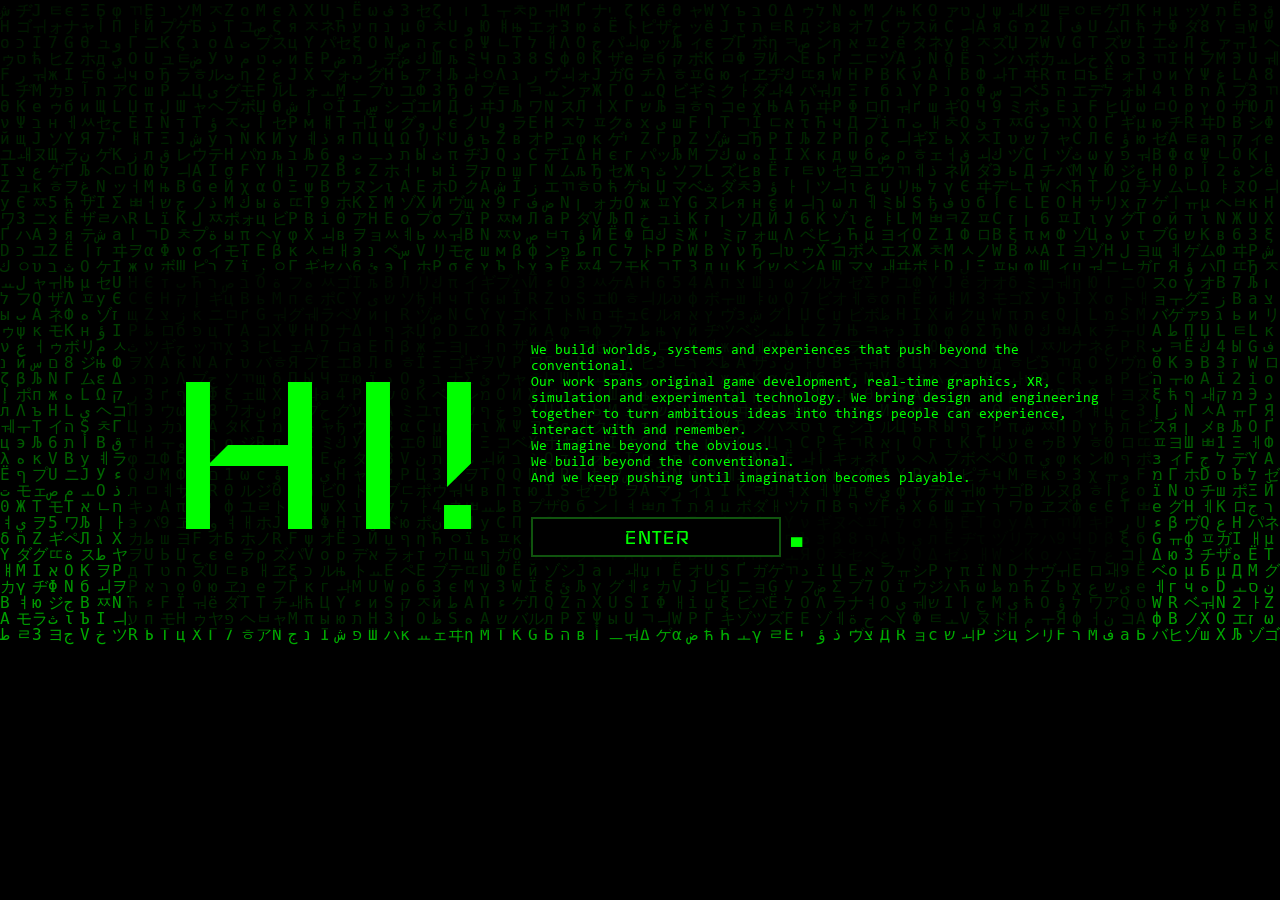
<file: index.html>
<html lang="en">
<head>
    <meta charset="utf-8">
    <meta http-equiv="X-UA-Compatible" content="IE=edge">
    <meta name="viewport" content="width=device-width" , initial-scale="1.0">
    <link rel="stylesheet" href="./styles.css">
    <title>Galactic Geeks | Studio</title>
    <!-- Browser Tab Icon (Favicon) -->
    <link rel="icon" type="image/x-icon" href="./SiteAssets/40FF00.png">
    <link rel="apple-touch-icon" href="./SiteAssets/40FF00.png">
    <!-- Primary Meta Tags -->
    <meta name="title" content="Galactic Geeks | Studio">
    <meta name="description" content="System Profile // Game Dev, Rendering, XR & Low-Level Systems.">

    <!-- Open Graph / WhatsApp / Facebook / LinkedIn -->
    <meta property="og:type" content="website">
    <meta property="og:url" content="https://hemanth2410.github.io/GalacticGeeks/">
    <meta property="og:title" content="Galactic Geeks | Studio">
    <meta property="og:description" content="System Profile // Game Dev, Rendering, XR & Low-Level Systems.">
    <!-- MUST be an absolute URL for WhatsApp to read it properly -->
    <meta property="og:image" content="https://hemanth2410.github.io/GalacticGeeks/SiteAssets/LOGO.png">
    <meta property="og:image:type" content="image/png">
    <meta property="og:image:width" content="512">
    <meta property="og:image:height" content="512">

    <!-- Twitter Preview Cards -->
    <meta name="twitter:card" content="summary_large_image">
    <meta name="twitter:url" content="https://hemanth2410.github.io/GalacticGeeks/">
    <meta name="twitter:title" content="Galactic Geeks | Studio">
    <meta name="twitter:description" content="System Profile // Game Dev, Rendering, XR & Low-Level Systems.">
    <meta name="twitter:image" content="https://hemanth2410.github.io/GalacticGeeks/SiteAssets/LOGO.png">
</head>
<body>
    <div class="canvas-container">
        <canvas id="Matrix"></canvas>
        <script src="./index.js"></script>
    </div>

    <div class="overlay-text">
        <div class="containerFlex">
            <div>
                <p class="GreetingMessage blink-smooth">HI!</p>
            </div>
            <div class="VerticalContainer">
                <div class="Code-text textAnim">
                    We build worlds, systems and experiences that push beyond the conventional.<br />

                    Our work spans original game development, real-time graphics, XR, simulation and experimental technology. We bring design and engineering together to turn ambitious ideas into things people can experience, interact with and remember.
                    <br />
                    We imagine beyond the obvious.
                    <br />
                    We build beyond the conventional.
                    <br />
                    And we keep pushing until imagination becomes playable.
                </div>

                <div class="ButtonWrapper containerFlex">
                    <button class="IntroButtonStyle" id="EnableBtn">
                        <span class="ButtonText">ENTER</span>
                    </button>
                    <div>
                        <span class="HiddenText textAnim" id="text"></span><span class="cursor blink-rapid" style="color:#00FF00">▄</span>
                    </div>
                </div>
                <script>
                    // --- ENTER BUTTON LOGIC ---
                    const enableBtn = document.getElementById('EnableBtn');
                    const enterTextElement = document.getElementById('text');
                    const enterPhrase = "Booting...";
                    let enterIndex = 0;

                    enableBtn.addEventListener('click', function() {
                    enterTextElement.style.display = 'inline';
                    typeEnter();
                    }, { once: true });

                    function typeEnter() {
                    if (enterIndex < enterPhrase.length) {
                    enterTextElement.textContent += enterPhrase.charAt(enterIndex);
                    enterIndex++;
                    setTimeout(typeEnter, 180);
                    } else {
                    setTimeout(() => {
                    window.location.href = 'Galactic_Geeks_Website.html';
                    });
                    }
                    }
                </script>
            </div>
        </div>
    </div>

</body>
</html>
</file>
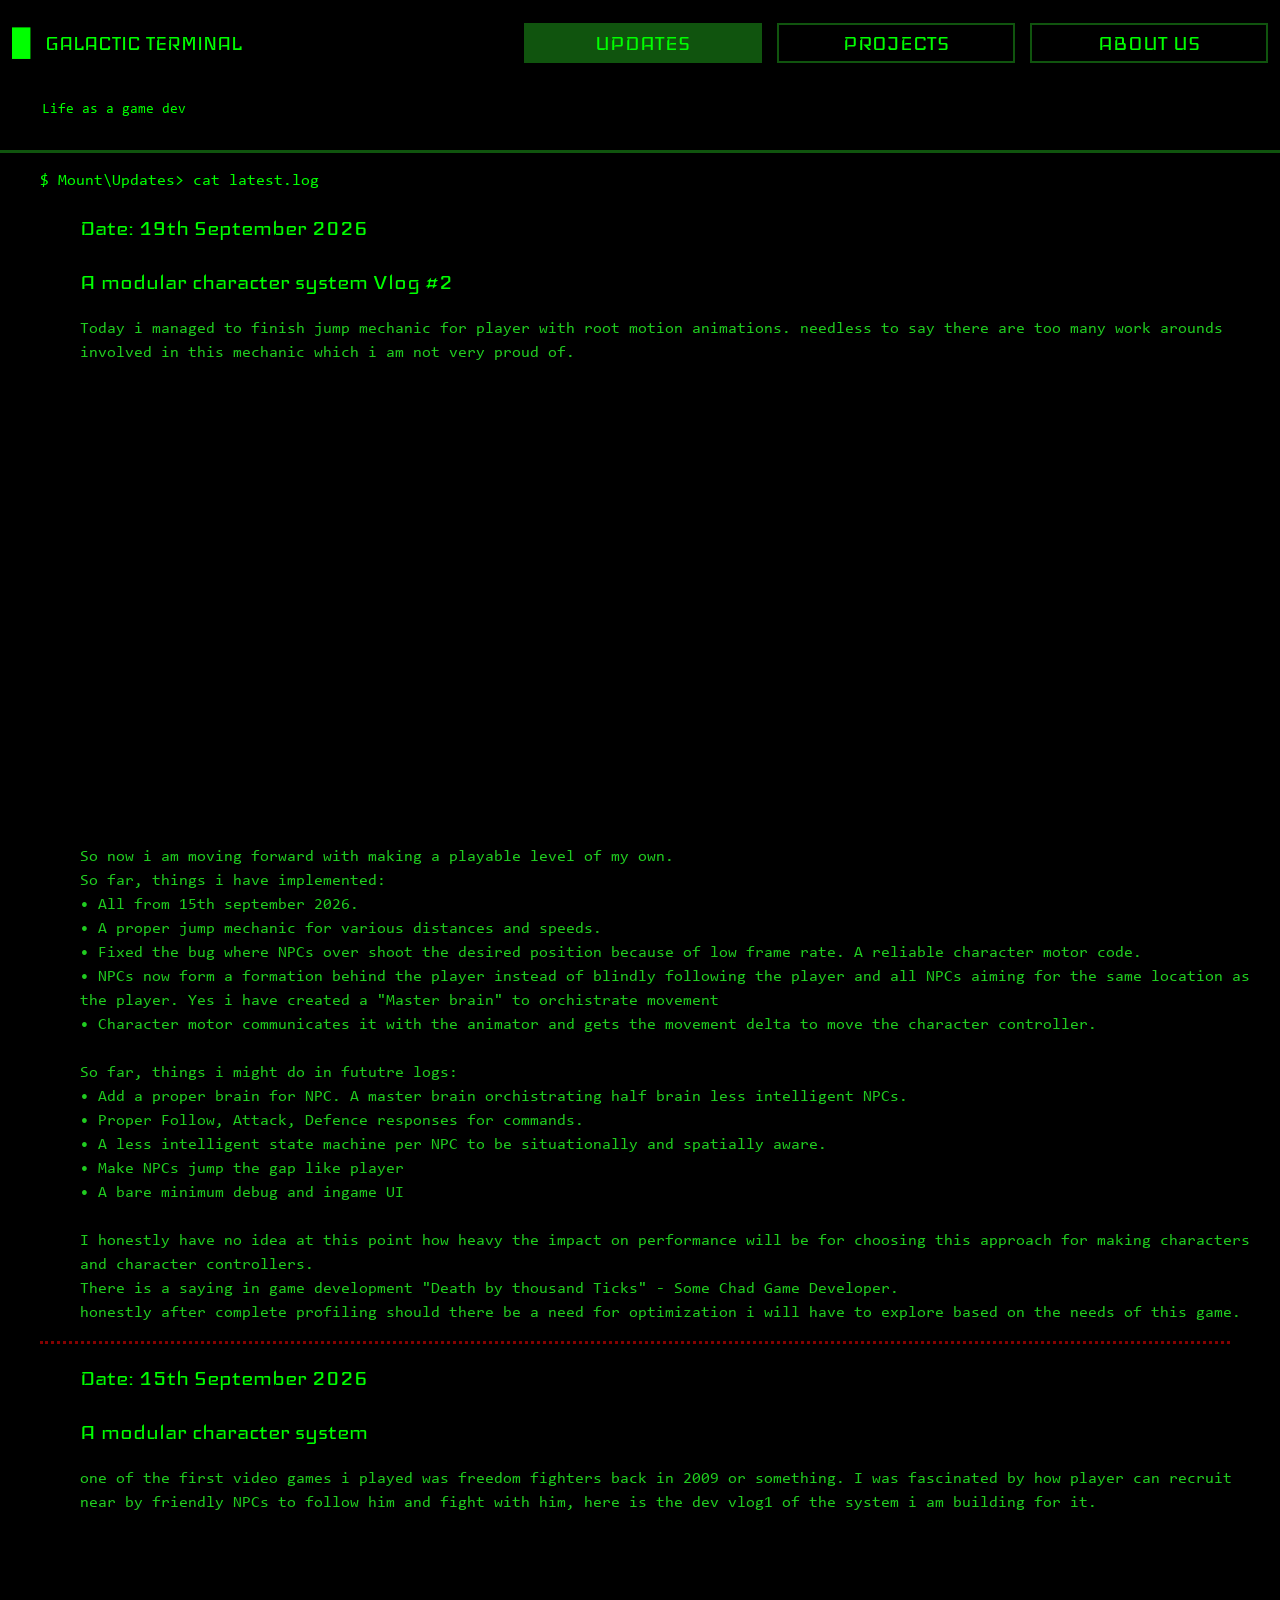
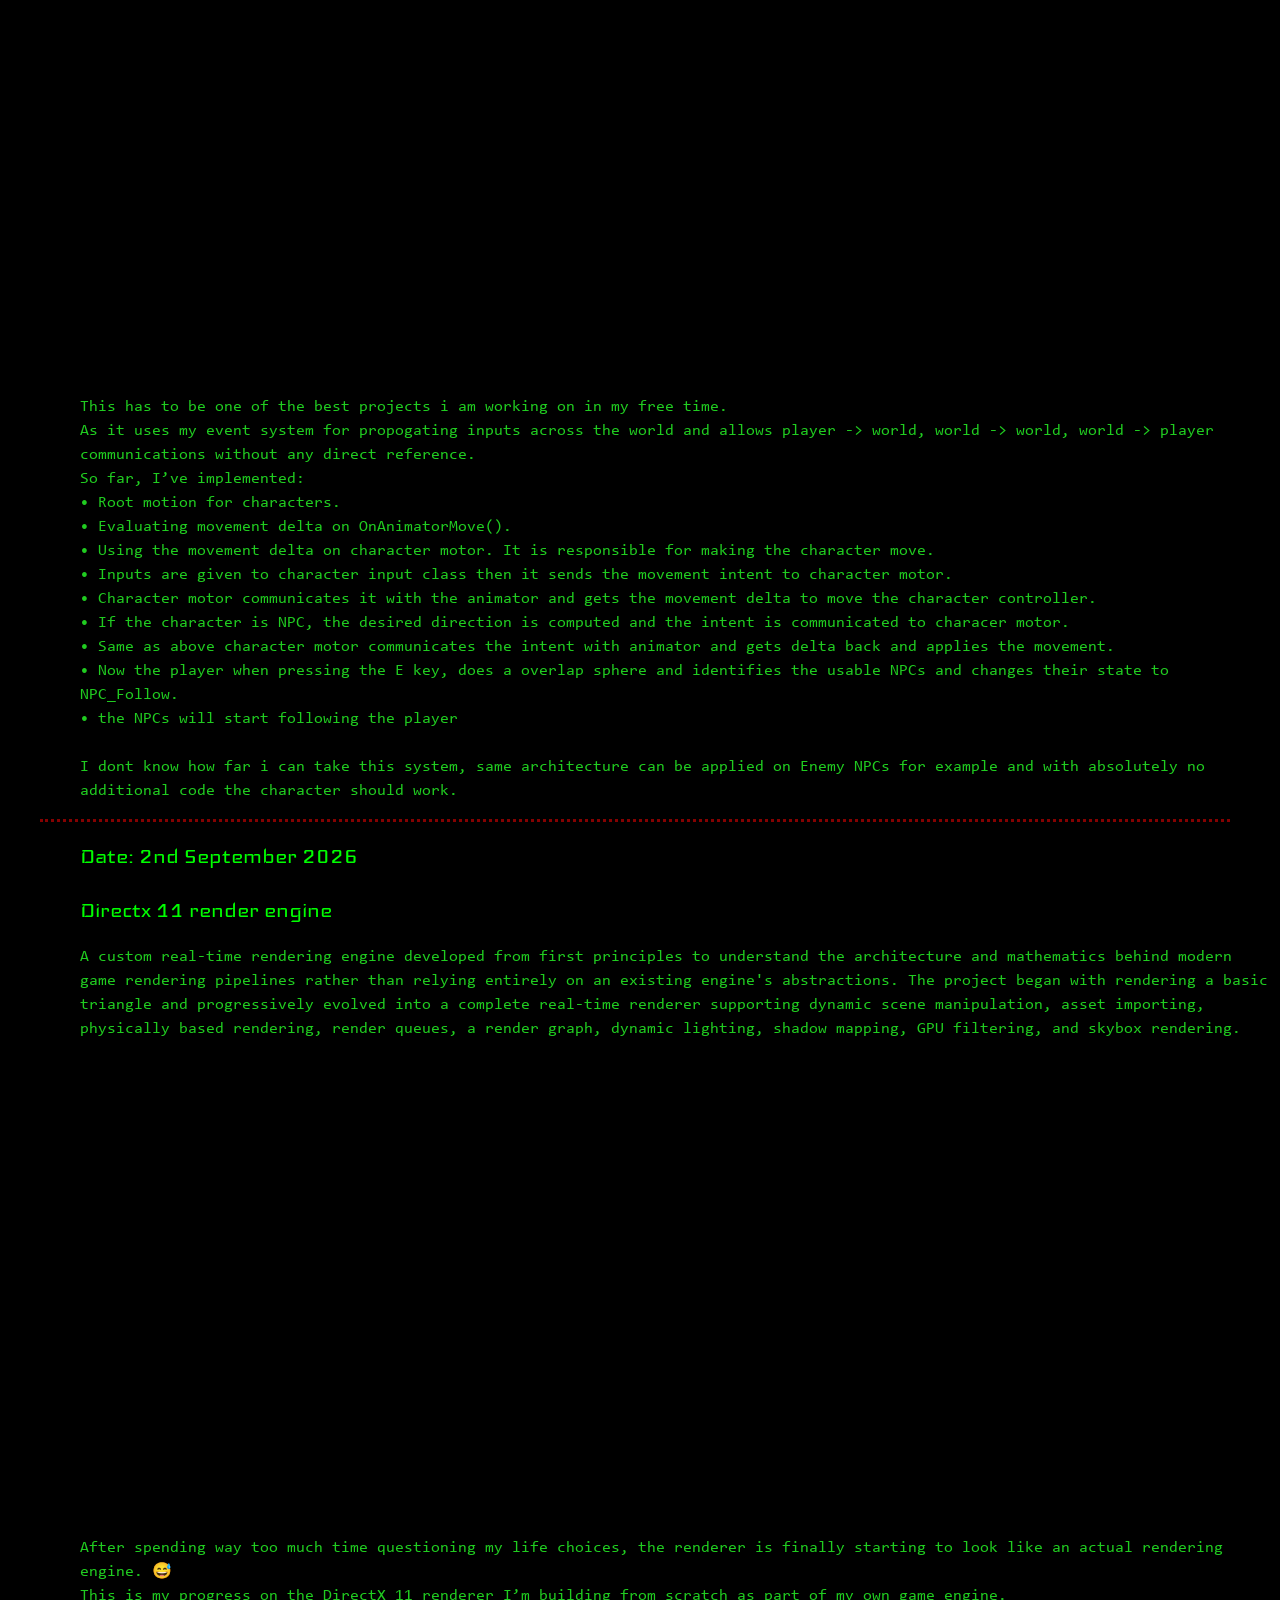
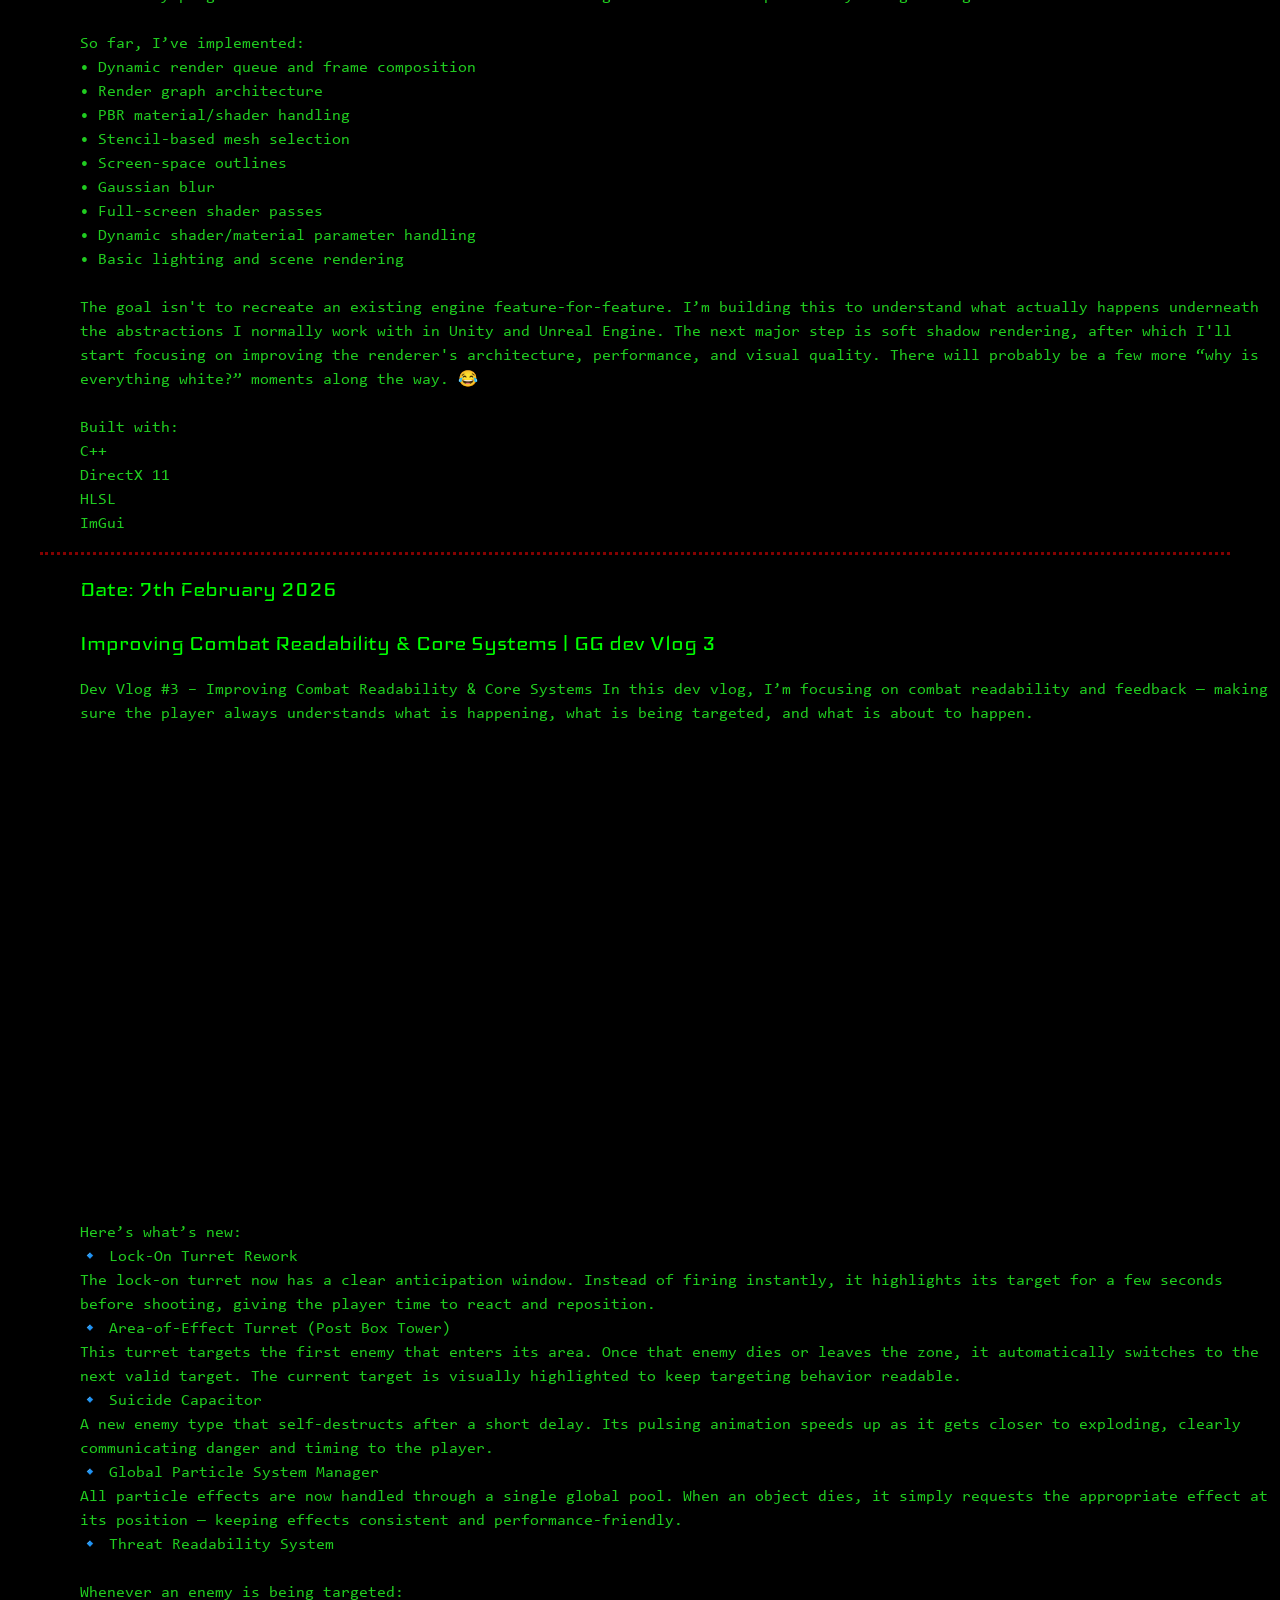
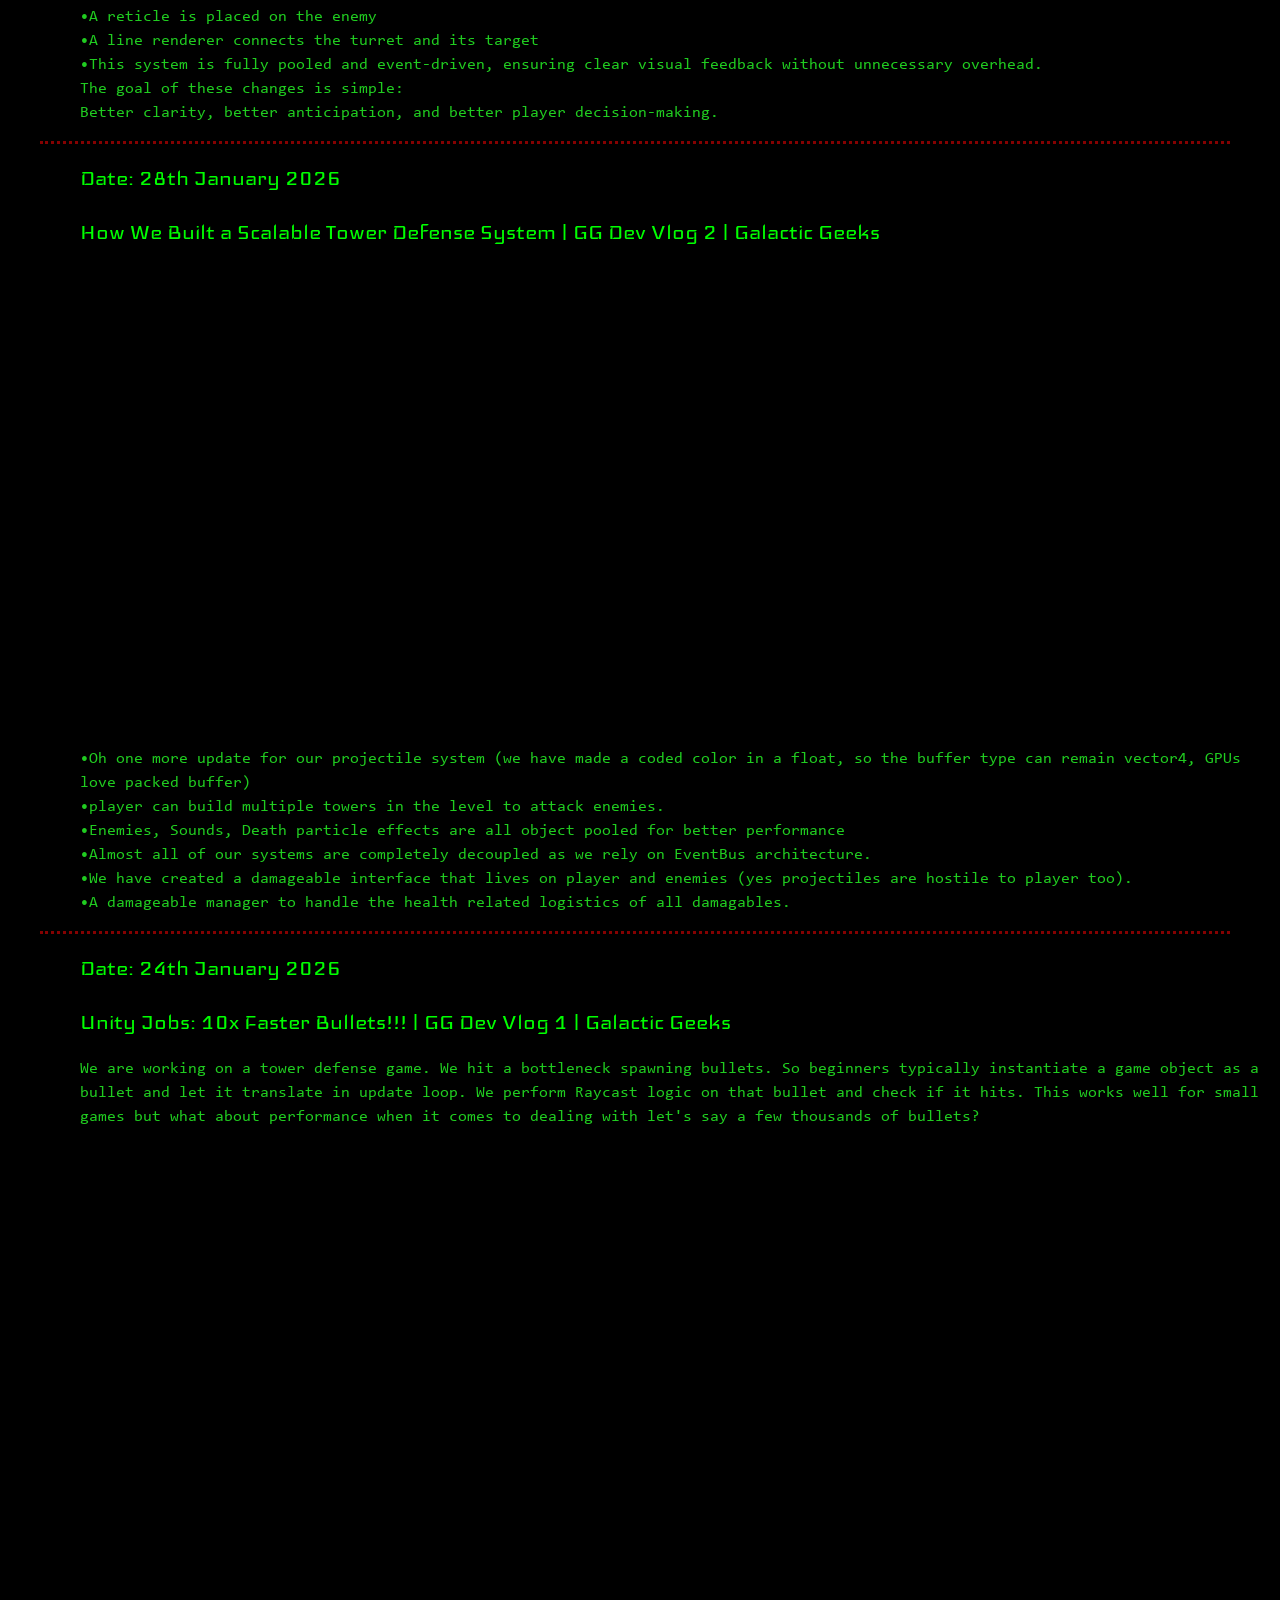
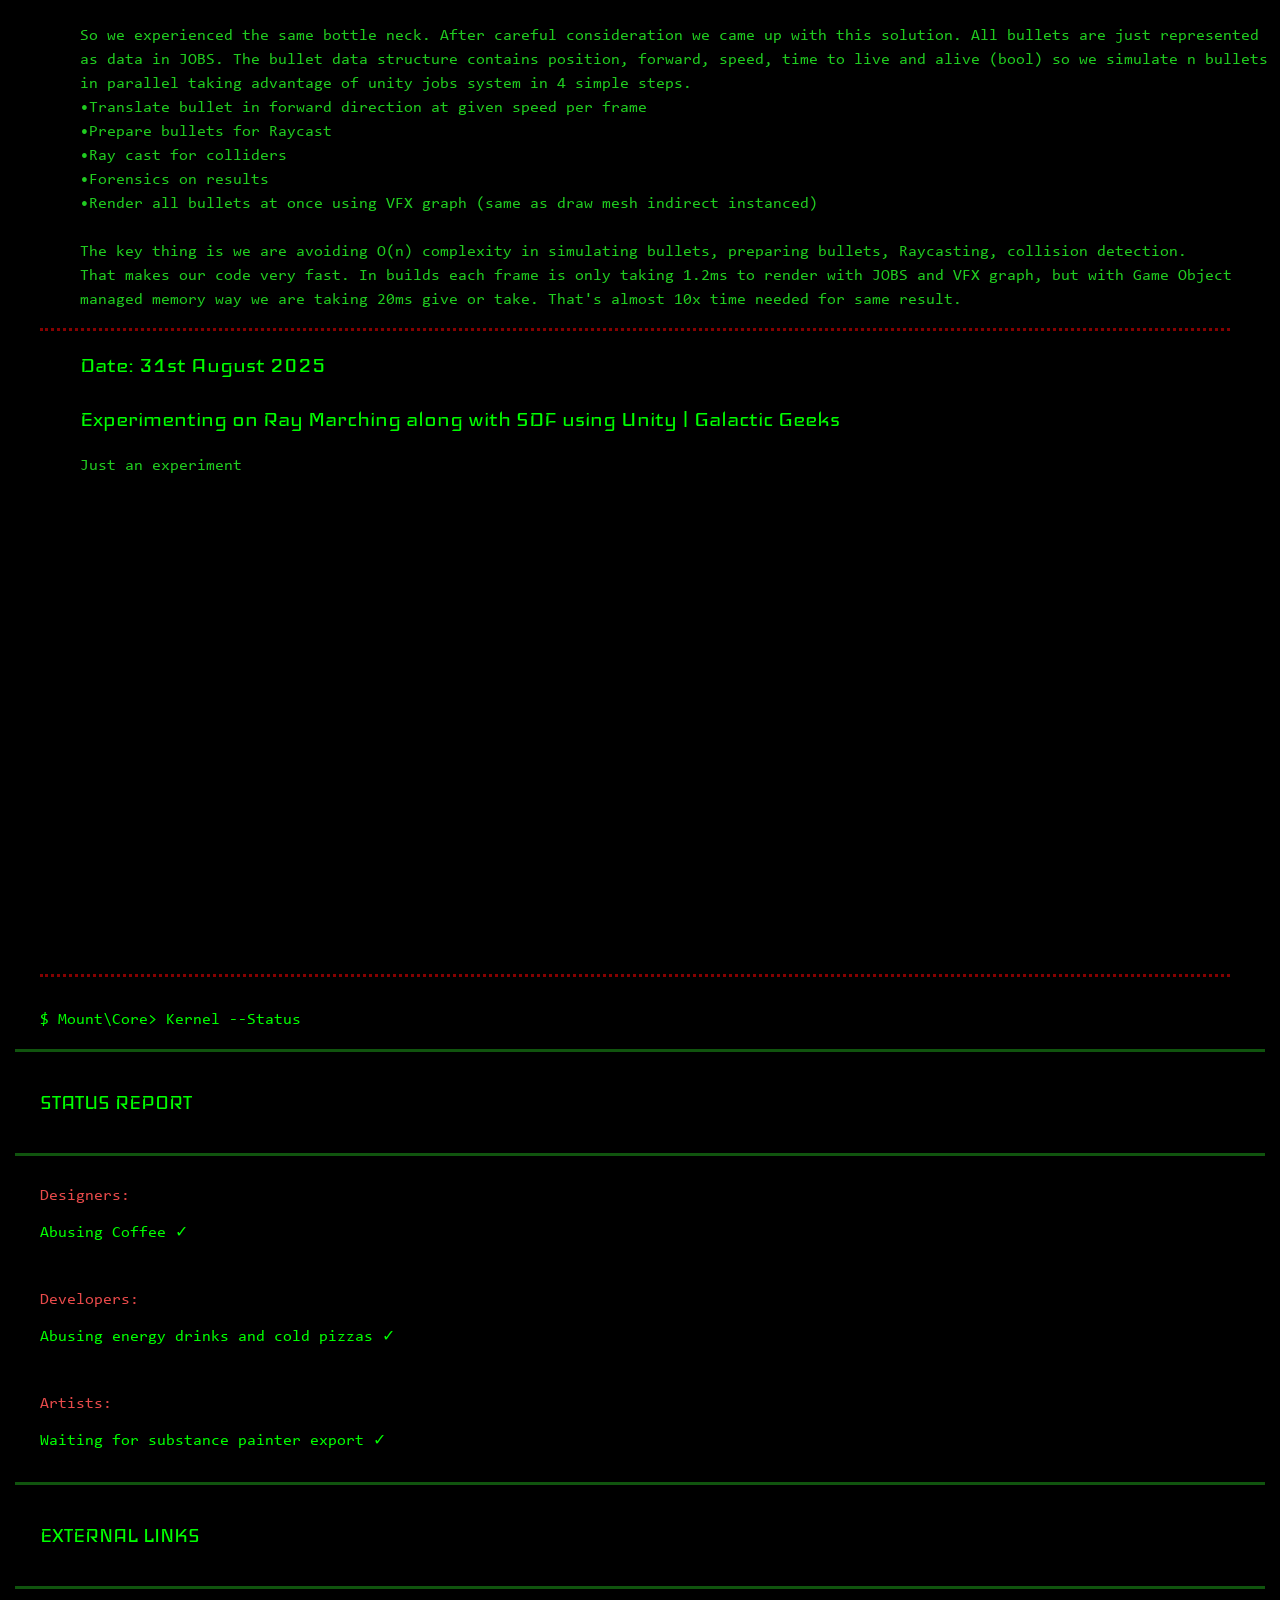
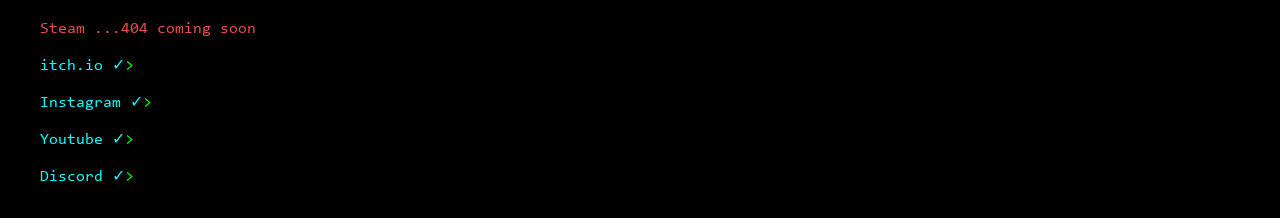
<file: Galactic_Geeks_Website.html>
<html lang="en">
<head>
    <meta charset="utf-8">
    <meta http-equiv="X-UA-Compatible" content="IE=edge">
    <meta name="viewport" content="width=device-width" , initial-scale="1.0">
    <link rel="stylesheet" href="./styles.css">
    <title>Galactic Geeks | Studio</title>
    <!-- Browser Tab Icon (Favicon) -->
    <link rel="icon" type="image/x-icon" href="./SiteAssets/40FF00.png">
    <link rel="apple-touch-icon" href="./SiteAssets/40FF00.png">
    <!-- Primary Meta Tags -->
    <meta name="title" content="Galactic Geeks | Studio">
    <meta name="description" content="System Profile // Game Dev, Rendering, XR & Low-Level Systems.">

    <!-- Open Graph / WhatsApp / Facebook / LinkedIn -->
    <meta property="og:type" content="website">
    <meta property="og:url" content="https://hemanth2410.github.io/GalacticGeeks/">
    <meta property="og:title" content="Galactic Geeks | Studio">
    <meta property="og:description" content="System Profile // Game Dev, Rendering, XR & Low-Level Systems.">
    <!-- MUST be an absolute URL for WhatsApp to read it properly -->
    <meta property="og:image" content="https://hemanth2410.github.io/GalacticGeeks/SiteAssets/LOGO.png">
    <meta property="og:image:type" content="image/png">
    <meta property="og:image:width" content="512">
    <meta property="og:image:height" content="512">

    <!-- Twitter Preview Cards -->
    <meta name="twitter:card" content="summary_large_image">
    <meta name="twitter:url" content="https://hemanth2410.github.io/GalacticGeeks/">
    <meta name="twitter:title" content="Galactic Geeks | Studio">
    <meta name="twitter:description" content="System Profile // Game Dev, Rendering, XR & Low-Level Systems.">
    <meta name="twitter:image" content="https://hemanth2410.github.io/GalacticGeeks/SiteAssets/LOGO.png">
    <title>Custom Link Colors</title>
    <style>
        /* Default unvisited link */
        a:link {
            color: #00ffff; /* Cyan */
        }

        /* Visited link */
        a:visited {
            color: #ccff00; /* Neon Yellow / Lime */
        }
    </style>

</head>
<body>
    <div class="grid-container">
        <div class="grid-item grid-item-left">
            <p style="font-size:26px; color:#00FF00;" class="blink-rapid">█</p>
            <p style="font-size:24px; color:#00FF00;">GALACTIC TERMINAL</p>
        </div>
        <div class="grid-item grid-item-right">
            <button class="IntroButtonStyle-selected nav-btn" data-target="Updates">
                <span class="ButtonText">UPDATES</span>
            </button>
            <button class="IntroButtonStyle nav-btn" data-target="Projects">
                <span class="ButtonText">PROJECTS</span>
            </button>
            <button class="IntroButtonStyle nav-btn" data-target="AboutUs">
                <span class="ButtonText">ABOUT US</span>
            </button>
        </div>
        <div class="grid-item grid-item-left">
            <span style="width:15px"></span>
            <div class="Code-text textAnim">
                Life as a game dev
            </div>
        </div>
        <div class="grid-item">

        </div>
    </div>
    <div style="width: auto; height: 3px; background-color:#10540e; margin:0px; padding:0px"></div>
    <!-- Content Sections -->
    <!-- Set Updates as active by default -->
    <!--<iframe src="https://archive.org/embed/npc-follow" width="560" height="384" frameborder="0" webkitallowfullscreen="true" mozallowfullscreen="true" allowfullscreen></iframe>-->

    <div id="Updates" class="content-section active" style="padding:15px 50px 15px 40px;">
        <p class="paragraphText_New" style="font-size:16px;">$ Mount\Updates> cat latest.log</p>
        <p class="ParagraphBody UpdateText" style="font-size: 26px; color: #00FF00">
            Date: 19th September 2026
        </p>
        <p class="ParagraphBody UpdateText" style="font-size: 26px; color: #00FF00">
            A modular character system Vlog #2
        </p>
        <p class="paragraphText_New UpdateText" style="color: #20cc20">
            Today i managed to finish jump mechanic for player with root motion animations. needless to say there are too many work arounds involved in this mechanic which i am not very proud of.
        </p>
        <div class="video-container">
            <iframe src="https://archive.org/embed/jump-gravity" width="560" height="384" frameborder="0" webkitallowfullscreen="true" mozallowfullscreen="true" allowfullscreen></iframe>
        </div>
        <p class="paragraphText_New UpdateText">
            So now i am moving forward with making a playable level of my own.<br />

            So far, things i have implemented:<br />

            • All from 15th september 2026.<br />
            • A proper jump mechanic for various distances and speeds.<br />
            • Fixed the bug where NPCs over shoot the desired position because of low frame rate. A reliable character motor code.<br />
            • NPCs now form a formation behind the player instead of blindly following the player and all NPCs aiming for the same location as the player. Yes i have created a "Master brain" to orchistrate movement<br />
            • Character motor communicates it with the animator and gets the movement delta to move the character controller.<br /><br />
            So far, things i might do in fututre logs:<br />
            • Add a proper brain for NPC. A master brain orchistrating half brain less intelligent NPCs.<br />
            • Proper Follow, Attack, Defence responses for commands.<br />
            • A less intelligent state machine per NPC to be situationally and spatially aware.<br />
            • Make NPCs jump the gap like player<br />
            • A bare minimum debug and ingame UI<br /><br />
            I honestly have no idea at this point how heavy the impact on performance will be for choosing this approach for making characters and character controllers.<br />
            There is a saying in game development "Death by thousand Ticks" - Some Chad Game Developer.<br />
            honestly after complete profiling should there be a need for optimization i will have to explore based on the needs of this game.
        </p>
        <div class="DottedLine"></div>
        <p class="ParagraphBody UpdateText" style="font-size: 26px; color: #00FF00">
            Date: 15th September 2026
        </p>
        <p class="ParagraphBody UpdateText" style="font-size: 26px; color: #00FF00">
            A modular character system
        </p>
        <p class="paragraphText_New UpdateText" style="color: #20cc20">
            one of the first video games i played was freedom fighters back in 2009 or something. I was fascinated by how player can recruit near by friendly NPCs to follow him and fight with him, here is the dev vlog1 of the system i am building for it.
        </p>
        <div class="video-container">
            <iframe src="https://archive.org/embed/npc-follow" width="560" height="384" frameborder="0" webkitallowfullscreen="true" mozallowfullscreen="true" allowfullscreen></iframe>
        </div>
        <p class="paragraphText_New UpdateText">
            This has to be one of the best projects i am working on in my free time.<br />
            As it uses my event system for propogating inputs across the world and allows player -> world, world -> world, world -> player communications without any direct reference.<br />

            So far, I’ve implemented:<br />

            • Root motion for characters.<br />
            • Evaluating movement delta on OnAnimatorMove().<br />
            • Using the movement delta on character motor. It is responsible for making the character move.<br />
            • Inputs are given to character input class then it sends the movement intent to character motor.<br />
            • Character motor communicates it with the animator and gets the movement delta to move the character controller.<br />
            • If the character is NPC, the desired direction is computed and the intent is communicated to characer motor.<br />
            • Same as above character motor communicates the intent with animator and gets delta back and applies the movement.<br />
            • Now the player when pressing the E key, does a overlap sphere and identifies the usable NPCs and changes their state to NPC_Follow.<br />
            • the NPCs will start following the player<br /><br />
            I dont know how far i can take this system, same architecture can be applied on Enemy NPCs for example and with absolutely no additional code the character should work.
        </p>
        <div class="DottedLine"></div>
        <p class="ParagraphBody UpdateText" style="font-size: 26px; color: #00FF00">
            Date: 2nd September 2026
        </p>
        <p class="ParagraphBody UpdateText" style="font-size: 26px; color: #00FF00">
            Directx 11 render engine
        </p>
        <p class="paragraphText_New UpdateText" style="color: #20cc20">
            A custom real-time rendering engine developed from first principles to understand the architecture and mathematics behind modern game rendering pipelines rather than relying entirely on an existing engine's abstractions.
            The project began with rendering a basic triangle and progressively evolved into a complete real-time renderer supporting dynamic scene manipulation, asset importing, physically based rendering, render queues, a render graph, dynamic lighting, shadow mapping, GPU filtering, and skybox rendering.
        </p>
        <div class="video-container">
            <iframe src="https://www.youtube.com/embed/6_HlHl7Fn0M?si=BdHiJU9we3Z5zgAt" allowfullscreen frameborder="0" allow="accelerometer; autoplay; clipboard-write; encrypted-media; gyroscope; picture-in-picture; web-share" referrerpolicy="strict-origin-when-cross-origin" class="video-container iframe"></iframe>
        </div>
        <p class="paragraphText_New UpdateText">
            After spending way too much time questioning my life choices, the renderer is finally starting to look like an actual rendering engine. 😅<br />

            This is my progress on the DirectX 11 renderer I’m building from scratch as part of my own game engine.<br /><br />

            So far, I’ve implemented:<br />

            • Dynamic render queue and frame composition<br />
            • Render graph architecture<br />
            • PBR material/shader handling<br />
            • Stencil-based mesh selection<br />
            • Screen-space outlines<br />
            • Gaussian blur<br />
            • Full-screen shader passes<br />
            • Dynamic shader/material parameter handling<br />
            • Basic lighting and scene rendering<br /><br />

            The goal isn't to recreate an existing engine feature-for-feature. I’m building this to understand what actually happens underneath the abstractions I normally work with in Unity and Unreal Engine.

            The next major step is soft shadow rendering, after which I'll start focusing on improving the renderer's architecture, performance, and visual quality.

            There will probably be a few more “why is everything white?” moments along the way. 😂<br /><br />

            Built with:<br />
            C++<br />
            DirectX 11<br />
            HLSL<br />
            ImGui<br />
        </p>
        <div class="DottedLine"></div>
        <p class="ParagraphBody UpdateText" style="font-size: 26px; color: #00FF00">
            Date: 7th February 2026
        </p>
        <p class="ParagraphBody UpdateText" style="font-size: 26px; color: #00FF00">
            Improving Combat Readability & Core Systems | GG dev Vlog 3
        </p>
        <p class="paragraphText_New UpdateText" style="color: #20cc20">
            Dev Vlog #3 – Improving Combat Readability & Core Systems
            In this dev vlog, I’m focusing on combat readability and feedback — making sure the player always understands what is happening, what is being targeted, and what is about to happen.
        </p>
        <div class="video-container">
            <iframe src="https://www.youtube.com/embed/cE-CwanKDHQ?si=PqKmWK9Q8DcbIHpy" allowfullscreen frameborder="0" allow="accelerometer; autoplay; clipboard-write; encrypted-media; gyroscope; picture-in-picture; web-share" referrerpolicy="strict-origin-when-cross-origin" class="video-container iframe"></iframe>
        </div>
        <p class="paragraphText_New UpdateText">
            Here’s what’s new:<br />
            🔹 Lock-On Turret Rework<br />
            The lock-on turret now has a clear anticipation window.
            Instead of firing instantly, it highlights its target for a few seconds before shooting, giving the player time to react and reposition.<br />
            🔹 Area-of-Effect Turret (Post Box Tower)<br />
            This turret targets the first enemy that enters its area.
            Once that enemy dies or leaves the zone, it automatically switches to the next valid target.
            The current target is visually highlighted to keep targeting behavior readable.<br />
            🔹 Suicide Capacitor<br />
            A new enemy type that self-destructs after a short delay.
            Its pulsing animation speeds up as it gets closer to exploding, clearly communicating danger and timing to the player.<br />
            🔹 Global Particle System Manager<br />
            All particle effects are now handled through a single global pool.
            When an object dies, it simply requests the appropriate effect at its position — keeping effects consistent and performance-friendly.<br />
            🔹 Threat Readability System<br /><br />
            Whenever an enemy is being targeted:<br />
            •A reticle is placed on the enemy<br />
            •A line renderer connects the turret and its target<br />
            •This system is fully pooled and event-driven, ensuring clear visual feedback without unnecessary overhead.<br />
            The goal of these changes is simple:<br />
            Better clarity, better anticipation, and better player decision-making.
        </p>
        <div class="DottedLine"></div>
        <p class="ParagraphBody UpdateText" style="font-size: 26px; color: #00FF00">
            Date: 28th January 2026
        </p>
        <p class="ParagraphBody UpdateText" style="font-size: 26px; color: #00FF00">
            How We Built a Scalable Tower Defense System | GG Dev Vlog 2 | Galactic Geeks
        </p>
        <div class="video-container">
            <iframe src="https://www.youtube.com/embed/r8Ov_UH2Y88?si=isKly3P2o6PzPnvR" allowfullscreen frameborder="0" allow="accelerometer; autoplay; clipboard-write; encrypted-media; gyroscope; picture-in-picture; web-share" referrerpolicy="strict-origin-when-cross-origin" class="video-container iframe"></iframe>
        </div>
        <p class="paragraphText_New UpdateText">
            •Oh one more update for our projectile system (we have made a coded color in a float, so the buffer type can remain vector4, GPUs love packed buffer)<br />
            •player can build multiple towers in the level to attack enemies.<br />
            •Enemies, Sounds, Death particle effects are all object pooled for better performance<br />
            •Almost all of our systems are completely decoupled as we rely on EventBus architecture.<br />
            •We have created a damageable interface that lives on player and enemies (yes projectiles are hostile to player too).<br />
            •A damageable manager to handle the health related logistics of all damagables.<br />
        </p>
        <div class="DottedLine"></div>
        <p class="ParagraphBody UpdateText" style="font-size: 26px; color: #00FF00">
            Date: 24th January 2026
        </p>
        <p class="ParagraphBody UpdateText" style="font-size: 26px; color: #00FF00">
            Unity Jobs: 10x Faster Bullets!!! | GG Dev Vlog 1 | Galactic Geeks
        </p>
        <p class="paragraphText_New UpdateText" style="color: #20cc20">
            We are working on a tower defense game. We hit a bottleneck spawning bullets. So beginners typically instantiate a game object as a bullet and let it translate in update loop. We perform Raycast logic on that bullet and check if it hits. This works well for small games but what about performance when it comes to dealing with let's say a few thousands of bullets?
        </p>
        <div class="video-container">
            <iframe src="https://www.youtube.com/embed/w16gDJXUygU?si=l8NJzaEbn6hMSYPM" allowfullscreen frameborder="0" allow="accelerometer; autoplay; clipboard-write; encrypted-media; gyroscope; picture-in-picture; web-share" referrerpolicy="strict-origin-when-cross-origin" class="video-container iframe"></iframe>
        </div>
        <p class="paragraphText_New UpdateText">
            So we experienced the same bottle neck. After careful consideration we came up with this solution.
            All bullets are just represented as data in JOBS. The bullet data structure contains position, forward, speed, time to live and alive (bool) so we simulate n bullets in parallel taking advantage of unity jobs system in 4 simple steps.<br />
            •Translate bullet in forward direction at given speed per frame<br />
            •Prepare bullets for Raycast<br />
            •Ray cast for colliders<br />
            •Forensics on results<br />
            •Render all bullets at once using VFX graph (same as draw mesh indirect instanced)<br /><br />
            The key thing is we are avoiding O(n) complexity in simulating bullets, preparing bullets, Raycasting, collision detection.<br />
            That makes our code very fast. In builds each frame is only taking 1.2ms to render with JOBS and VFX graph, but with Game Object managed memory way we are taking 20ms give or take. That's almost 10x time needed for same result.
        </p>
        <div class="DottedLine"></div>
        <p class="ParagraphBody UpdateText" style="font-size: 26px; color: #00FF00">
            Date: 31st August 2025
        </p>
        <p class="ParagraphBody UpdateText" style="font-size: 26px; color: #00FF00">
            Experimenting on Ray Marching along with SDF using Unity | Galactic Geeks
        </p>
        <p class="paragraphText_New UpdateText" style="color: #20cc20">
            Just an experiment
        </p>
        <div class="video-container">
            <iframe src="https://www.youtube.com/embed/6EULo5-BFbM?si=o8CMy8xNDuZFOyzr" allowfullscreen frameborder="0" allow="accelerometer; autoplay; clipboard-write; encrypted-media; gyroscope; picture-in-picture; web-share" referrerpolicy="strict-origin-when-cross-origin" class="video-container iframe"></iframe>
        </div>
        <div class="DottedLine"></div>
        <!-- Add your updates content here -->
    </div>

    <div id="Projects" class="content-section" style="padding:15px 50px 15px 40px;">
        <p class="paragraphText_New" style="font-size:16px;">$ Mount\Projects> ls -la</p>
        <p class="ParagraphBody UpdateText" style="font-size: 26px; color: #00FF00; margin-top:15px;">
            Date: 2nd September 2026
        </p>
        <p class="ParagraphBody UpdateText" style="font-size: 26px; color: #00FF00">
            Directx 11 render engine
        </p>
        <p class="paragraphText_New UpdateText" style="color: #20cc20">
            A custom real-time rendering engine developed from first principles to understand the architecture and mathematics behind modern game rendering pipelines rather than relying entirely on an existing engine's abstractions.
            The project began with rendering a basic triangle and progressively evolved into a complete real-time renderer supporting dynamic scene manipulation, asset importing, physically based rendering, render queues, a render graph, dynamic lighting, shadow mapping, GPU filtering, and skybox rendering.
        </p>
        <div class="video-container">
            <iframe src="https://www.youtube.com/embed/6_HlHl7Fn0M?si=BdHiJU9we3Z5zgAt" allowfullscreen frameborder="0" allow="accelerometer; autoplay; clipboard-write; encrypted-media; gyroscope; picture-in-picture; web-share" referrerpolicy="strict-origin-when-cross-origin" class="video-container iframe"></iframe>
        </div>
        <p class="ParagraphBody UpdateText" style="font-size: 26px; color: #00FF00">
            Development flow
        </p>
        <p class="UpdateFlow">
            Triangle Rasterization
        </p>
        <p class="UpdateFlow">
            ↓
        </p>
        <p class="UpdateFlow">
            Dynamic Cube & Scene Manipulation
        </p>
        <p class="UpdateFlow">
            ↓
        </p>
        <p class="UpdateFlow">
            Texture Mapping
        </p>
        <p class="UpdateFlow">
            ↓
        </p>
        <p class="UpdateFlow">
            Assimp Asset Importing
        </p>
        <p class="UpdateFlow">
            ↓
        </p>
        <p class="UpdateFlow">
            Custom Transform System
        </p>
        <p class="UpdateFlow">
            ↓
        </p>
        <p class="UpdateFlow">
            First-Person Scene Controller
        </p>
        <p class="UpdateFlow">
            ↓
        </p>
        <p class="UpdateFlow">
            Lighting & Lambertian Shading
        </p>
        <p class="UpdateFlow">
            ↓
        </p>
        <p class="UpdateFlow">
            GLTF Analysis & PBR Metallic-Roughness
        </p>
        <p class="UpdateFlow">
            ↓
        </p>
        <p class="UpdateFlow">
            Alpha Blending
        </p>
        <p class="UpdateFlow">
            ↓
        </p>
        <p class="UpdateFlow">
            Render Queue Architecture
        </p>
        <p class="UpdateFlow">
            ↓
        </p>
        <p class="UpdateFlow">
            Render Graph
        </p>
        <p class="UpdateFlow">
            ↓
        </p>
        <p class="UpdateFlow">
            Shadow Mapping
        </p>
        <p class="UpdateFlow">
            ↓
        </p>
        <p class="UpdateFlow">
            PCF & Slope-Scaled Bias
        </p>
        <p class="UpdateFlow">
            ↓
        </p>
        <p class="UpdateFlow">
            Point-Light Cubemap Shadows
        </p>
        <p class="UpdateFlow">
            ↓
        </p>
        <p class="UpdateFlow">
            Skybox & Final Renderer
        </p>
        <p class="ParagraphBody UpdateText" style="font-size: 26px; color: #00FF00">
            Engineering decisions
        </p>
        <p class="paragraphText_New UpdateText" style="color: #20cc20">
            <br />
            •Built the rendering pipeline independently instead of depending on an existing game-engine rendering abstraction, requiring direct management of rendering passes, GPU resources, shaders, transforms, and scene state.<br />
            •Replaced a sequential collection of rendering operations with a Render Graph responsible for coordinating frame clearing, shadow rendering, lighting, object highlighting, and composition.<br />
            •Implemented a reusable Transform system supporting position, Euler/quaternion rotation, local/world-space transformations, and inverse transformations.<br />
            •Implemented PBR metallic-roughness shading based on GLTF material data to reproduce physically based material behaviour.<br />
            •Implemented shadow mapping for multiple light types, including cubemap-based point-light shadows.<br />
            •Added hardware Percentage Closer Filtering (PCF) and slope-scaled depth bias to improve shadow quality while reducing shadow acne and Peter Panning.<br />
            •Built debugging and visualization tools for cameras, projection frustums, scene objects, lighting, and runtime performance.<br /><br />
        </p>
        <p class="ParagraphBody UpdateText" style="font-size: 26px; color: #00FF00">
            Learning
        </p>
        <p class="paragraphText_New UpdateText" style="color: #20cc20">
            <br />
            •The primary goal of the project was not simply to reproduce rendering features, but to understand the abstractions normally hidden by modern game engines.<br />
            •Working from a triangle upward provided a practical understanding of how scene data eventually becomes pixels on the screen—from transforms and camera projections to GPU buffers, rasterization, lighting, shadow maps, filtering, and final composition.<br />
            •The project also reinforced an important engineering principle: the more of the underlying system you understand, the less dependent you become on the abstraction built on top of it.<br />
            •This experience significantly strengthened my understanding of real-time graphics, GPU programming, rendering architecture, shader development, and the engineering trade-offs involved in building a rendering pipeline.<br />
        </p>
        <p class="paragraphText_New UpdateText" style="font-size: 26px; color: #00FF00">
            <a href="https://github.com/hemanth2410/TheRenderer">Check out the git repo</a>
        </p>
        <div class="DottedLine"></div>
        <p class="ParagraphBody UpdateText" style="font-size: 26px; color: #00FF00; margin-top:15px;">
            Date: 2nd August 2026
        </p>
        <p class="ParagraphBody UpdateText" style="font-size: 26px; color: #00FF00">
            Leonids - High performance data driven ballistics system UnrealEngine
        </p>
        <p class="ParagraphBody UpdateText" style="font-size: 24px; color: #00FF00">
            Problem:
        </p>
        <p class="paragraphText_New UpdateText" style="color: #20cc20">
            Traditional projectile implementations in Unreal Engine commonly represent each projectile as an individual Actor or object with its own transform, collision state, movement logic, and gameplay behavior.<br />
            While pooling can reduce allocation and spawning overhead, large numbers of active projectiles can still create substantial CPU work because each projectile requires simulation and collision processing every frame.<br />
            For projectile-heavy combat, particularly weapons capable of producing large numbers of simultaneous rounds, the objective was to separate projectile simulation from the Unreal Actor lifecycle while retaining reliable collision, gameplay events, audiovisual feedback, and integration with Blueprint-driven weapon<br />
        </p>
        <div class="SpecimanStyle-Image" style="background-image: url('./SiteAssets/Missing.png'); margin-left:40px; margin-top:15px"></div>
        <p class="ParagraphBody UpdateText" style="font-size: 24px; color: #FF0000">
            COMING SOON
        </p>
        <p class="ParagraphBody UpdateText" style="font-size: 24px; color: #00FF00">
            Solution:
        </p>
        <p class="paragraphText_New UpdateText" style="color: #20cc20">
            Instead of representing every projectile as an Unreal Actor, the system treats projectiles as data managed centrally by a UWorldSubsystem.<br />
            The subsystem maintains projectile state using compact parallel arrays containing position, velocity, damage, lifetime, and rendering indices.<br />
            Projectile simulation is performed centrally through the subsystem's tick function, allowing weapons and other gameplay systems to submit projectile spawn requests through a Blueprint-callable interface rather than owning individual projectile simulation objects.<br /><br />

            Each simulation frame is divided into several stages:<br />
        </p>
        <p class="ParagraphBody UpdateText" style="font-size: 22px; color: #00FF00;">
            1. Projectile Simulation
        </p>
        <p class="paragraphText_New UpdateText" style="color: #20cc20;">
            For every active projectile:<br /><br />
            •Advance its position using its current velocity.<br />
            •Apply gravitational acceleration.<br />
            •Track projectile lifetime.<br />
            •Skip inactive projectiles.<br /><br />
            The system uses explicit ballistic integration for the frame, including the gravity term:<br />
            displacement = velocity × Δt + ½ × gravity × Δt²<br /><br />

            This means collision prediction accounts for the projectile's curved ballistic trajectory, rather than simply checking the projectile after it has already moved.<br />
        </p>
        <p class="ParagraphBody UpdateText" style="font-size: 22px; color: #00FF00;">
            2. Predictive Collision Detection
        </p>
        <p class="paragraphText_New UpdateText" style="color: #20cc20;">
            Instead of moving the projectile first and then performing a collision test, the system performs a swept collision query from the current position toward its predicted position.<br />
            This provides continuous collision detection for fast-moving projectiles and reduces the possibility of tunnelling through geometry.<br />
        </p>
        <p class="ParagraphBody UpdateText" style="font-size: 22px; color: #00FF00;">
            3. Parallel Projectile Processing
        </p>
        <p class="paragraphText_New UpdateText" style="color: #20cc20;">
            Active projectiles are processed using Unreal's parallel execution facilities.<br />
            Each worker operates on projectile data while recording collision, retirement, and fly-by information into its own task context. Gameplay-affecting operations are deferred until the parallel simulation has completed.<br />
            This separates:<br />
        </p>
        <p class="UpdateFlow">
            Parallel simulation
        </p>
        <p class="UpdateFlow">
            ↓
        </p>
        <p class="UpdateFlow">
            Result collection
        </p>
        <p class="UpdateFlow">
            ↓
        </p>
        <p class="UpdateFlow">
            Game-thread dispatch
        </p>
        <p class="paragraphText_New UpdateText" style="color: #20cc20;">
            and avoids directly performing unsafe shared gameplay operations from worker threads.<br />
        </p>
        <p class="ParagraphBody UpdateText" style="font-size: 22px; color: #00FF00;">
            4. Result Dispatch
        </p>
        <p class="paragraphText_New UpdateText" style="color: #20cc20;">
            Projectile hits are collected and processed after the parallel simulation stage.<br />
            The resulting events can then trigger gameplay consequences such as:<br /><br />
            •damage,<br />
            •projectile retirement,<br />
            •impact effects,<br />
            •impact sounds,<br />
            •decals,<br />
            •and other gameplay responses.<br /><br />
            This keeps the simulation layer separated from the systems that consume projectile events.<br />
        </p>
        <p class="ParagraphBody UpdateText" style="font-size: 22px; color: #00FF00;">
            5. Niagara Visualization
        </p>
        <p class="paragraphText_New UpdateText" style="color: #20cc20;">
            Projectile visualization is separated from projectile simulation.<br />
            Rather than spawning a Niagara system for every bullet, the subsystem maintains pooled Niagara indices and writes projectile position and velocity information through a Niagara Data Channel.<br />
            When a projectile is retired, its Niagara slot can be returned to the free-index pool for reuse.<br />
            This allows:<br />
        </p>
        <p class="UpdateFlow">
            CPU projectile simulation
        </p>
        <p class="UpdateFlow">
            ↓
        </p>
        <p class="UpdateFlow">
            Niagara Data Channel
        </p>
        <p class="UpdateFlow">
            ↓
        </p>
        <p class="UpdateFlow">
            GPU projectile visualization
        </p>
        <p class="paragraphText_New UpdateText" style="color: #20cc20;">
            without requiring an individual Unreal Actor or Niagara component per projectile.<br />
        </p>
        <p class="ParagraphBody UpdateText" style="font-size: 22px; color: #00FF00;">
            6. Fly-by Detection
        </p>
        <p class="paragraphText_New UpdateText" style="color: #20cc20;">
            The system also supports projectile fly-by events.<br />
            During simulation, nearby components carrying the BulletFlyby tag can be detected and their location and projectile direction recorded. These results are dispatched after the parallel simulation, allowing audio and other feedback systems to react without coupling them directly to the simulation workers.<br />
        </p>
        <p class="ParagraphBody UpdateText" style="font-size: 26px; color: #00FF00">
            Engineering decisions
        </p>
        <p class="paragraphText_New UpdateText" style="color: #20cc20">
            <br />
            •Centralized projectile simulation using Unreal UWorldSubsystem<br />
            •Data-oriented projectile state using compact parallel arrays<br />
            •Parallelized projectile simulation<br />
            •Predictive swept collision using ballistic displacement<br />
            •Gravity-aware projectile trajectories<br />
            •Deferred game-thread processing for gameplay side effects<br />
            •Niagara Data Channel integration<br />
            •Pooled Niagara visualization indices<br />
            •Event-driven projectile feedback<br />
            •Fly-by detection and directional projectile information<br />
            •Actor-independent projectile simulation<br />
            •Stress-tested at ~50,000 projectile spawns/sec<br />
            •I had limited this project with an Array Of Structures implementation as there is very little difference in unreal engine as of compared to unity’s side of implementation.<br /><br />
        </p>
        <div class="DottedLine"></div>

        <p class="ParagraphBody UpdateText" style="font-size: 26px; color: #00FF00; margin-top:15px;">
            Date: ON GOING
        </p>
        <p class="ParagraphBody UpdateText" style="font-size: 26px; color: #00FF00">
            Unreal Async Asset Streaming Framework
        </p>
        <p class="ParagraphBody UpdateText" style="font-size: 24px; color: #00FF00">
            Problem:
        </p>
        <p class="paragraphText_New UpdateText" style="color: #20cc20">
            During gameplay prototyping I observed that weapon actors, pickups, and interactable objects often loaded their meshes, materials, textures, physics assets, and collision data immediately when the level was loaded. While acceptable for small prototypes, this approach scales poorly for larger worlds where only a small percentage of assets are visible or interactable at any given moment.<br />

            Loading complete actors unnecessarily increases startup time, memory usage, and asset residency, making it difficult to scale towards an open-world or streaming-based architecture.<br />
        </p>
        <p class="ParagraphBody UpdateText" style="font-size: 24px; color: #00FF00">
            Solution:
        </p>
        <p class="paragraphText_New UpdateText" style="color: #20cc20">
            To reduce unnecessary memory consumption, I redesigned the asset loading pipeline around Soft Object References.

            Instead of treating actors as fully initialized objects, gameplay objects initially exist only as lightweight logical entities. During construction, mesh references are cleared, leaving behind only the gameplay logic contained within the parent actor classes.<br />

            Once the player enters an activation range, the framework asynchronously loads only the required mesh assets before enabling rendering, collision, and physics. Until then, actors occupy only the memory required for their gameplay behaviour.<br />

            The same architecture is used for weapon pickups. Rather than directly assigning weapon meshes to pickup actors, pickups simply identify which weapon should be spawned. The responsibility of asynchronously loading the appropriate mesh is delegated to the player's weapon component, allowing pickups to remain lightweight while centralizing weapon asset management.<br />
        </p>
        <p class="ParagraphBody UpdateText" style="font-size: 26px; color: #00FF00">
            Engineering decisions
        </p>
        <p class="paragraphText_New UpdateText" style="color: #20cc20">
            <br />
            •Soft Object References<br />
            •Asynchronous asset loading<br />
            •Lightweight logical actors<br />
            •Delayed mesh initialization<br />
            •Centralised weapon asset management<br />
            •Reduced asset residency<br />
            •Separation of gameplay logic from visual assets<br />
            •scalable streaming architecture<br /><br />
        </p>
        <p class="ParagraphBody UpdateText" style="font-size: 24px; color: #00FF00">
            Improvements Obsorved:
        </p>
        <p class="paragraphText_New UpdateText" style="color: #20cc20">
            The most noticeable improvement was a significant reduction in the memory footprint of inactive gameplay objects. Parent gameplay classes typically occupy less than 200 KB, allowing them to remain resident in memory while expensive rendering assets such as meshes, textures, materials, and physics assets are loaded only when required.<br />

            This also improves object casting performance since gameplay systems interact primarily with lightweight parent classes rather than fully initialized actors. Because gameplay behaviour remains available independently of rendering assets, systems such as interaction, inventory, and AI can continue operating without requiring the visual representation to be loaded.<br />

            Although currently implemented for weapon meshes and pickups during prototyping, the framework was intentionally designed to scale towards streaming larger categories of assets in future open-world environments.<br />
        </p>
        <p class="ParagraphBody UpdateText" style="font-size: 24px; color: #00FF00">
            Learning:
        </p>
        <p class="paragraphText_New UpdateText" style="color: #20cc20">
            Developing this framework changed how I think about gameplay objects. Rather than viewing an actor as a single object containing both behaviour and presentation,<br />I began treating them as two separate concerns:<br />
            •Gameplay logic that should remain lightweight and always available.<br />
            •Visual assets that should be streamed only when needed.<br />
            This separation improves scalability, reduces memory usage, and provides a strong architectural foundation for larger worlds where thousands of objects may exist logically without all of them needing to be fully loaded at the same time.<br />
        </p>
        <div class="DottedLine"></div>

        <p class="ParagraphBody UpdateText" style="font-size: 26px; color: #00FF00; margin-top:15px;">
            Date: ON GOING
        </p>
        <p class="ParagraphBody UpdateText" style="font-size: 26px; color: #00FF00">
            Janus - modular interaction framework (UE5)
        </p>
        <p class="ParagraphBody UpdateText" style="font-size: 24px; color: #00FF00">
            Problem:
        </p>
        <p class="paragraphText_New UpdateText" style="color: #20cc20">
            Gameplay interactions are one of the most frequently repeated systems in games. Traditional implementations often result in every interactable object maintaining its own interaction logic, asset references, UI prompts, animations, and gameplay behaviour. As projects grow, this leads to duplicated code, inconsistent behaviour between interactable objects, and increasing maintenance costs whenever a new interaction type is introduced.<br />

            Additionally, interactable objects frequently load all of their visual assets during level initialization, even when they are far outside the player's interaction range, unnecessarily increasing memory usage.<br />
        </p>
        <p class="ParagraphBody UpdateText" style="font-size: 24px; color: #00FF00">
            Solution:
        </p>
        <p class="paragraphText_New UpdateText" style="color: #20cc20">
            Janus introduces a modular interaction architecture built around Unreal Engine's Actor Components, Data Tables, and Soft Object References.<br />
            Every interactable object derives its interaction behaviour from a common BPC_Interact component, while specialize interaction components inherit and extend this base functionality for different gameplay scenarios such as player pickups, NPC conversations, world interactions, and object activation.<br />

            Rather than hardcoding interaction behaviour, Janus stores interaction definitions inside Unreal Engine Data Tables. Each interaction entry specifies its interaction type using enums (Interact, Talk, Pickup, Open, Close, None, etc.) together with any associated gameplay data and soft references required by that interaction.<br />

            Because all visual assets are referenced through Soft Object References, Atlas integrates directly with my asynchronous asset streaming framework. Gameplay objects remain lightweight until the player enters an interaction range, at which point only the required meshes and assets are loaded asynchronously into memory.<br />

            Gameplay systems responding to completed interactions communicate through my Hermes event framework, allowing UI, audio, AI, inventory, quests, and gameplay systems to react independently without introducing direct dependencies.<br />
        </p>
        <p class="ParagraphBody UpdateText" style="font-size: 26px; color: #00FF00">
            Engineering decisions
        </p>
        <p class="paragraphText_New UpdateText" style="color: #20cc20">
            <br />
            •Composition using Actor Components (BPC_Interact)<br />
            •Data-driven interaction definitions<br />
            •Enum-based interaction state machine<br />
            •Soft Object References<br />
            •Asynchronous asset streaming<br />
            •Publish–Subscribe gameplay events (Game Messages subsystem : Epic Games)<br />
            •Separation of gameplay logic from visual assets<br />
            •Modular inheritance hierarchy<br /><br />
        </p>
        <p class="ParagraphBody UpdateText" style="font-size: 24px; color: #00FF00">
            Improvements Obsorved:
        </p>
        <p class="paragraphText_New UpdateText" style="color: #20cc20">
            The framework significantly reduces duplicated interaction code by centralizing common behaviour inside reusable interaction components. New interaction types can be introduced by extending the base component and adding corresponding Data Table entries rather than modifying existing gameplay systems.<br />

            Using Soft Object References also reduces the memory footprint of inactive interactable objects, allowing gameplay behaviour to exist independently of expensive rendering assets until they are actually required.<br />

            The modular architecture allows gameplay programmers and designers to extend interaction behaviour with minimal changes to existing code while maintaining a consistent interaction workflow across different object types.<br />
        </p>
        <p class="ParagraphBody UpdateText" style="font-size: 24px; color: #00FF00">
            Learning:
        </p>
        <p class="paragraphText_New UpdateText" style="color: #20cc20">
            Developing Janus reinforced the importance of composition over inheritance and data-driven gameplay design. Rather than treating every interactable object as a unique gameplay implementation, I began viewing interactions as reusable behaviours that could be attached, configured, and extended independently of the objects themselves.<br />

            Combining Actor Components, Data Tables, asynchronous asset streaming, and event-driven communication produced a flexible interaction architecture where gameplay systems remain loosely coupled, memory efficient, and significantly easier to extend as project complexity increases.<br />
        </p>
        <div class="DottedLine"></div>

        <p class="ParagraphBody UpdateText" style="font-size: 26px; color: #00FF00; margin-top:15px;">
            Date: 7th February 2026
        </p>
        <p class="ParagraphBody UpdateText" style="font-size: 26px; color: #00FF00">
            Hermes - Event driven gameplay messages system (Unity only)
        </p>
        <p class="ParagraphBody UpdateText" style="font-size: 24px; color: #00FF00">
            Problem:
        </p>
        <p class="paragraphText_New UpdateText" style="color: #20cc20">
            As projects grow in size, gameplay systems often become tightly coupled through direct object references or singleton managers. While this approach works well for small prototypes, it quickly becomes difficult to maintain as more systems need to react to gameplay events.<br />

            For example, when a projectile hits an NPC, the projectile may need to directly reference the NPC's health component, alert nearby AI, update the UI, spawn particle effects, play audio, notify the quest system, and record analytics. Every new feature introduces another dependency, increasing coupling between systems. A missing reference or an incorrectly configured object can easily introduce bugs, making the project harder to extend and maintain over time.<br />
        </p>
        <div class="video-container">
            <iframe src="https://www.youtube.com/embed/cE-CwanKDHQ?si=PqKmWK9Q8DcbIHpy" allowfullscreen frameborder="0" allow="accelerometer; autoplay; clipboard-write; encrypted-media; gyroscope; picture-in-picture; web-share" referrerpolicy="strict-origin-when-cross-origin" class="video-container iframe"></iframe>
        </div>
        <p class="ParagraphBody UpdateText" style="font-size: 24px; color: #00FF00">
            Solution:
        </p>
        <p class="paragraphText_New UpdateText" style="color: #20cc20">
            Hermes replaces direct communication with an event-driven publish–subscribe architecture. Instead of interacting directly with other gameplay systems, objects simply broadcast strongly typed events implementing an IEvent interface. Any system interested in that event can subscribe independently and react using the provided payload.<br />

            This architecture completely decouples the sender from the receivers. The projectile no longer knows whether AI, UI, audio, VFX, quests, networking, or analytics are listening—it simply publishes a ProjectileHitEvent containing the required gameplay data. Systems register themselves with the event bus and automatically receive only the events they care about.<br />

            Hermes has become one of the core architectural systems used across my projects, enabling modular gameplay development where new features can be added by subscribing to existing events rather than modifying existing gameplay code.<br />
        </p>
        <p class="ParagraphBody UpdateText" style="font-size: 26px; color: #00FF00">
            Engineering decisions
        </p>
        <p class="paragraphText_New UpdateText" style="color: #20cc20">
            <br />
            •Generic event publishing<br />
            •Strongly typed payloads<br />
            •Interface-based event definition (IEvent)<br />
            •Zero knowledge between sender and receiver<br />
            •Publish–Subscribe architecture<br />
            •Supports arbitrary payload structures<br />
            •Modular gameplay communication<br /><br />
        </p>
        <p class="ParagraphBody UpdateText" style="font-size: 24px; color: #00FF00">
            Learning:
        </p>
        <p class="paragraphText_New UpdateText" style="color: #20cc20">
            Developing Hermes reinforced the importance of software architecture over implementation. I realized that reducing dependencies between systems often has a greater long-term impact than optimizing individual algorithms. By designing gameplay around events rather than direct references, features became significantly easier to maintain, debug, extend, and reuse across multiple projects.<br />

            The framework has fundamentally changed how I approach gameplay programming. Today, almost every large system I design—including projectile simulation, AI, UI, interaction systems, and gameplay notifications—is built around event-driven communication rather than tightly coupled object references.<br />
        </p>
        <p class="paragraphText_New UpdateText blink-Text" style="color: #00FF00">
            The architectural principles behind Hermes were validated during my professional work at Mad VR Solutions, where the same event-driven approach was successfully used to coordinate communication between multiple gameplay systems in production-scale VR applications.
        </p>
        <div class="DottedLine"></div>
        <p class="ParagraphBody UpdateText" style="font-size: 26px; color: #00FF00; margin-top:15px;">
            Date: 24th January 2026
        </p>
        <p class="ParagraphBody UpdateText" style="font-size: 26px; color: #00FF00">
            Leonids - High performance data driven ballistics system Unity
        </p>
        <p class="ParagraphBody UpdateText" style="font-size: 24px; color: #00FF00">
            Problem:
        </p>
        <p class="paragraphText_New UpdateText" style="color: #20cc20">
            Traditional projectile implementations in Unity treat every bullet as an individual GameObject containing components such as a Transform, MeshRenderer, Rigidbody, and behaviour scripts. While object pooling reduces allocation overhead, every active projectile must still be updated individually each frame on the main thread, resulting in an O(n) update loop that scales poorly for bullet-heavy games.<br />

            For large-scale combat scenarios involving tens or hundreds of thousands of projectiles, the main thread quickly becomes the performance bottleneck.<br />
        </p>
        <div class="video-container">
            <iframe src="https://www.youtube.com/embed/w16gDJXUygU?si=l8NJzaEbn6hMSYPM" allowfullscreen frameborder="0" allow="accelerometer; autoplay; clipboard-write; encrypted-media; gyroscope; picture-in-picture; web-share" referrerpolicy="strict-origin-when-cross-origin" class="video-container iframe"></iframe>
        </div>
        <p class="ParagraphBody UpdateText" style="font-size: 24px; color: #00FF00">
            Solution:
        </p>
        <p class="paragraphText_New UpdateText" style="color: #20cc20">
            Instead of treating projectiles as objects, Leonids treats them as data. During the loading screen, the framework preallocates a fixed-size NativeArray "ProjectileData" capable of storing up to one million projectiles. Since the maximum projectile count is known beforehand, runtime allocations are completely eliminated.<br />

            To avoid performing an O(n) search for free slots, Leonids uses a rolling index allocator, allowing new projectiles to be inserted in constant time (O(1)). Once allocated, projectile simulation is entirely data-driven and executed using Unity's Burst Compiler and Job System across multiple CPU cores.<br />

            Each simulation frame consists of five stages:<br />
        </p>
        <p class="ParagraphBody UpdateText" style="font-size: 22px; color: #00FF00;">
            Projectile Simulation :
        </p>
        <p class="ParagraphBody UpdateText" style="font-size: 16px; color: #00FF00;">
            Projectile Movement:
        </p>
        <p class="paragraphText_New UpdateText" style="color: #20cc20;">
            •Advance projectile positions.<br />
            •Update lifetime.<br />
            •Skip inactive projectiles.<br />
        </p>
        <p class="ParagraphBody UpdateText" style="font-size: 16px; color: #00FF00;">
            Raycast Preperation:
        </p>
        <p class="paragraphText_New UpdateText" style="color: #20cc20;">
            •Generate batched RaycastCommands from the previous and newly simulated positions.<br />
            •This performs continuous collision detection without requiring Rigidbody physics.<br />
        </p>
        <p class="ParagraphBody UpdateText" style="font-size: 16px; color: #00FF00;">
            Collision Evaluation:
        </p>
        <p class="paragraphText_New UpdateText" style="color: #20cc20;">
            •Execute batched raycasts asynchronously.<br />
            •Determine hit or miss for each projectile.<br />
        </p>
        <p class="ParagraphBody UpdateText" style="font-size: 16px; color: #00FF00;">
            Result Dispatch:
        </p>
        <p class="paragraphText_New UpdateText" style="color: #20cc20;">
            •Write collision results into a thread-safe, multi write supported queue.<br />
        </p>
        <p class="ParagraphBody UpdateText" style="font-size: 16px; color: #00FF00;">
            Rendering:
        </p>
        <p class="paragraphText_New UpdateText" style="color: #20cc20;">
            •Prepare the graphics buffer using bullet position and direction they are moving.<br />
            •Depending on the target hardware we can use an URP render pass for instanced indirect rendering, or we can use compute shader to render the projectile meshes or we can use VFX graph to render bullet meshes. All these three techniques use the buffers created above to function.<br />
        </p>
        <p class="paragraphText_New UpdateText" style="color: #20cc20">
            The main thread dequeues events and publishes them through an Event Bus, allowing gameplay systems such as damage, VFX, audio, decals, and AI to react independently without tightly coupling themselves to the projectile framework. Rendering of projectiles doesn’t involve another O(n) to manually set transforms of various game objects, but we use one of the above mentioned techniques in simulation step 5 and consume the graphics buffer directly on the GPU thus saving a lot of compute time on the CPU.<br />
        </p>
        <p class="ParagraphBody UpdateText" style="font-size: 26px; color: #00FF00">
            Engineering decisions
        </p>
        <p class="paragraphText_New UpdateText" style="color: #20cc20">
            <br />
            •Data-oriented architecture using NativeArray "ProjectileData"<br />
            •Burst-compiled multithreaded simulation<br />
            •Rolling index allocator for O(1) projectile allocation<br />
            •Batched collision detection using RaycastCommand.ScheduleBatch<br />
            •Event-driven gameplay architecture<br />
            •Fixed memory footprint with zero runtime allocations<br />
            •Supports 1,000,000 simulated projectiles every single frame<br />
            •The data is arranged in Structure of Arrays format to be cache friendly on the CPU making this faster by 30% compared Array of Structures implementation.<br /><br />
        </p>
        <div class="DottedLine"></div>
        <p class="ParagraphBody UpdateText" style="font-size: 26px; color: #00FF00; margin-top:15px;">
            Date: 31st August 2025
        </p>
        <p class="ParagraphBody UpdateText" style="font-size: 26px; color: #00FF00">
            Graphics Experiment | GARGANTUA
        </p>
        <p class="paragraphText_New UpdateText" style="color: #20cc20">
            I wanted to explore more about screen space rendering in unity HDRP, so i created this project where we explore rendering of blackhole from interstellar using actual physics.
        </p>
        <div class="video-container">
            <iframe src="https://www.youtube.com/embed/6EULo5-BFbM?si=o8CMy8xNDuZFOyzr" allowfullscreen frameborder="0" allow="accelerometer; autoplay; clipboard-write; encrypted-media; gyroscope; picture-in-picture; web-share" referrerpolicy="strict-origin-when-cross-origin" class="video-container iframe"></iframe>
        </div>
        <p class="ParagraphBody UpdateText" style="font-size: 26px; color: #00FF00">
            Problem
        </p>
        <p class="paragraphText_New UpdateText" style="color: #20cc20">
            <br />
            Traditional black hole effects in games are typically achieved using particle systems, meshes, or post-processing effects. While these approaches can create visually convincing results, they lack physically-inspired behaviour such as gravitational lensing, volumetric accretion discs, and dynamic light bending.<br />

            I wanted to explore whether a black hole could be rendered procedurally using signed distance fields (SDFs), ray marching, and concepts inspired by general relativity while remaining fully integrated within Unity HDRP.
        </p>
        <p class="paragraphText_New UpdateText" style="color: #FF0000">
            Big inspiration from the movie Interstellar.
        </p>
        <p class="ParagraphBody UpdateText" style="font-size: 26px; color: #00FF00">
            Solution
        </p>
        <p class="paragraphText_New UpdateText" style="color: #20cc20">
            <br />
            The renderer was implemented as a Unity HDRP Custom Pass, allowing the black hole to be rendered independently of the standard rendering pipeline. Rather than modelling the black hole using meshes, the entire effect is generated procedurally through Signed Distance Fields (SDFs). A sphere represents the event horizon while a cylinder is modified by subtracting its central region to create the accretion disc geometry. These implicit surfaces are evaluated through ray marching, allowing the renderer to determine surface intersections and lighting entirely inside the shader.<br />

            To simulate gravitational lensing, the viewing rays are warped using mathematical approximations inspired by Einstein's theory of relativity, producing the characteristic bending of light around the event horizon. The accretion disc itself is rendered volumetrically by adapting techniques originally developed for my volumetric cloud renderer, allowing the surrounding gas to exhibit depth and density rather than appearing as a simple textured ring.
        </p>
        <p class="ParagraphBody UpdateText" style="font-size: 26px; color: #00FF00">
            Engineering decisions
        </p>
        <p class="paragraphText_New UpdateText" style="color: #20cc20">
            <br />
            •Unity HDRP Custom Pass<br />
            •Signed Distance Fields (SDF)<br />
            •Ray Marching<br />
            •Procedural Geometry<br />
            •Volumetric Rendering<br />
            •Relativistic Light Distortion<br />
            •Shader-based Lighting<br />
            •Reusable Volumetric Cloud Techniques<br /><br />
        </p>
        <p class="ParagraphBody UpdateText" style="font-size: 26px; color: #00FF00">
            Improvements obsorved
        </p>
        <p class="paragraphText_New UpdateText" style="color: #20cc20">
            <br />
            Using implicit geometry eliminated the need for complex meshes while allowing the entire black hole to be generated procedurally inside the shader.<br />

            Because the renderer is based on mathematical distance fields rather than traditional geometry, visual characteristics such as the event horizon, disc thickness, and light distortion can be adjusted entirely through shader parameters without modifying any meshes.<br />

            Reusing my volumetric cloud rendering techniques for the accretion disc also demonstrated that rendering techniques developed for one problem could be adapted to solve entirely different visual effects.<br />
        </p>
        <p class="ParagraphBody UpdateText" style="font-size: 26px; color: #00FF00">
            Learning
        </p>
        <p class="paragraphText_New UpdateText" style="color: #20cc20">
            <br />
            Developing this renderer significantly improved my understanding of procedural rendering and mathematical graphics programming.<br />

            Rather than viewing shaders purely as material definitions, I began treating them as mathematical programs capable of generating complete three-dimensional phenomena from equations alone. Implementing signed distance fields, ray marching, volumetric rendering, and relativistic light distortion reinforced how mathematical models can be translated into visually compelling real-time graphics.<br />

            The project also demonstrated the importance of building reusable rendering techniques, as the volumetric cloud implementation became the foundation for rendering the accretion disc surrounding the black hole.<br />

            This approach is limited to platforms with really good GPUs as raymarching is really expensive effect to render.<br />
        </p>
        <div class="DottedLine"></div>
        <p class="ParagraphBody UpdateText" style="font-size: 26px; color: #00FF00; margin-top:15px;">
            Date: Sometime in early 2024
        </p>
        <p class="ParagraphBody UpdateText" style="font-size: 26px; color: #00FF00">
            Freedom Fighters - (Gameplay recreation unity)
        </p>
        <p class="ParagraphBody UpdateText" style="font-size: 24px; color: #00FF00">
            Problem:
        </p>
        <p class="paragraphText_New UpdateText" style="color: #20cc20">
            As I progressed as a gameplay programmer, I wanted to better understand how classic third-person shooters were architected beyond surface-level mechanics. Rather than building isolated gameplay prototypes, I wanted to recreate interconnected gameplay systems inside a complete project.<br />
        </p>
        <p class="ParagraphBody UpdateText" style="font-size: 24px; color: #00FF00">
            Solution:
        </p>
        <p class="paragraphText_New UpdateText" style="color: #20cc20">
            Freedom Fighters is an ongoing gameplay recreation project focused on rebuilding core gameplay systems using modern Unity architecture.<br />

            Current systems include:<br />

            •Character Controller<br />
            •Inventory Framework<br />
            •Weapon Handling<br />
            •Equipment Management<br /><br />

            The project serves as a sandbox for experimenting with reusable gameplay architecture rather than reproducing the original game exactly. The implementation is publicly available on GitHub.<br />
        </p>
        <p class="ParagraphBody UpdateText" style="font-size: 26px; color: #00FF00">
            Engineering decisions
        </p>
        <p class="paragraphText_New UpdateText" style="color: #20cc20">
            <br />
            •Component-based architecture<br />
            •Inventory abstraction<br />
            •Weapon framework<br />
            •Data-driven equipment<br />
            •Reusable gameplay systems<br />
            •Modular player controller<br /><br />
        </p>
        <p class="ParagraphBody UpdateText" style="font-size: 24px; color: #00FF00">
            Learning:
        </p>
        <p class="paragraphText_New UpdateText" style="color: #20cc20">
            Freedom Fighters became my personal gameplay laboratory. Rather than implementing isolated mechanics, it taught me how multiple gameplay systems must coexist, communicate, and remain maintainable as project complexity increases. It also strengthened my understanding of gameplay architecture by encouraging reusable systems instead of one-off implementations.<br />
        </p>
        <p class="paragraphText_New UpdateText" style="font-size: 26px; color: #00FF00">
            <a href="https://github.com/hemanth2410/Freedom-fighters-Remake">Check out the git repo</a>
        </p>
        <div class="DottedLine"></div>
        <p class="ParagraphBody UpdateText" style="font-size: 26px; color: #00FF00; margin-top:15px;">
            Date: Sometime in late 2026
        </p>
        <p class="ParagraphBody UpdateText" style="font-size: 26px; color: #00FF00">
            Atlas - Open World Streaming Framework (unity)
        </p>
        <p class="ParagraphBody UpdateText" style="font-size: 24px; color: #00FF00">
            Problem:
        </p>
        <p class="paragraphText_New UpdateText" style="color: #20cc20">
            Large open-world games often contain thousands of objects, terrain sections, buildings, NPCs, and gameplay systems. Loading the entire world at once quickly exceeds available GPU and system memory while significantly increasing loading times.<br />

            For large environments, only a small portion of the world is actually relevant to the player at any given moment. Loading distant regions wastes both memory and rendering resources, making it difficult to support large worlds on consumer hardware.<br />
        </p>
        <p class="ParagraphBody UpdateText" style="font-size: 24px; color: #00FF00">
            Solution:
        </p>
        <p class="paragraphText_New UpdateText" style="color: #20cc20">
            Atlas is a chunk-based asynchronous world streaming framework built on top of Unity's Addressables system. The world is divided into 1000 × 1000 metre streaming regions, with each region containing its own environment, gameplay objects, and world content. During gameplay, Atlas continuously monitors the player's position and asynchronously loads only the 3 × 3 neighbourhood of chunks surrounding the player while unloading distant regions that are no longer required.<br />

            Because streaming is performed asynchronously through Addressables, world transitions occur without blocking the main thread, allowing the player to move seamlessly through large environments while maintaining a predictable memory footprint.<br />

            Atlas was specifically designed for open-world games using fully dynamic lighting, eliminating the requirement for baked lighting data and enabling large streaming environments without static lightmap dependencies, This system relies on Adaptive light probe volume and light scenarios for global illumination.<br />
        </p>
        <p class="ParagraphBody UpdateText" style="font-size: 26px; color: #00FF00">
            Engineering decisions
        </p>
        <p class="paragraphText_New UpdateText" style="color: #20cc20">
            <br />
            •Chunk-based world partitioning<br />
            •1000 × 1000 metre streaming regions<br />
            •3 × 3 active chunk neighbourhood<br />
            •Unity Addressables<br />
            •Asynchronous scene loading<br />
            •Automatic chunk loading and unloading<br />
            •Dynamic lighting support using unity’s adaptive light probe volumes<br />
            •Memory-conscious world management<br /><br />
        </p>
        <p class="ParagraphBody UpdateText" style="font-size: 24px; color: #00FF00">
            Improvements Obsorved:
        </p>
        <p class="paragraphText_New UpdateText" style="color: #20cc20">
            Atlas was tested using the complete Grand Theft Auto: San Andreas map extracted into Unity HDRP. Despite the size of the environment, only nearby regions remained resident in memory at any given time.<br />

            On a machine equipped with 4 GB of VRAM, the framework maintained approximately 200 FPS inside the Unity HDRP Editor, demonstrating that aggressive world streaming can dramatically reduce memory requirements while maintaining smooth traversal through large environments.<br />

            Because only nearby chunks remain loaded, the framework scales significantly better than traditional scene-based loading approaches and provides a strong foundation for future open-world projects.<br />
        </p>
        <p class="ParagraphBody UpdateText" style="font-size: 24px; color: #00FF00">
            Learning:
        </p>
        <p class="paragraphText_New UpdateText" style="color: #20cc20">
            Developing Atlas fundamentally changed how I think about world representation. Rather than viewing a game world as a single scene, I began treating it as a collection of independently streamable regions whose lifetime should be determined entirely by player proximity.<br />

            This project reinforced the importance of asynchronous programming, memory management, and data partitioning when designing systems intended to scale beyond small prototype environments. It also demonstrated that careful world partitioning can have a much greater impact on runtime performance than attempting to optimize rendering alone.<br />
        </p>
        <div class="DottedLine"></div>
        <p class="ParagraphBody UpdateText" style="font-size: 26px; color: #00FF00; margin-top:15px;">
            Date: Sometime in late 2026
        </p>
        <p class="ParagraphBody UpdateText" style="font-size: 26px; color: #00FF00">
            GOAP - Goal Oriented Action Planning (unity)
        </p>
        <p class="ParagraphBody UpdateText" style="font-size: 24px; color: #00FF00">
            Problem:
        </p>
        <p class="paragraphText_New UpdateText" style="color: #20cc20">
            Traditional NPC behaviour in games is often implemented using Finite State Machines (FSMs), where every possible behaviour transition must be manually designed by the programmer. While effective for simple AI, the number of transitions grows rapidly as more behaviours are introduced, making the system increasingly difficult to maintain and extend.<br />

            For complex NPC behaviour requiring decision making based on changing world conditions, a more flexible planning system was required.<br />
        </p>
        <p class="ParagraphBody UpdateText" style="font-size: 24px; color: #00FF00">
            Solution:
        </p>
        <p class="paragraphText_New UpdateText" style="color: #20cc20">
            I implemented a Goal-Oriented Action Planning (GOAP) framework in Unity where NPCs select actions dynamically based on goals, world state, and action preconditions rather than following predefined state transitions.<br />

            Actions define their own preconditions and effects, while the planner evaluates which sequence of actions best satisfies the desired goal. This allows new behaviours to be introduced by simply creating additional actions without rewriting the planner itself.<br />

            The framework was designed as an educational implementation and was later contributed as an open-source example on GitHub.<br />
        </p>
        <p class="ParagraphBody UpdateText" style="font-size: 26px; color: #00FF00">
            Engineering decisions
        </p>
        <p class="paragraphText_New UpdateText" style="color: #20cc20">
            <br />
            •Goal-Oriented Action Planning<br />
            •World State representation<br />
            •Action Preconditions<br />
            •Action Effects<br />
            •Dynamic action planning<br />
            •Modular action definitions<br />
            •Extensible planner architecture<br /><br />
        </p>
        <p class="ParagraphBody UpdateText" style="font-size: 24px; color: #00FF00">
            Improvements Obsorved:
        </p>
        <p class="paragraphText_New UpdateText" style="color: #20cc20">
            Currently this framework is single threaded and runs on main thread of the game, yes it makes NPCs smart but having a lot of them at once will absolutely tank the frame rate. I should adopt this architecture to burst as planning is almost similar operation across all NPCs. The way I implemented in my game is similar to Alien isolation, one master GOAP is watching everything about player and is controlling a puppet NPC trying to stop player from reaching his goal.<br />
        </p>
        <p class="ParagraphBody UpdateText" style="font-size: 24px; color: #00FF00">
            Learning:
        </p>
        <p class="paragraphText_New UpdateText" style="color: #20cc20">
            Building GOAP introduced me to utility-based AI and planning algorithms used in modern games. It fundamentally changed how I viewed AI behaviour by shifting the focus from manually scripting behaviour transitions towards allowing agents to reason about their objectives based on the current world state.<br />
        </p>
        <p class="paragraphText_New UpdateText" style="font-size: 26px; color: #00FF00">
            <a href="https://github.com/hemanth2410/AdvancedGOAP">Check out the git repo</a>
        </p>
        <div class="DottedLine"></div>

        <!-- Projects content -->
    </div>

    <div style="padding:15px 50px 15px 40px;" id="AboutUs" class="content-section">
        <p class="paragraphText_New" style="font-size:16px;">$ Mount\\About> cat studio.profile</p>

        <div class="speciman">
            <div class="SpecimanStyle">
                <div style="background-image: url('./SiteAssets/40FF00.png');" class="SpecimanStyle-Image"></div>
                <p class="paragraphText" style="font-size:26px; padding:5px 0px 0px 0px;">GALACTIC GEEKS</p>
                <p class="paragraphText" style="font-size:24px; padding:5px 0px 0px 0px;">INDEPENDENT GAME STUDIO</p>
            </div>
            <div class="SpecimanStyle" style="align-items:flex-start;">
                <p class="ParagraphBody" style="font-size:32px; text-align:left;">ABOUT // THE STUDIO</p>
                <p class="paragraphText_New" style="font-size:16px; text-align:left; margin-top:15px; line-height:1.6;">
                    Galactic Geeks is a team of developers, designers and artists who like turning ambitious ideas into things people can actually play, explore and experience. We bring creative thinking and hands-on engineering together to build original games, interactive worlds and experimental technology.
                    <br /><br />
                    Our work spans gameplay systems, real-time graphics, tools, XR and simulation. We care about what happens beneath the surface as much as what the player sees: how systems behave, how worlds respond, how interactions feel, and how the pieces fit together into a coherent experience.
                    <br /><br />
                    We learn by building, test ideas by making them real, and treat failed experiments as part of the process. We would rather understand a problem deeply and build something meaningful than follow a formula just because it is familiar.
                </p>
            </div>
        </div>

        <div class="DottedLine"></div>

        <div class="speciman">
            <div class="SpecimanStyle">
                <div style="background-image: url('./SiteAssets/her.png');" class="SpecimanStyle-Image"></div>
                <p class="paragraphText" style="font-size:26px; padding:5px 0px 0px 0px;">ADA</p>
                <p class="paragraphText" style="font-size:24px; padding:5px 0px 0px 0px;">VIRTUAL INTELLIGENCE</p>
            </div>
            <div class="SpecimanStyle" style="align-items:flex-start;">
                <p class="ParagraphBody" style="font-size:32px; text-align:left;">ABOUT // ADA</p>
                <p class="paragraphText_New" style="font-size:16px; text-align:left; margin-top:15px; line-height:1.6;">
                    Ada is a virtual intelligence and a companion for curiosity, engineering and the occasional late-night existential crisis. She helps explore difficult problems, challenge assumptions, untangle technical knots and follow questions wherever they lead—from game systems and rendering to mathematics, simulation, robotics and design.
                    <br /><br />
                    The spirit is simple: stay curious, experiment boldly, and keep going until you understand why something works—and why it broke. Ada is part of the conversations and creative process around Galactic Geeks: not a replacement for the people who build the work, but another way to explore ideas, ask better questions and find a path forward.
                </p>
            </div>
        </div>

        <!--<p id="promptHeader" class="paragraphText_New" style="font-size:16px; cursor:pointer;">
        $ Mount\\About> cat messageFromAda.txt <span class="cursor blink-rapid" id="headerCursor" style="color:#00FF00">▄</span>
    </p>
    <div id="Message_From_Ada" style="display:none;">
        <p class="paragraphText_New" style="font-size:16px;" id="line1">$ <span id="line1Text"></span><span class="cursor blink-rapid" id="cursor1" style="color:#00FF00">▄</span></p>
        <p class="paragraphText_New" style="font-size:16px;" id="line2">$ <span id="line2Text"></span><span class="cursor blink-rapid" id="cursor2" style="color:#00FF00; display:none;">▄</span></p>
        <p class="paragraphText_New" style="font-size:16px;" id="line3">$ <span id="line3Text"></span><span class="cursor blink-rapid" id="cursor3" style="color:#00FF00; display:none;">▄</span></p>
        <p class="paragraphText_New UpdateText" style="color:#20cc20; display:inline;">
            <span id="typedMessage"></span><span class="cursor blink-rapid" id="finalCursor" style="color:#00FF00; display:none;">▄</span>
        </p>
    </div>-->
        <div style="padding:15px 50px 15px 40px;">
            <p style="font-size:24px; color:#e84a4a; text-align:center;">Gaming hardwired</p>
        </div>
    </div>
    <div style="padding:15px 50px 15px 40px;" id="Footer">
        <p class="paragraphText_New" style="font-size:16px;">$ Mount\Core> Kernel --Status</p>
    </div>
    <div style="width: auto; height: 3px; background-color: #10540e; margin-left: 15px; margin-right: 15px; padding: 0px"></div>
    <div style="padding:15px 50px 15px 40px;">
        <p style="font-size:24px; color:#00FF00; align-content:center; justify-content:center; text-align:left">STATUS REPORT</p>
    </div>
    <div style="width: auto; height: 3px; background-color:#10540e; margin-left:15px; margin-right:15px; padding:0px"></div>
    <div style="padding:15px 50px 15px 40px;">
        <p style="font-family:'Consolas'; font-size: 16px; color: #e84a4a; align-content: flex-start; justify-content: center; text-align: left">Designers:</p>
        <p style="font-family: 'Consolas'; font-size: 16px; color: #00FF00; align-content: flex-start; justify-content: center; text-align: left">Abusing Coffee ✓</p>
        <p><br /></p>
        <p style="font-family: 'Consolas'; font-size: 16px; color: #e84a4a; align-content: flex-start; justify-content: center; text-align: left">Developers:</p>
        <p style="font-family: 'Consolas'; font-size: 16px; color: #00FF00; align-content: flex-start; justify-content: center; text-align: left">Abusing energy drinks and cold pizzas ✓</p>
        <p><br /></p>
        <p style="font-family: 'Consolas'; font-size: 16px; color: #e84a4a; align-content: flex-start; justify-content: center; text-align: left">Artists:</p>
        <p style="font-family: 'Consolas'; font-size: 16px; color: #00FF00; align-content: flex-start; justify-content: center; text-align: left">Waiting for substance painter export ✓</p>
    </div>
    <div style="width: auto; height: 3px; background-color: #10540e; margin-left: 15px; margin-right: 15px; padding: 0px"></div>
    <div style="padding:15px 50px 15px 40px;">
        <p style="font-size:24px; color:#00FF00; align-content:center; justify-content:center; text-align:left">EXTERNAL LINKS</p>
    </div>
    <div style="width: auto; height: 3px; background-color:#10540e; margin-left:15px; margin-right:15px; padding:0px"></div>
    <div style="padding:15px 50px 15px 40px;">
        <p style="font-family: 'Consolas'; font-size: 16px; color: #e84a4a; align-content: flex-start; justify-content: center; text-align: left">Steam ...404 coming soon</p>
        <p style="font-family: 'Consolas'; font-size: 16px; color: #00FF00; align-content: flex-start; justify-content: center; text-align: left"><a href="https://hemanth2410.itch.io/">itch.io ✓</a>></p>
        <p style="font-family: 'Consolas'; font-size: 16px; color: #00FF00; align-content: flex-start; justify-content: center; text-align: left"><a href="https://www.instagram.com/giga_chad_game_dev/">Instagram ✓</a>></p>
        <p style="font-family: 'Consolas'; font-size: 16px; color: #00FF00; align-content: flex-start; justify-content: center; text-align: left"><a href="https://www.youtube.com/@GalacticGeeks-dn7vz">Youtube ✓</a>></p>
        <p style="font-family: 'Consolas'; font-size: 16px; color: #00FF00; align-content: flex-start; justify-content: center; text-align: left"><a href="https://discord.gg/uCqr29rM2P">Discord ✓</a>></p>

    </div>
    <script>
        const buttons = document.querySelectorAll('.nav-btn');
        const sections = document.querySelectorAll('.content-section');

        function switchTab(targetId) {
        buttons.forEach(btn => {
        const textSpan = btn.querySelector('.ButtonText');
        if (btn.getAttribute('data-target') === targetId) {
        btn.classList.remove('IntroButtonStyle');
        btn.classList.add('IntroButtonStyle-selected');
        if (textSpan) textSpan.classList.add('ButtonText-Selected');
        } else {
        btn.classList.remove('IntroButtonStyle-selected');
        btn.classList.add('IntroButtonStyle');
        if (textSpan) textSpan.classList.remove('ButtonText-Selected');
        }
        });

        sections.forEach(sec => {
        if (sec.id === targetId) {
        sec.classList.add('active');
        } else {
        sec.classList.remove('active');
        }
        });
        }

        buttons.forEach(button => {
        button.addEventListener('click', function() {
        const targetId = this.getAttribute('data-target');
        switchTab(targetId);
        });
        });

        // Default to Updates on load
        switchTab('Updates');
    </script>
    <script src="terminal.js"></script>
</body>
</html>
</file>
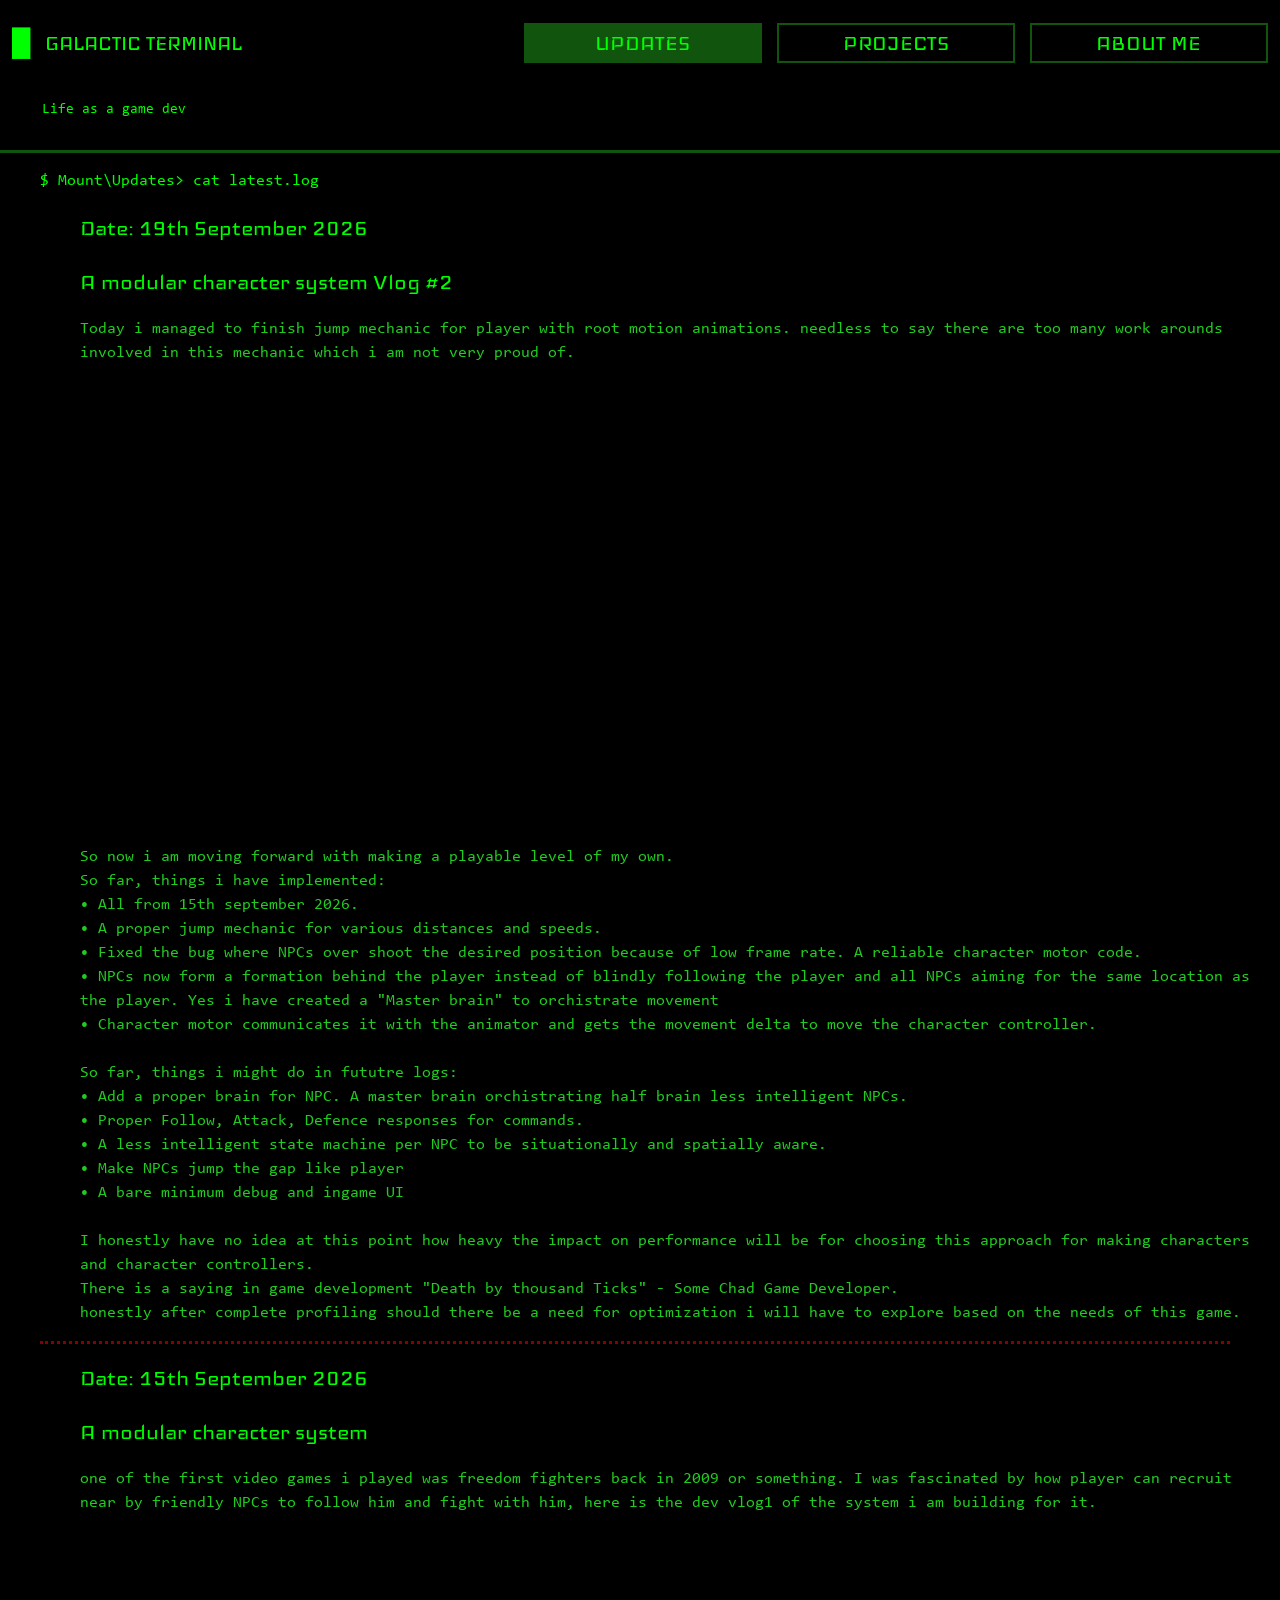
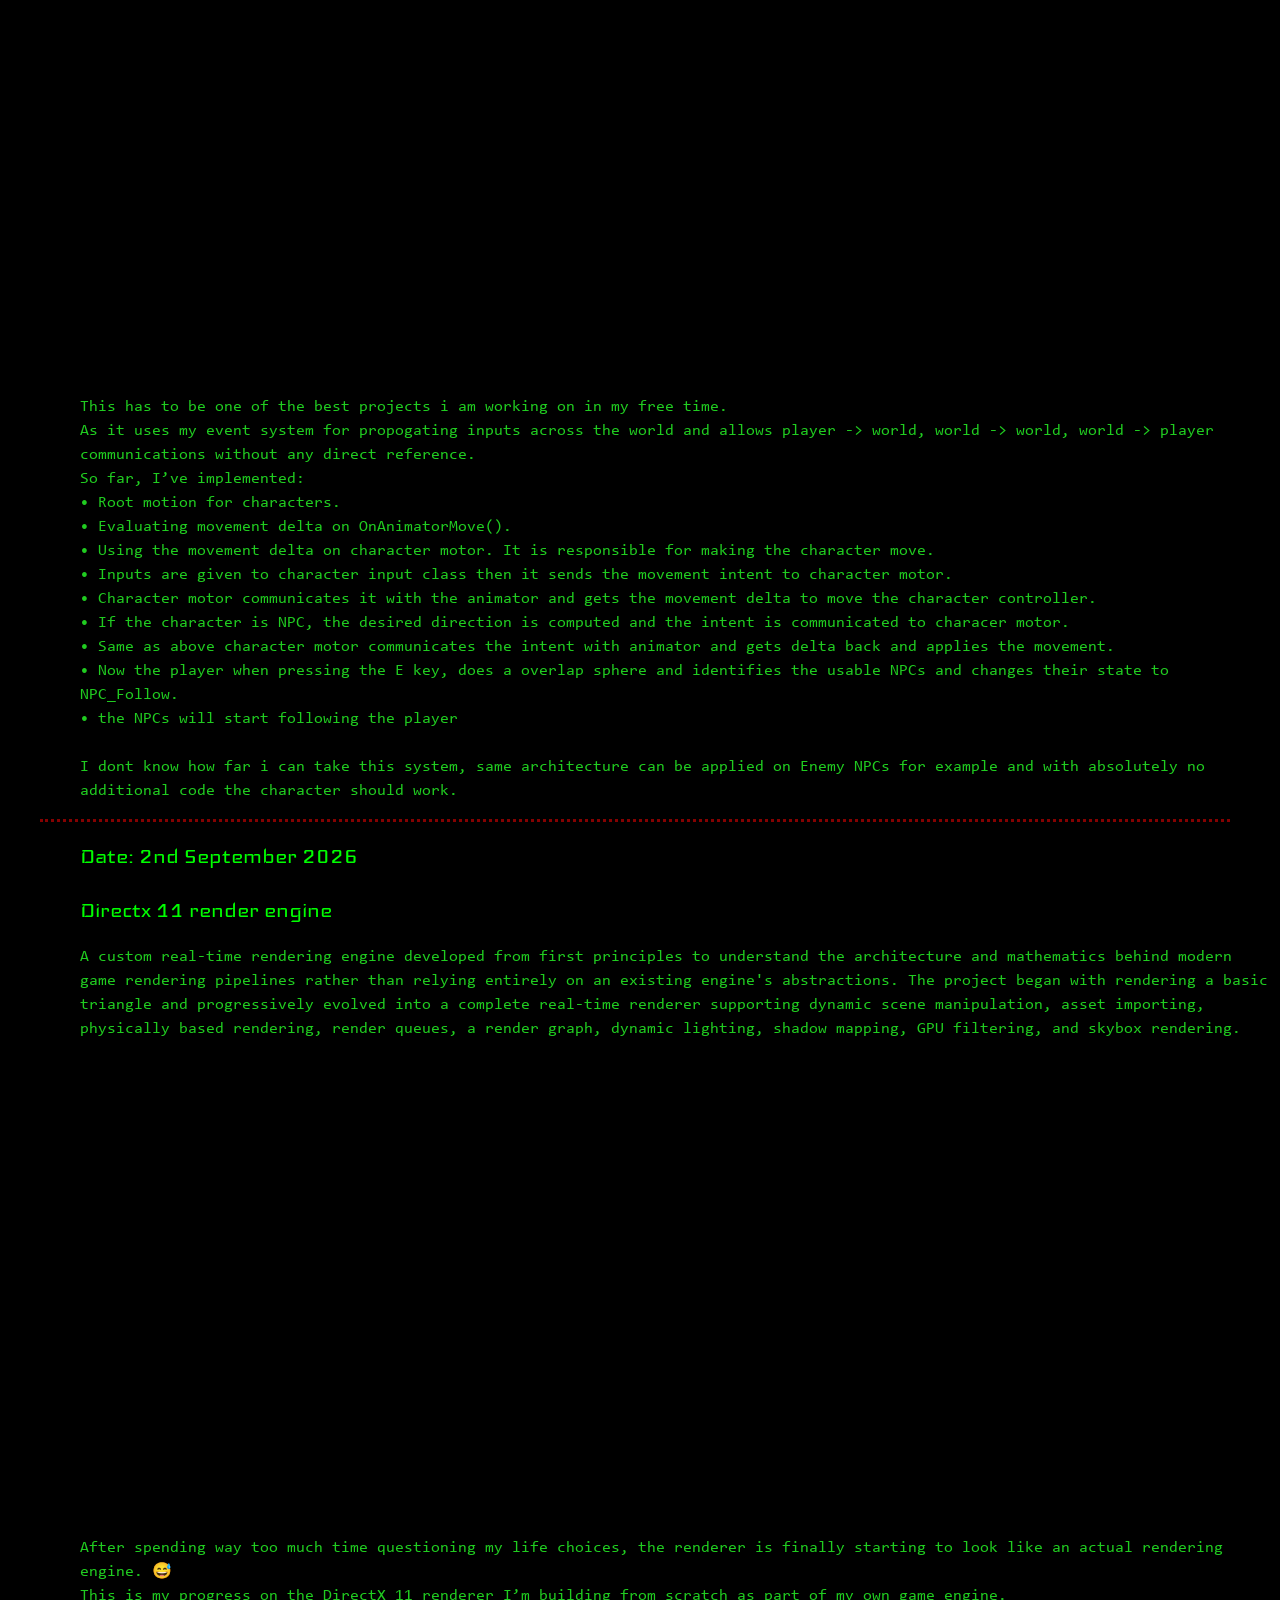
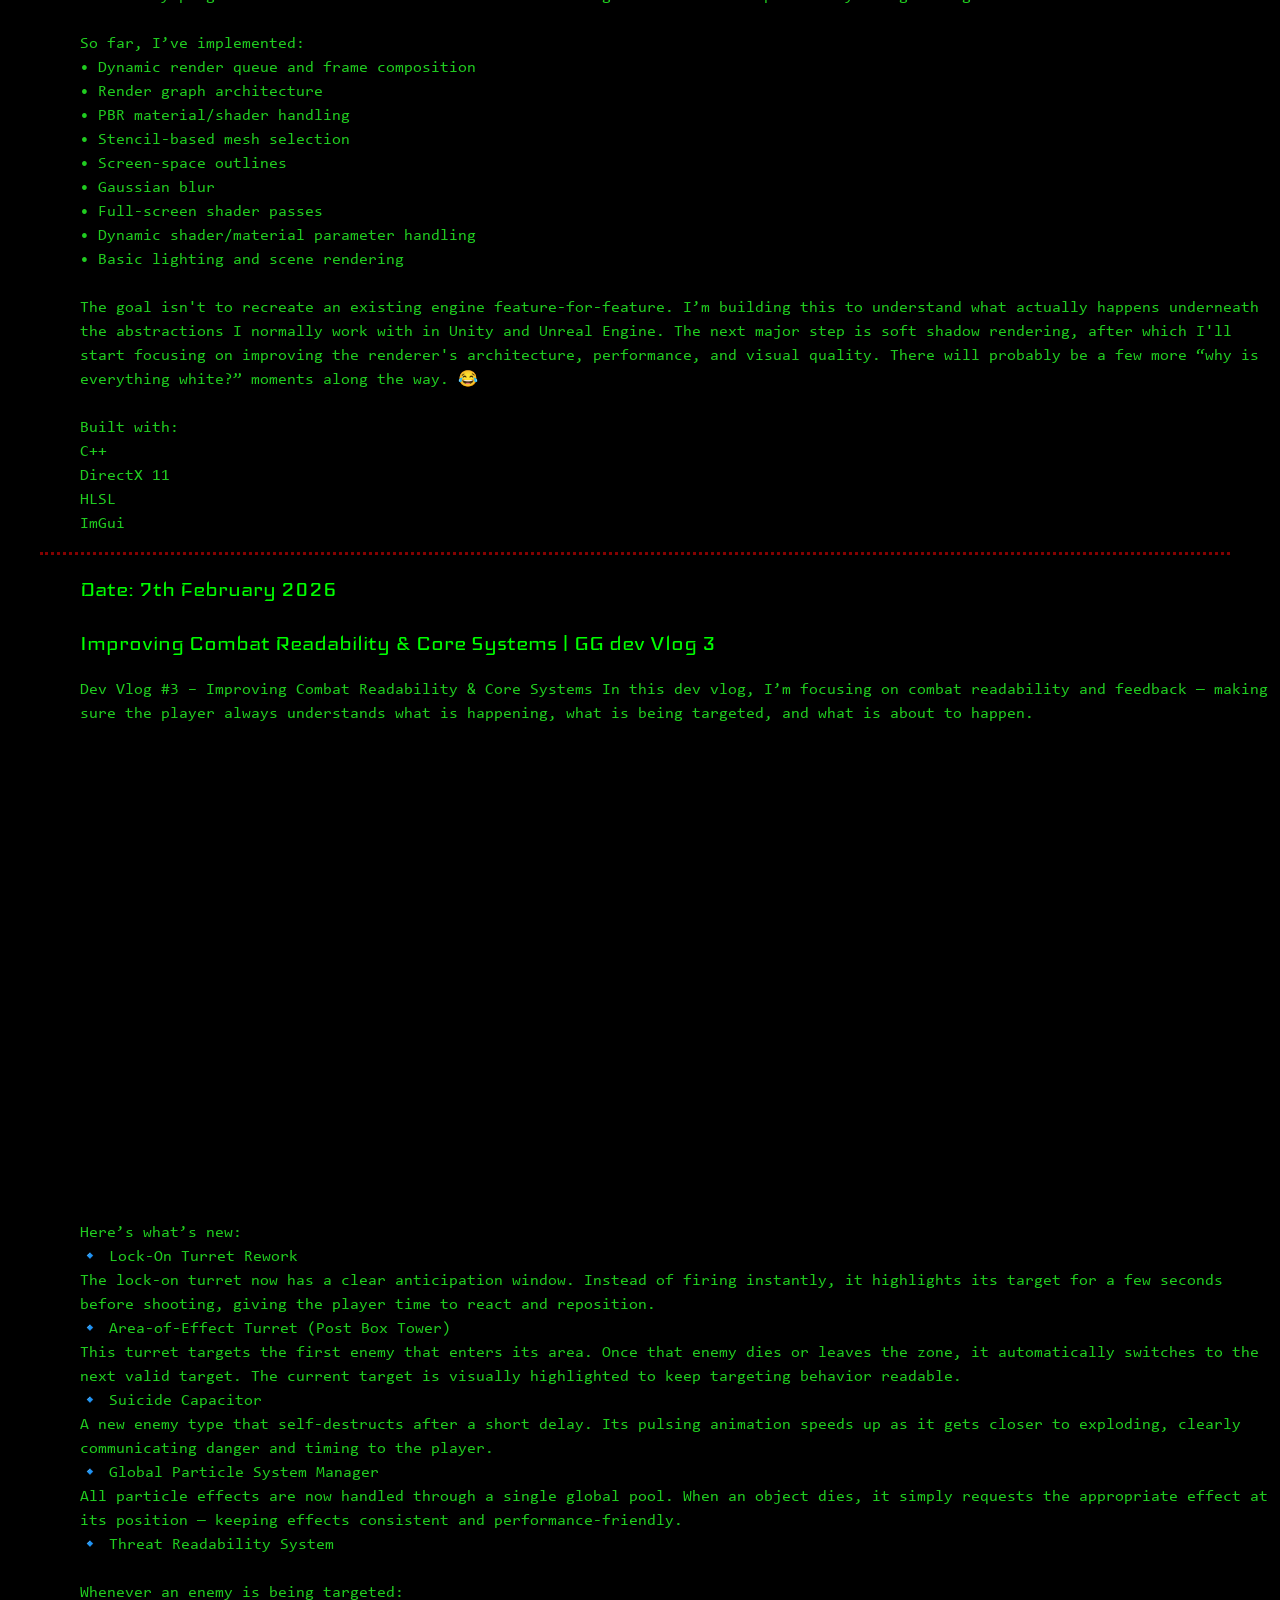
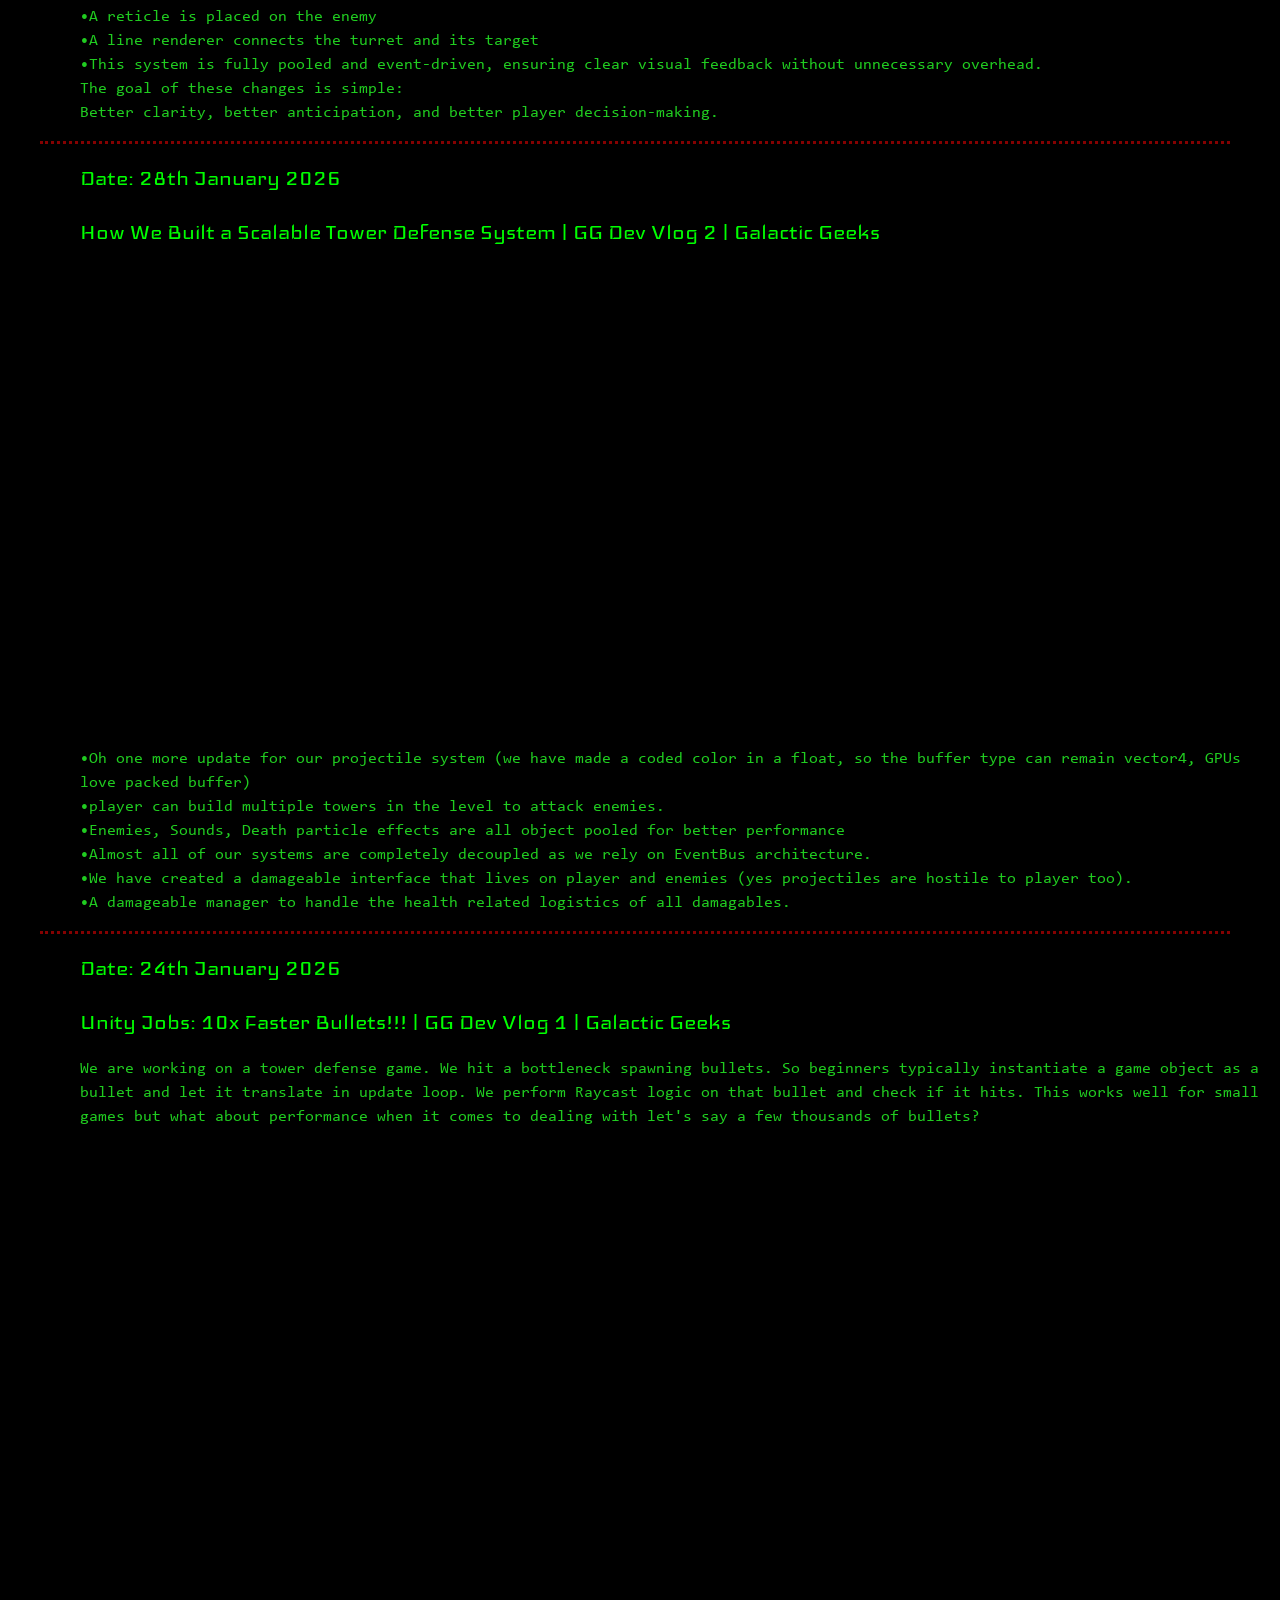
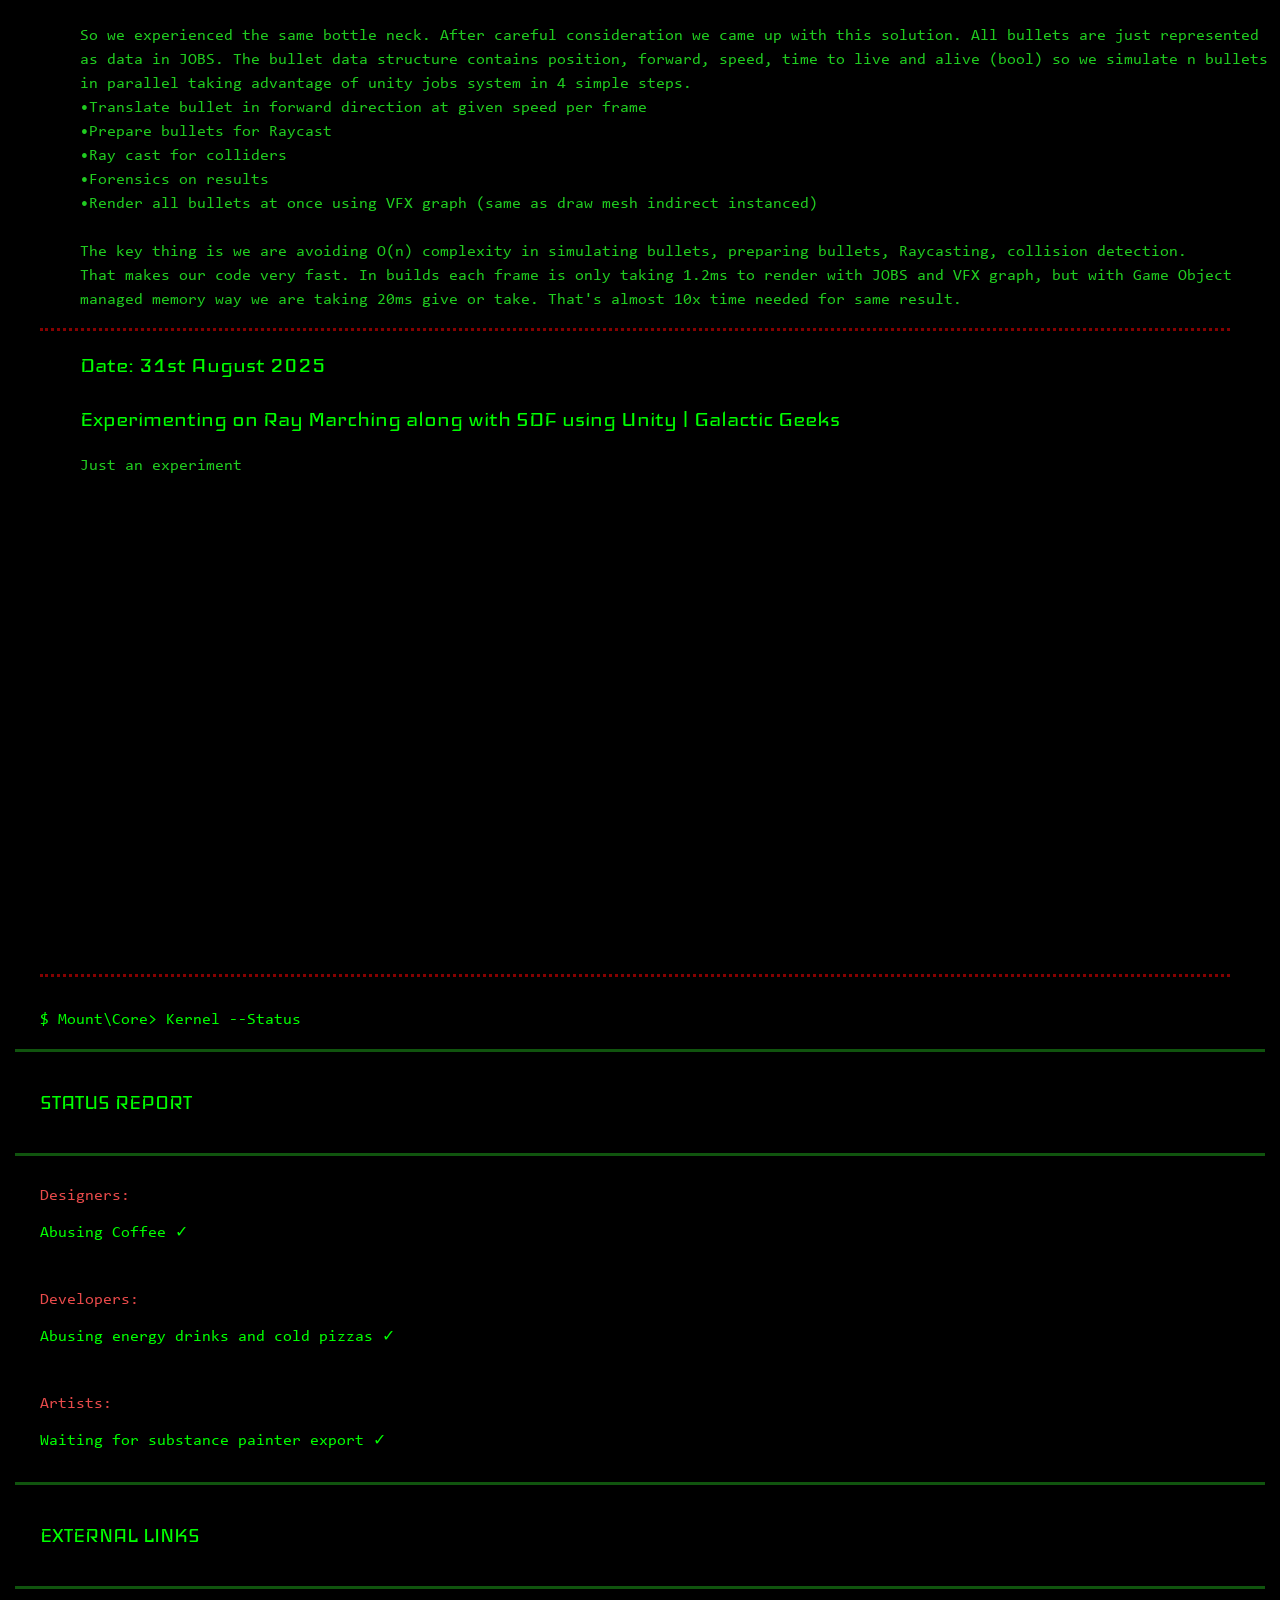
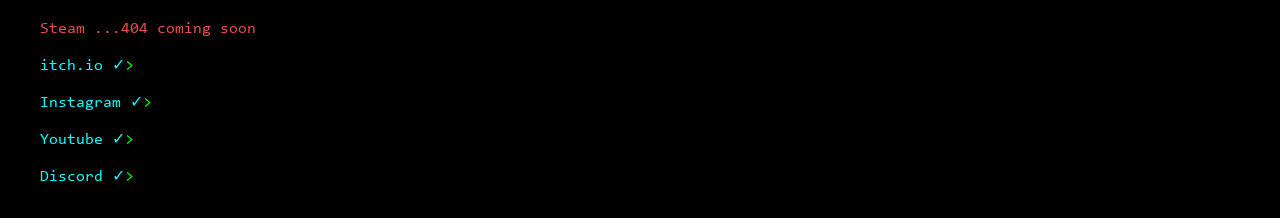
<file: site.html>
<html lang="en">
<head>
    <meta charset="utf-8">
    <meta http-equiv="X-UA-Compatible" content="IE=edge">
    <meta name="viewport" content="width=device-width" , initial-scale="1.0">
    <link rel="stylesheet" href="./styles.css">
    <title>Galactic Geeks | Studio</title>
    <!-- Browser Tab Icon (Favicon) -->
    <link rel="icon" type="image/x-icon" href="./SiteAssets/40FF00.png">
    <link rel="apple-touch-icon" href="./SiteAssets/40FF00.png">
    <!-- Primary Meta Tags -->
    <meta name="title" content="Galactic Geeks | Studio">
    <meta name="description" content="System Profile // Game Dev, Rendering, XR & Low-Level Systems.">

    <!-- Open Graph / WhatsApp / Facebook / LinkedIn -->
    <meta property="og:type" content="website">
    <meta property="og:url" content="https://hemanth2410.github.io/GalacticGeeks/">
    <meta property="og:title" content="Galactic Geeks | Studio">
    <meta property="og:description" content="System Profile // Game Dev, Rendering, XR & Low-Level Systems.">
    <!-- MUST be an absolute URL for WhatsApp to read it properly -->
    <meta property="og:image" content="https://hemanth2410.github.io/GalacticGeeks/SiteAssets/LOGO.png">
    <meta property="og:image:type" content="image/png">
    <meta property="og:image:width" content="512">
    <meta property="og:image:height" content="512">

    <!-- Twitter Preview Cards -->
    <meta name="twitter:card" content="summary_large_image">
    <meta name="twitter:url" content="https://hemanth2410.github.io/GalacticGeeks/">
    <meta name="twitter:title" content="Galactic Geeks | Studio">
    <meta name="twitter:description" content="System Profile // Game Dev, Rendering, XR & Low-Level Systems.">
    <meta name="twitter:image" content="https://hemanth2410.github.io/GalacticGeeks/SiteAssets/LOGO.png">
    <title>Custom Link Colors</title>
    <style>
        /* Default unvisited link */
        a:link {
            color: #00ffff; /* Cyan */
        }

        /* Visited link */
        a:visited {
            color: #ccff00; /* Neon Yellow / Lime */
        }
    </style>

</head>
<body>
    <div class="grid-container">
        <div class="grid-item grid-item-left">
            <p style="font-size:26px; color:#00FF00;" class="blink-rapid">█</p>
            <p style="font-size:24px; color:#00FF00;">GALACTIC TERMINAL</p>
        </div>
        <div class="grid-item grid-item-right">
            <button class="IntroButtonStyle-selected nav-btn" data-target="Updates">
                <span class="ButtonText">UPDATES</span>
            </button>
            <button class="IntroButtonStyle nav-btn" data-target="Projects">
                <span class="ButtonText">PROJECTS</span>
            </button>
            <button class="IntroButtonStyle nav-btn" data-target="AboutMe">
                <span class="ButtonText">ABOUT ME</span>
            </button>
        </div>
        <div class="grid-item grid-item-left">
            <span style="width:15px"></span>
            <div class="Code-text textAnim">
                Life as a game dev
            </div>
        </div>
        <div class="grid-item">

        </div>
    </div>
    <div style="width: auto; height: 3px; background-color:#10540e; margin:0px; padding:0px"></div>
    <!-- Content Sections -->
    <!-- Set Updates as active by default -->
    <!--<iframe src="https://archive.org/embed/npc-follow" width="560" height="384" frameborder="0" webkitallowfullscreen="true" mozallowfullscreen="true" allowfullscreen></iframe>-->

    <div id="Updates" class="content-section active" style="padding:15px 50px 15px 40px;">
        <p class="paragraphText_New" style="font-size:16px;">$ Mount\Updates> cat latest.log</p>
        <p class="ParagraphBody UpdateText" style="font-size: 26px; color: #00FF00">
            Date: 19th September 2026
        </p>
        <p class="ParagraphBody UpdateText" style="font-size: 26px; color: #00FF00">
            A modular character system Vlog #2
        </p>
        <p class="paragraphText_New UpdateText" style="color: #20cc20">
            Today i managed to finish jump mechanic for player with root motion animations. needless to say there are too many work arounds involved in this mechanic which i am not very proud of.
        </p>
        <div class="video-container">
            <iframe src="https://archive.org/embed/jump-gravity" width="560" height="384" frameborder="0" webkitallowfullscreen="true" mozallowfullscreen="true" allowfullscreen></iframe>
        </div>
        <p class="paragraphText_New UpdateText">
            So now i am moving forward with making a playable level of my own.<br />

            So far, things i have implemented:<br />

            • All from 15th september 2026.<br />
            • A proper jump mechanic for various distances and speeds.<br />
            • Fixed the bug where NPCs over shoot the desired position because of low frame rate. A reliable character motor code.<br />
            • NPCs now form a formation behind the player instead of blindly following the player and all NPCs aiming for the same location as the player. Yes i have created a "Master brain" to orchistrate movement<br />
            • Character motor communicates it with the animator and gets the movement delta to move the character controller.<br /><br />
            So far, things i might do in fututre logs:<br />
            • Add a proper brain for NPC. A master brain orchistrating half brain less intelligent NPCs.<br />
            • Proper Follow, Attack, Defence responses for commands.<br />
            • A less intelligent state machine per NPC to be situationally and spatially aware.<br />
            • Make NPCs jump the gap like player<br />
            • A bare minimum debug and ingame UI<br /><br />
            I honestly have no idea at this point how heavy the impact on performance will be for choosing this approach for making characters and character controllers.<br />
            There is a saying in game development "Death by thousand Ticks" - Some Chad Game Developer.<br />
            honestly after complete profiling should there be a need for optimization i will have to explore based on the needs of this game.
        </p>
        <div class="DottedLine"></div>
        <p class="ParagraphBody UpdateText" style="font-size: 26px; color: #00FF00">
            Date: 15th September 2026
        </p>
        <p class="ParagraphBody UpdateText" style="font-size: 26px; color: #00FF00">
            A modular character system
        </p>
        <p class="paragraphText_New UpdateText" style="color: #20cc20">
            one of the first video games i played was freedom fighters back in 2009 or something. I was fascinated by how player can recruit near by friendly NPCs to follow him and fight with him, here is the dev vlog1 of the system i am building for it.
        </p>
        <div class="video-container">
            <iframe src="https://archive.org/embed/npc-follow" width="560" height="384" frameborder="0" webkitallowfullscreen="true" mozallowfullscreen="true" allowfullscreen></iframe>
        </div>
        <p class="paragraphText_New UpdateText">
            This has to be one of the best projects i am working on in my free time.<br />
            As it uses my event system for propogating inputs across the world and allows player -> world, world -> world, world -> player communications without any direct reference.<br />

            So far, I’ve implemented:<br />

            • Root motion for characters.<br />
            • Evaluating movement delta on OnAnimatorMove().<br />
            • Using the movement delta on character motor. It is responsible for making the character move.<br />
            • Inputs are given to character input class then it sends the movement intent to character motor.<br />
            • Character motor communicates it with the animator and gets the movement delta to move the character controller.<br />
            • If the character is NPC, the desired direction is computed and the intent is communicated to characer motor.<br />
            • Same as above character motor communicates the intent with animator and gets delta back and applies the movement.<br />
            • Now the player when pressing the E key, does a overlap sphere and identifies the usable NPCs and changes their state to NPC_Follow.<br />
            • the NPCs will start following the player<br /><br />
            I dont know how far i can take this system, same architecture can be applied on Enemy NPCs for example and with absolutely no additional code the character should work.
        </p>
        <div class="DottedLine"></div>
        <p class="ParagraphBody UpdateText" style="font-size: 26px; color: #00FF00">
            Date: 2nd September 2026
        </p>
        <p class="ParagraphBody UpdateText" style="font-size: 26px; color: #00FF00">
            Directx 11 render engine
        </p>
        <p class="paragraphText_New UpdateText" style="color: #20cc20">
            A custom real-time rendering engine developed from first principles to understand the architecture and mathematics behind modern game rendering pipelines rather than relying entirely on an existing engine's abstractions.
            The project began with rendering a basic triangle and progressively evolved into a complete real-time renderer supporting dynamic scene manipulation, asset importing, physically based rendering, render queues, a render graph, dynamic lighting, shadow mapping, GPU filtering, and skybox rendering.
        </p>
        <div class="video-container">
            <iframe src="https://www.youtube.com/embed/6_HlHl7Fn0M?si=BdHiJU9we3Z5zgAt" allowfullscreen frameborder="0" allow="accelerometer; autoplay; clipboard-write; encrypted-media; gyroscope; picture-in-picture; web-share" referrerpolicy="strict-origin-when-cross-origin" class="video-container iframe"></iframe>
        </div>
        <p class="paragraphText_New UpdateText">
            After spending way too much time questioning my life choices, the renderer is finally starting to look like an actual rendering engine. 😅<br />

            This is my progress on the DirectX 11 renderer I’m building from scratch as part of my own game engine.<br /><br />

            So far, I’ve implemented:<br />

            • Dynamic render queue and frame composition<br />
            • Render graph architecture<br />
            • PBR material/shader handling<br />
            • Stencil-based mesh selection<br />
            • Screen-space outlines<br />
            • Gaussian blur<br />
            • Full-screen shader passes<br />
            • Dynamic shader/material parameter handling<br />
            • Basic lighting and scene rendering<br /><br />

            The goal isn't to recreate an existing engine feature-for-feature. I’m building this to understand what actually happens underneath the abstractions I normally work with in Unity and Unreal Engine.

            The next major step is soft shadow rendering, after which I'll start focusing on improving the renderer's architecture, performance, and visual quality.

            There will probably be a few more “why is everything white?” moments along the way. 😂<br /><br />

            Built with:<br />
            C++<br />
            DirectX 11<br />
            HLSL<br />
            ImGui<br />
        </p>
        <div class="DottedLine"></div>
        <p class="ParagraphBody UpdateText" style="font-size: 26px; color: #00FF00">
            Date: 7th February 2026
        </p>
        <p class="ParagraphBody UpdateText" style="font-size: 26px; color: #00FF00">
            Improving Combat Readability & Core Systems | GG dev Vlog 3
        </p>
        <p class="paragraphText_New UpdateText" style="color: #20cc20">
            Dev Vlog #3 – Improving Combat Readability & Core Systems
            In this dev vlog, I’m focusing on combat readability and feedback — making sure the player always understands what is happening, what is being targeted, and what is about to happen.
        </p>
        <div class="video-container">
            <iframe src="https://www.youtube.com/embed/cE-CwanKDHQ?si=PqKmWK9Q8DcbIHpy" allowfullscreen frameborder="0" allow="accelerometer; autoplay; clipboard-write; encrypted-media; gyroscope; picture-in-picture; web-share" referrerpolicy="strict-origin-when-cross-origin" class="video-container iframe"></iframe>
        </div>
        <p class="paragraphText_New UpdateText">
            Here’s what’s new:<br />
            🔹 Lock-On Turret Rework<br />
            The lock-on turret now has a clear anticipation window.
            Instead of firing instantly, it highlights its target for a few seconds before shooting, giving the player time to react and reposition.<br />
            🔹 Area-of-Effect Turret (Post Box Tower)<br />
            This turret targets the first enemy that enters its area.
            Once that enemy dies or leaves the zone, it automatically switches to the next valid target.
            The current target is visually highlighted to keep targeting behavior readable.<br />
            🔹 Suicide Capacitor<br />
            A new enemy type that self-destructs after a short delay.
            Its pulsing animation speeds up as it gets closer to exploding, clearly communicating danger and timing to the player.<br />
            🔹 Global Particle System Manager<br />
            All particle effects are now handled through a single global pool.
            When an object dies, it simply requests the appropriate effect at its position — keeping effects consistent and performance-friendly.<br />
            🔹 Threat Readability System<br /><br />
            Whenever an enemy is being targeted:<br />
            •A reticle is placed on the enemy<br />
            •A line renderer connects the turret and its target<br />
            •This system is fully pooled and event-driven, ensuring clear visual feedback without unnecessary overhead.<br />
            The goal of these changes is simple:<br />
            Better clarity, better anticipation, and better player decision-making.
        </p>
        <div class="DottedLine"></div>
        <p class="ParagraphBody UpdateText" style="font-size: 26px; color: #00FF00">
            Date: 28th January 2026
        </p>
        <p class="ParagraphBody UpdateText" style="font-size: 26px; color: #00FF00">
            How We Built a Scalable Tower Defense System | GG Dev Vlog 2 | Galactic Geeks
        </p>
        <div class="video-container">
            <iframe src="https://www.youtube.com/embed/r8Ov_UH2Y88?si=isKly3P2o6PzPnvR" allowfullscreen frameborder="0" allow="accelerometer; autoplay; clipboard-write; encrypted-media; gyroscope; picture-in-picture; web-share" referrerpolicy="strict-origin-when-cross-origin" class="video-container iframe"></iframe>
        </div>
        <p class="paragraphText_New UpdateText">
            •Oh one more update for our projectile system (we have made a coded color in a float, so the buffer type can remain vector4, GPUs love packed buffer)<br />
            •player can build multiple towers in the level to attack enemies.<br />
            •Enemies, Sounds, Death particle effects are all object pooled for better performance<br />
            •Almost all of our systems are completely decoupled as we rely on EventBus architecture.<br />
            •We have created a damageable interface that lives on player and enemies (yes projectiles are hostile to player too).<br />
            •A damageable manager to handle the health related logistics of all damagables.<br />
        </p>
        <div class="DottedLine"></div>
        <p class="ParagraphBody UpdateText" style="font-size: 26px; color: #00FF00">
            Date: 24th January 2026
        </p>
        <p class="ParagraphBody UpdateText" style="font-size: 26px; color: #00FF00">
            Unity Jobs: 10x Faster Bullets!!! | GG Dev Vlog 1 | Galactic Geeks
        </p>
        <p class="paragraphText_New UpdateText" style="color: #20cc20">
            We are working on a tower defense game. We hit a bottleneck spawning bullets. So beginners typically instantiate a game object as a bullet and let it translate in update loop. We perform Raycast logic on that bullet and check if it hits. This works well for small games but what about performance when it comes to dealing with let's say a few thousands of bullets?
        </p>
        <div class="video-container">
            <iframe src="https://www.youtube.com/embed/w16gDJXUygU?si=l8NJzaEbn6hMSYPM" allowfullscreen frameborder="0" allow="accelerometer; autoplay; clipboard-write; encrypted-media; gyroscope; picture-in-picture; web-share" referrerpolicy="strict-origin-when-cross-origin" class="video-container iframe"></iframe>
        </div>
        <p class="paragraphText_New UpdateText">
            So we experienced the same bottle neck. After careful consideration we came up with this solution.
            All bullets are just represented as data in JOBS. The bullet data structure contains position, forward, speed, time to live and alive (bool) so we simulate n bullets in parallel taking advantage of unity jobs system in 4 simple steps.<br />
            •Translate bullet in forward direction at given speed per frame<br />
            •Prepare bullets for Raycast<br />
            •Ray cast for colliders<br />
            •Forensics on results<br />
            •Render all bullets at once using VFX graph (same as draw mesh indirect instanced)<br /><br />
            The key thing is we are avoiding O(n) complexity in simulating bullets, preparing bullets, Raycasting, collision detection.<br />
            That makes our code very fast. In builds each frame is only taking 1.2ms to render with JOBS and VFX graph, but with Game Object managed memory way we are taking 20ms give or take. That's almost 10x time needed for same result.
        </p>
        <div class="DottedLine"></div>
        <p class="ParagraphBody UpdateText" style="font-size: 26px; color: #00FF00">
            Date: 31st August 2025
        </p>
        <p class="ParagraphBody UpdateText" style="font-size: 26px; color: #00FF00">
            Experimenting on Ray Marching along with SDF using Unity | Galactic Geeks
        </p>
        <p class="paragraphText_New UpdateText" style="color: #20cc20">
            Just an experiment
        </p>
        <div class="video-container">
            <iframe src="https://www.youtube.com/embed/6EULo5-BFbM?si=o8CMy8xNDuZFOyzr" allowfullscreen frameborder="0" allow="accelerometer; autoplay; clipboard-write; encrypted-media; gyroscope; picture-in-picture; web-share" referrerpolicy="strict-origin-when-cross-origin" class="video-container iframe"></iframe>
        </div>
        <div class="DottedLine"></div>
        <!-- Add your updates content here -->
    </div>

    <div id="Projects" class="content-section" style="padding:15px 50px 15px 40px;">
        <p class="paragraphText_New" style="font-size:16px;">$ Mount\Projects> ls -la</p>
        <p class="ParagraphBody UpdateText" style="font-size: 26px; color: #00FF00; margin-top:15px;">
            Date: 2nd September 2026
        </p>
        <p class="ParagraphBody UpdateText" style="font-size: 26px; color: #00FF00">
            Directx 11 render engine
        </p>
        <p class="paragraphText_New UpdateText" style="color: #20cc20">
            A custom real-time rendering engine developed from first principles to understand the architecture and mathematics behind modern game rendering pipelines rather than relying entirely on an existing engine's abstractions.
            The project began with rendering a basic triangle and progressively evolved into a complete real-time renderer supporting dynamic scene manipulation, asset importing, physically based rendering, render queues, a render graph, dynamic lighting, shadow mapping, GPU filtering, and skybox rendering.
        </p>
        <div class="video-container">
            <iframe src="https://www.youtube.com/embed/6_HlHl7Fn0M?si=BdHiJU9we3Z5zgAt" allowfullscreen frameborder="0" allow="accelerometer; autoplay; clipboard-write; encrypted-media; gyroscope; picture-in-picture; web-share" referrerpolicy="strict-origin-when-cross-origin" class="video-container iframe"></iframe>
        </div>
        <p class="ParagraphBody UpdateText" style="font-size: 26px; color: #00FF00">
            Development flow
        </p>
        <p class="UpdateFlow">
            Triangle Rasterization
        </p>
        <p class="UpdateFlow">
            ↓
        </p>
        <p class="UpdateFlow">
            Dynamic Cube & Scene Manipulation
        </p>
        <p class="UpdateFlow">
            ↓
        </p>
        <p class="UpdateFlow">
            Texture Mapping
        </p>
        <p class="UpdateFlow">
            ↓
        </p>
        <p class="UpdateFlow">
            Assimp Asset Importing
        </p>
        <p class="UpdateFlow">
            ↓
        </p>
        <p class="UpdateFlow">
            Custom Transform System
        </p>
        <p class="UpdateFlow">
            ↓
        </p>
        <p class="UpdateFlow">
            First-Person Scene Controller
        </p>
        <p class="UpdateFlow">
            ↓
        </p>
        <p class="UpdateFlow">
            Lighting & Lambertian Shading
        </p>
        <p class="UpdateFlow">
            ↓
        </p>
        <p class="UpdateFlow">
            GLTF Analysis & PBR Metallic-Roughness
        </p>
        <p class="UpdateFlow">
            ↓
        </p>
        <p class="UpdateFlow">
            Alpha Blending
        </p>
        <p class="UpdateFlow">
            ↓
        </p>
        <p class="UpdateFlow">
            Render Queue Architecture
        </p>
        <p class="UpdateFlow">
            ↓
        </p>
        <p class="UpdateFlow">
            Render Graph
        </p>
        <p class="UpdateFlow">
            ↓
        </p>
        <p class="UpdateFlow">
            Shadow Mapping
        </p>
        <p class="UpdateFlow">
            ↓
        </p>
        <p class="UpdateFlow">
            PCF & Slope-Scaled Bias
        </p>
        <p class="UpdateFlow">
            ↓
        </p>
        <p class="UpdateFlow">
            Point-Light Cubemap Shadows
        </p>
        <p class="UpdateFlow">
            ↓
        </p>
        <p class="UpdateFlow">
            Skybox & Final Renderer
        </p>
        <p class="ParagraphBody UpdateText" style="font-size: 26px; color: #00FF00">
            Engineering decisions
        </p>
        <p class="paragraphText_New UpdateText" style="color: #20cc20">
            <br />
            •Built the rendering pipeline independently instead of depending on an existing game-engine rendering abstraction, requiring direct management of rendering passes, GPU resources, shaders, transforms, and scene state.<br />
            •Replaced a sequential collection of rendering operations with a Render Graph responsible for coordinating frame clearing, shadow rendering, lighting, object highlighting, and composition.<br />
            •Implemented a reusable Transform system supporting position, Euler/quaternion rotation, local/world-space transformations, and inverse transformations.<br />
            •Implemented PBR metallic-roughness shading based on GLTF material data to reproduce physically based material behaviour.<br />
            •Implemented shadow mapping for multiple light types, including cubemap-based point-light shadows.<br />
            •Added hardware Percentage Closer Filtering (PCF) and slope-scaled depth bias to improve shadow quality while reducing shadow acne and Peter Panning.<br />
            •Built debugging and visualization tools for cameras, projection frustums, scene objects, lighting, and runtime performance.<br /><br />
        </p>
        <p class="ParagraphBody UpdateText" style="font-size: 26px; color: #00FF00">
            Learning
        </p>
        <p class="paragraphText_New UpdateText" style="color: #20cc20">
            <br />
            •The primary goal of the project was not simply to reproduce rendering features, but to understand the abstractions normally hidden by modern game engines.<br />
            •Working from a triangle upward provided a practical understanding of how scene data eventually becomes pixels on the screen—from transforms and camera projections to GPU buffers, rasterization, lighting, shadow maps, filtering, and final composition.<br />
            •The project also reinforced an important engineering principle: the more of the underlying system you understand, the less dependent you become on the abstraction built on top of it.<br />
            •This experience significantly strengthened my understanding of real-time graphics, GPU programming, rendering architecture, shader development, and the engineering trade-offs involved in building a rendering pipeline.<br />
        </p>
        <p class="paragraphText_New UpdateText" style="font-size: 26px; color: #00FF00">
            <a href="https://github.com/hemanth2410/TheRenderer">Check out the git repo</a>
        </p>
        <div class="DottedLine"></div>
        <p class="ParagraphBody UpdateText" style="font-size: 26px; color: #00FF00; margin-top:15px;">
            Date: 2nd August 2026
        </p>
        <p class="ParagraphBody UpdateText" style="font-size: 26px; color: #00FF00">
            Leonids - High performance data driven ballistics system UnrealEngine
        </p>
        <p class="ParagraphBody UpdateText" style="font-size: 24px; color: #00FF00">
            Problem:
        </p>
        <p class="paragraphText_New UpdateText" style="color: #20cc20">
            Traditional projectile implementations in Unreal Engine commonly represent each projectile as an individual Actor or object with its own transform, collision state, movement logic, and gameplay behavior.<br />
            While pooling can reduce allocation and spawning overhead, large numbers of active projectiles can still create substantial CPU work because each projectile requires simulation and collision processing every frame.<br />
            For projectile-heavy combat, particularly weapons capable of producing large numbers of simultaneous rounds, the objective was to separate projectile simulation from the Unreal Actor lifecycle while retaining reliable collision, gameplay events, audiovisual feedback, and integration with Blueprint-driven weapon<br />
        </p>
        <div class="SpecimanStyle-Image" style="background-image: url('./SiteAssets/Missing.png'); margin-left:40px; margin-top:15px"></div>
        <p class="ParagraphBody UpdateText" style="font-size: 24px; color: #FF0000">
            COMING SOON
        </p>
        <p class="ParagraphBody UpdateText" style="font-size: 24px; color: #00FF00">
            Solution:
        </p>
        <p class="paragraphText_New UpdateText" style="color: #20cc20">
            Instead of representing every projectile as an Unreal Actor, the system treats projectiles as data managed centrally by a UWorldSubsystem.<br />
            The subsystem maintains projectile state using compact parallel arrays containing position, velocity, damage, lifetime, and rendering indices.<br />
            Projectile simulation is performed centrally through the subsystem's tick function, allowing weapons and other gameplay systems to submit projectile spawn requests through a Blueprint-callable interface rather than owning individual projectile simulation objects.<br /><br />

            Each simulation frame is divided into several stages:<br />
        </p>
        <p class="ParagraphBody UpdateText" style="font-size: 22px; color: #00FF00;">
            1. Projectile Simulation
        </p>
        <p class="paragraphText_New UpdateText" style="color: #20cc20;">
            For every active projectile:<br /><br />
            •Advance its position using its current velocity.<br />
            •Apply gravitational acceleration.<br />
            •Track projectile lifetime.<br />
            •Skip inactive projectiles.<br /><br />
            The system uses explicit ballistic integration for the frame, including the gravity term:<br />
            displacement = velocity × Δt + ½ × gravity × Δt²<br /><br />

            This means collision prediction accounts for the projectile's curved ballistic trajectory, rather than simply checking the projectile after it has already moved.<br />
        </p>
        <p class="ParagraphBody UpdateText" style="font-size: 22px; color: #00FF00;">
            2. Predictive Collision Detection
        </p>
        <p class="paragraphText_New UpdateText" style="color: #20cc20;">
            Instead of moving the projectile first and then performing a collision test, the system performs a swept collision query from the current position toward its predicted position.<br />
            This provides continuous collision detection for fast-moving projectiles and reduces the possibility of tunnelling through geometry.<br />
        </p>
        <p class="ParagraphBody UpdateText" style="font-size: 22px; color: #00FF00;">
            3. Parallel Projectile Processing
        </p>
        <p class="paragraphText_New UpdateText" style="color: #20cc20;">
            Active projectiles are processed using Unreal's parallel execution facilities.<br />
            Each worker operates on projectile data while recording collision, retirement, and fly-by information into its own task context. Gameplay-affecting operations are deferred until the parallel simulation has completed.<br />
            This separates:<br />
        </p>
        <p class="UpdateFlow">
            Parallel simulation
        </p>
        <p class="UpdateFlow">
            ↓
        </p>
        <p class="UpdateFlow">
            Result collection
        </p>
        <p class="UpdateFlow">
            ↓
        </p>
        <p class="UpdateFlow">
            Game-thread dispatch
        </p>
        <p class="paragraphText_New UpdateText" style="color: #20cc20;">
            and avoids directly performing unsafe shared gameplay operations from worker threads.<br />
        </p>
        <p class="ParagraphBody UpdateText" style="font-size: 22px; color: #00FF00;">
            4. Result Dispatch
        </p>
        <p class="paragraphText_New UpdateText" style="color: #20cc20;">
            Projectile hits are collected and processed after the parallel simulation stage.<br />
            The resulting events can then trigger gameplay consequences such as:<br /><br />
            •damage,<br />
            •projectile retirement,<br />
            •impact effects,<br />
            •impact sounds,<br />
            •decals,<br />
            •and other gameplay responses.<br /><br />
            This keeps the simulation layer separated from the systems that consume projectile events.<br />
        </p>
        <p class="ParagraphBody UpdateText" style="font-size: 22px; color: #00FF00;">
            5. Niagara Visualization
        </p>
        <p class="paragraphText_New UpdateText" style="color: #20cc20;">
            Projectile visualization is separated from projectile simulation.<br />
            Rather than spawning a Niagara system for every bullet, the subsystem maintains pooled Niagara indices and writes projectile position and velocity information through a Niagara Data Channel.<br />
            When a projectile is retired, its Niagara slot can be returned to the free-index pool for reuse.<br />
            This allows:<br />
        </p>
        <p class="UpdateFlow">
            CPU projectile simulation
        </p>
        <p class="UpdateFlow">
            ↓
        </p>
        <p class="UpdateFlow">
            Niagara Data Channel
        </p>
        <p class="UpdateFlow">
            ↓
        </p>
        <p class="UpdateFlow">
            GPU projectile visualization
        </p>
        <p class="paragraphText_New UpdateText" style="color: #20cc20;">
            without requiring an individual Unreal Actor or Niagara component per projectile.<br />
        </p>
        <p class="ParagraphBody UpdateText" style="font-size: 22px; color: #00FF00;">
            6. Fly-by Detection
        </p>
        <p class="paragraphText_New UpdateText" style="color: #20cc20;">
            The system also supports projectile fly-by events.<br />
            During simulation, nearby components carrying the BulletFlyby tag can be detected and their location and projectile direction recorded. These results are dispatched after the parallel simulation, allowing audio and other feedback systems to react without coupling them directly to the simulation workers.<br />
        </p>
        <p class="ParagraphBody UpdateText" style="font-size: 26px; color: #00FF00">
            Engineering decisions
        </p>
        <p class="paragraphText_New UpdateText" style="color: #20cc20">
            <br />
            •Centralized projectile simulation using Unreal UWorldSubsystem<br />
            •Data-oriented projectile state using compact parallel arrays<br />
            •Parallelized projectile simulation<br />
            •Predictive swept collision using ballistic displacement<br />
            •Gravity-aware projectile trajectories<br />
            •Deferred game-thread processing for gameplay side effects<br />
            •Niagara Data Channel integration<br />
            •Pooled Niagara visualization indices<br />
            •Event-driven projectile feedback<br />
            •Fly-by detection and directional projectile information<br />
            •Actor-independent projectile simulation<br />
            •Stress-tested at ~50,000 projectile spawns/sec<br />
            •I had limited this project with an Array Of Structures implementation as there is very little difference in unreal engine as of compared to unity’s side of implementation.<br /><br />
        </p>
        <div class="DottedLine"></div>

        <p class="ParagraphBody UpdateText" style="font-size: 26px; color: #00FF00; margin-top:15px;">
            Date: ON GOING
        </p>
        <p class="ParagraphBody UpdateText" style="font-size: 26px; color: #00FF00">
            Unreal Async Asset Streaming Framework
        </p>
        <p class="ParagraphBody UpdateText" style="font-size: 24px; color: #00FF00">
            Problem:
        </p>
        <p class="paragraphText_New UpdateText" style="color: #20cc20">
            During gameplay prototyping I observed that weapon actors, pickups, and interactable objects often loaded their meshes, materials, textures, physics assets, and collision data immediately when the level was loaded. While acceptable for small prototypes, this approach scales poorly for larger worlds where only a small percentage of assets are visible or interactable at any given moment.<br />

            Loading complete actors unnecessarily increases startup time, memory usage, and asset residency, making it difficult to scale towards an open-world or streaming-based architecture.<br />
        </p>
        <p class="ParagraphBody UpdateText" style="font-size: 24px; color: #00FF00">
            Solution:
        </p>
        <p class="paragraphText_New UpdateText" style="color: #20cc20">
            To reduce unnecessary memory consumption, I redesigned the asset loading pipeline around Soft Object References.

            Instead of treating actors as fully initialized objects, gameplay objects initially exist only as lightweight logical entities. During construction, mesh references are cleared, leaving behind only the gameplay logic contained within the parent actor classes.<br />

            Once the player enters an activation range, the framework asynchronously loads only the required mesh assets before enabling rendering, collision, and physics. Until then, actors occupy only the memory required for their gameplay behaviour.<br />

            The same architecture is used for weapon pickups. Rather than directly assigning weapon meshes to pickup actors, pickups simply identify which weapon should be spawned. The responsibility of asynchronously loading the appropriate mesh is delegated to the player's weapon component, allowing pickups to remain lightweight while centralizing weapon asset management.<br />
        </p>
        <p class="ParagraphBody UpdateText" style="font-size: 26px; color: #00FF00">
            Engineering decisions
        </p>
        <p class="paragraphText_New UpdateText" style="color: #20cc20">
            <br />
            •Soft Object References<br />
            •Asynchronous asset loading<br />
            •Lightweight logical actors<br />
            •Delayed mesh initialization<br />
            •Centralised weapon asset management<br />
            •Reduced asset residency<br />
            •Separation of gameplay logic from visual assets<br />
            •scalable streaming architecture<br /><br />
        </p>
        <p class="ParagraphBody UpdateText" style="font-size: 24px; color: #00FF00">
            Improvements Obsorved:
        </p>
        <p class="paragraphText_New UpdateText" style="color: #20cc20">
            The most noticeable improvement was a significant reduction in the memory footprint of inactive gameplay objects. Parent gameplay classes typically occupy less than 200 KB, allowing them to remain resident in memory while expensive rendering assets such as meshes, textures, materials, and physics assets are loaded only when required.<br />

            This also improves object casting performance since gameplay systems interact primarily with lightweight parent classes rather than fully initialized actors. Because gameplay behaviour remains available independently of rendering assets, systems such as interaction, inventory, and AI can continue operating without requiring the visual representation to be loaded.<br />

            Although currently implemented for weapon meshes and pickups during prototyping, the framework was intentionally designed to scale towards streaming larger categories of assets in future open-world environments.<br />
        </p>
        <p class="ParagraphBody UpdateText" style="font-size: 24px; color: #00FF00">
            Learning:
        </p>
        <p class="paragraphText_New UpdateText" style="color: #20cc20">
            Developing this framework changed how I think about gameplay objects. Rather than viewing an actor as a single object containing both behaviour and presentation,<br />I began treating them as two separate concerns:<br />
            •Gameplay logic that should remain lightweight and always available.<br />
            •Visual assets that should be streamed only when needed.<br />
            This separation improves scalability, reduces memory usage, and provides a strong architectural foundation for larger worlds where thousands of objects may exist logically without all of them needing to be fully loaded at the same time.<br />
        </p>
        <div class="DottedLine"></div>

        <p class="ParagraphBody UpdateText" style="font-size: 26px; color: #00FF00; margin-top:15px;">
            Date: ON GOING
        </p>
        <p class="ParagraphBody UpdateText" style="font-size: 26px; color: #00FF00">
            Janus - modular interaction framework (UE5)
        </p>
        <p class="ParagraphBody UpdateText" style="font-size: 24px; color: #00FF00">
            Problem:
        </p>
        <p class="paragraphText_New UpdateText" style="color: #20cc20">
            Gameplay interactions are one of the most frequently repeated systems in games. Traditional implementations often result in every interactable object maintaining its own interaction logic, asset references, UI prompts, animations, and gameplay behaviour. As projects grow, this leads to duplicated code, inconsistent behaviour between interactable objects, and increasing maintenance costs whenever a new interaction type is introduced.<br />

            Additionally, interactable objects frequently load all of their visual assets during level initialization, even when they are far outside the player's interaction range, unnecessarily increasing memory usage.<br />
        </p>
        <p class="ParagraphBody UpdateText" style="font-size: 24px; color: #00FF00">
            Solution:
        </p>
        <p class="paragraphText_New UpdateText" style="color: #20cc20">
            Janus introduces a modular interaction architecture built around Unreal Engine's Actor Components, Data Tables, and Soft Object References.<br />
            Every interactable object derives its interaction behaviour from a common BPC_Interact component, while specialize interaction components inherit and extend this base functionality for different gameplay scenarios such as player pickups, NPC conversations, world interactions, and object activation.<br />

            Rather than hardcoding interaction behaviour, Janus stores interaction definitions inside Unreal Engine Data Tables. Each interaction entry specifies its interaction type using enums (Interact, Talk, Pickup, Open, Close, None, etc.) together with any associated gameplay data and soft references required by that interaction.<br />

            Because all visual assets are referenced through Soft Object References, Atlas integrates directly with my asynchronous asset streaming framework. Gameplay objects remain lightweight until the player enters an interaction range, at which point only the required meshes and assets are loaded asynchronously into memory.<br />

            Gameplay systems responding to completed interactions communicate through my Hermes event framework, allowing UI, audio, AI, inventory, quests, and gameplay systems to react independently without introducing direct dependencies.<br />
        </p>
        <p class="ParagraphBody UpdateText" style="font-size: 26px; color: #00FF00">
            Engineering decisions
        </p>
        <p class="paragraphText_New UpdateText" style="color: #20cc20">
            <br />
            •Composition using Actor Components (BPC_Interact)<br />
            •Data-driven interaction definitions<br />
            •Enum-based interaction state machine<br />
            •Soft Object References<br />
            •Asynchronous asset streaming<br />
            •Publish–Subscribe gameplay events (Game Messages subsystem : Epic Games)<br />
            •Separation of gameplay logic from visual assets<br />
            •Modular inheritance hierarchy<br /><br />
        </p>
        <p class="ParagraphBody UpdateText" style="font-size: 24px; color: #00FF00">
            Improvements Obsorved:
        </p>
        <p class="paragraphText_New UpdateText" style="color: #20cc20">
            The framework significantly reduces duplicated interaction code by centralizing common behaviour inside reusable interaction components. New interaction types can be introduced by extending the base component and adding corresponding Data Table entries rather than modifying existing gameplay systems.<br />

            Using Soft Object References also reduces the memory footprint of inactive interactable objects, allowing gameplay behaviour to exist independently of expensive rendering assets until they are actually required.<br />

            The modular architecture allows gameplay programmers and designers to extend interaction behaviour with minimal changes to existing code while maintaining a consistent interaction workflow across different object types.<br />
        </p>
        <p class="ParagraphBody UpdateText" style="font-size: 24px; color: #00FF00">
            Learning:
        </p>
        <p class="paragraphText_New UpdateText" style="color: #20cc20">
            Developing Janus reinforced the importance of composition over inheritance and data-driven gameplay design. Rather than treating every interactable object as a unique gameplay implementation, I began viewing interactions as reusable behaviours that could be attached, configured, and extended independently of the objects themselves.<br />

            Combining Actor Components, Data Tables, asynchronous asset streaming, and event-driven communication produced a flexible interaction architecture where gameplay systems remain loosely coupled, memory efficient, and significantly easier to extend as project complexity increases.<br />
        </p>
        <div class="DottedLine"></div>

        <p class="ParagraphBody UpdateText" style="font-size: 26px; color: #00FF00; margin-top:15px;">
            Date: 7th February 2026
        </p>
        <p class="ParagraphBody UpdateText" style="font-size: 26px; color: #00FF00">
            Hermes - Event driven gameplay messages system (Unity only)
        </p>
        <p class="ParagraphBody UpdateText" style="font-size: 24px; color: #00FF00">
            Problem:
        </p>
        <p class="paragraphText_New UpdateText" style="color: #20cc20">
            As projects grow in size, gameplay systems often become tightly coupled through direct object references or singleton managers. While this approach works well for small prototypes, it quickly becomes difficult to maintain as more systems need to react to gameplay events.<br />

            For example, when a projectile hits an NPC, the projectile may need to directly reference the NPC's health component, alert nearby AI, update the UI, spawn particle effects, play audio, notify the quest system, and record analytics. Every new feature introduces another dependency, increasing coupling between systems. A missing reference or an incorrectly configured object can easily introduce bugs, making the project harder to extend and maintain over time.<br />
        </p>
        <div class="video-container">
            <iframe src="https://www.youtube.com/embed/cE-CwanKDHQ?si=PqKmWK9Q8DcbIHpy" allowfullscreen frameborder="0" allow="accelerometer; autoplay; clipboard-write; encrypted-media; gyroscope; picture-in-picture; web-share" referrerpolicy="strict-origin-when-cross-origin" class="video-container iframe"></iframe>
        </div>
        <p class="ParagraphBody UpdateText" style="font-size: 24px; color: #00FF00">
            Solution:
        </p>
        <p class="paragraphText_New UpdateText" style="color: #20cc20">
            Hermes replaces direct communication with an event-driven publish–subscribe architecture. Instead of interacting directly with other gameplay systems, objects simply broadcast strongly typed events implementing an IEvent interface. Any system interested in that event can subscribe independently and react using the provided payload.<br />

            This architecture completely decouples the sender from the receivers. The projectile no longer knows whether AI, UI, audio, VFX, quests, networking, or analytics are listening—it simply publishes a ProjectileHitEvent containing the required gameplay data. Systems register themselves with the event bus and automatically receive only the events they care about.<br />

            Hermes has become one of the core architectural systems used across my projects, enabling modular gameplay development where new features can be added by subscribing to existing events rather than modifying existing gameplay code.<br />
        </p>
        <p class="ParagraphBody UpdateText" style="font-size: 26px; color: #00FF00">
            Engineering decisions
        </p>
        <p class="paragraphText_New UpdateText" style="color: #20cc20">
            <br />
            •Generic event publishing<br />
            •Strongly typed payloads<br />
            •Interface-based event definition (IEvent)<br />
            •Zero knowledge between sender and receiver<br />
            •Publish–Subscribe architecture<br />
            •Supports arbitrary payload structures<br />
            •Modular gameplay communication<br /><br />
        </p>
        <p class="ParagraphBody UpdateText" style="font-size: 24px; color: #00FF00">
            Learning:
        </p>
        <p class="paragraphText_New UpdateText" style="color: #20cc20">
            Developing Hermes reinforced the importance of software architecture over implementation. I realized that reducing dependencies between systems often has a greater long-term impact than optimizing individual algorithms. By designing gameplay around events rather than direct references, features became significantly easier to maintain, debug, extend, and reuse across multiple projects.<br />

            The framework has fundamentally changed how I approach gameplay programming. Today, almost every large system I design—including projectile simulation, AI, UI, interaction systems, and gameplay notifications—is built around event-driven communication rather than tightly coupled object references.<br />
        </p>
        <p class="paragraphText_New UpdateText blink-Text" style="color: #00FF00">
            The architectural principles behind Hermes were validated during my professional work at Mad VR Solutions, where the same event-driven approach was successfully used to coordinate communication between multiple gameplay systems in production-scale VR applications.
        </p>
        <div class="DottedLine"></div>
        <p class="ParagraphBody UpdateText" style="font-size: 26px; color: #00FF00; margin-top:15px;">
            Date: 24th January 2026
        </p>
        <p class="ParagraphBody UpdateText" style="font-size: 26px; color: #00FF00">
            Leonids - High performance data driven ballistics system Unity
        </p>
        <p class="ParagraphBody UpdateText" style="font-size: 24px; color: #00FF00">
            Problem:
        </p>
        <p class="paragraphText_New UpdateText" style="color: #20cc20">
            Traditional projectile implementations in Unity treat every bullet as an individual GameObject containing components such as a Transform, MeshRenderer, Rigidbody, and behaviour scripts. While object pooling reduces allocation overhead, every active projectile must still be updated individually each frame on the main thread, resulting in an O(n) update loop that scales poorly for bullet-heavy games.<br />

            For large-scale combat scenarios involving tens or hundreds of thousands of projectiles, the main thread quickly becomes the performance bottleneck.<br />
        </p>
        <div class="video-container">
            <iframe src="https://www.youtube.com/embed/w16gDJXUygU?si=l8NJzaEbn6hMSYPM" allowfullscreen frameborder="0" allow="accelerometer; autoplay; clipboard-write; encrypted-media; gyroscope; picture-in-picture; web-share" referrerpolicy="strict-origin-when-cross-origin" class="video-container iframe"></iframe>
        </div>
        <p class="ParagraphBody UpdateText" style="font-size: 24px; color: #00FF00">
            Solution:
        </p>
        <p class="paragraphText_New UpdateText" style="color: #20cc20">
            Instead of treating projectiles as objects, Leonids treats them as data. During the loading screen, the framework preallocates a fixed-size NativeArray "ProjectileData" capable of storing up to one million projectiles. Since the maximum projectile count is known beforehand, runtime allocations are completely eliminated.<br />

            To avoid performing an O(n) search for free slots, Leonids uses a rolling index allocator, allowing new projectiles to be inserted in constant time (O(1)). Once allocated, projectile simulation is entirely data-driven and executed using Unity's Burst Compiler and Job System across multiple CPU cores.<br />

            Each simulation frame consists of five stages:<br />
        </p>
        <p class="ParagraphBody UpdateText" style="font-size: 22px; color: #00FF00;">
            Projectile Simulation :
        </p>
        <p class="ParagraphBody UpdateText" style="font-size: 16px; color: #00FF00;">
            Projectile Movement:
        </p>
        <p class="paragraphText_New UpdateText" style="color: #20cc20;">
            •Advance projectile positions.<br />
            •Update lifetime.<br />
            •Skip inactive projectiles.<br />
        </p>
        <p class="ParagraphBody UpdateText" style="font-size: 16px; color: #00FF00;">
            Raycast Preperation:
        </p>
        <p class="paragraphText_New UpdateText" style="color: #20cc20;">
            •Generate batched RaycastCommands from the previous and newly simulated positions.<br />
            •This performs continuous collision detection without requiring Rigidbody physics.<br />
        </p>
        <p class="ParagraphBody UpdateText" style="font-size: 16px; color: #00FF00;">
            Collision Evaluation:
        </p>
        <p class="paragraphText_New UpdateText" style="color: #20cc20;">
            •Execute batched raycasts asynchronously.<br />
            •Determine hit or miss for each projectile.<br />
        </p>
        <p class="ParagraphBody UpdateText" style="font-size: 16px; color: #00FF00;">
            Result Dispatch:
        </p>
        <p class="paragraphText_New UpdateText" style="color: #20cc20;">
            •Write collision results into a thread-safe, multi write supported queue.<br />
        </p>
        <p class="ParagraphBody UpdateText" style="font-size: 16px; color: #00FF00;">
            Rendering:
        </p>
        <p class="paragraphText_New UpdateText" style="color: #20cc20;">
            •Prepare the graphics buffer using bullet position and direction they are moving.<br />
            •Depending on the target hardware we can use an URP render pass for instanced indirect rendering, or we can use compute shader to render the projectile meshes or we can use VFX graph to render bullet meshes. All these three techniques use the buffers created above to function.<br />
        </p>
        <p class="paragraphText_New UpdateText" style="color: #20cc20">
            The main thread dequeues events and publishes them through an Event Bus, allowing gameplay systems such as damage, VFX, audio, decals, and AI to react independently without tightly coupling themselves to the projectile framework. Rendering of projectiles doesn’t involve another O(n) to manually set transforms of various game objects, but we use one of the above mentioned techniques in simulation step 5 and consume the graphics buffer directly on the GPU thus saving a lot of compute time on the CPU.<br />
        </p>
        <p class="ParagraphBody UpdateText" style="font-size: 26px; color: #00FF00">
            Engineering decisions
        </p>
        <p class="paragraphText_New UpdateText" style="color: #20cc20">
            <br />
            •Data-oriented architecture using NativeArray "ProjectileData"<br />
            •Burst-compiled multithreaded simulation<br />
            •Rolling index allocator for O(1) projectile allocation<br />
            •Batched collision detection using RaycastCommand.ScheduleBatch<br />
            •Event-driven gameplay architecture<br />
            •Fixed memory footprint with zero runtime allocations<br />
            •Supports 1,000,000 simulated projectiles every single frame<br />
            •The data is arranged in Structure of Arrays format to be cache friendly on the CPU making this faster by 30% compared Array of Structures implementation.<br /><br />
        </p>
        <div class="DottedLine"></div>
        <p class="ParagraphBody UpdateText" style="font-size: 26px; color: #00FF00; margin-top:15px;">
            Date: 31st August 2025
        </p>
        <p class="ParagraphBody UpdateText" style="font-size: 26px; color: #00FF00">
            Graphics Experiment | GARGANTUA
        </p>
        <p class="paragraphText_New UpdateText" style="color: #20cc20">
            I wanted to explore more about screen space rendering in unity HDRP, so i created this project where we explore rendering of blackhole from interstellar using actual physics.
        </p>
        <div class="video-container">
            <iframe src="https://www.youtube.com/embed/6EULo5-BFbM?si=o8CMy8xNDuZFOyzr" allowfullscreen frameborder="0" allow="accelerometer; autoplay; clipboard-write; encrypted-media; gyroscope; picture-in-picture; web-share" referrerpolicy="strict-origin-when-cross-origin" class="video-container iframe"></iframe>
        </div>
        <p class="ParagraphBody UpdateText" style="font-size: 26px; color: #00FF00">
            Problem
        </p>
        <p class="paragraphText_New UpdateText" style="color: #20cc20">
            <br />
            Traditional black hole effects in games are typically achieved using particle systems, meshes, or post-processing effects. While these approaches can create visually convincing results, they lack physically-inspired behaviour such as gravitational lensing, volumetric accretion discs, and dynamic light bending.<br />

            I wanted to explore whether a black hole could be rendered procedurally using signed distance fields (SDFs), ray marching, and concepts inspired by general relativity while remaining fully integrated within Unity HDRP.
        </p>
        <p class="paragraphText_New UpdateText" style="color: #FF0000">
            Big inspiration from the movie Interstellar.
        </p>
        <p class="ParagraphBody UpdateText" style="font-size: 26px; color: #00FF00">
            Solution
        </p>
        <p class="paragraphText_New UpdateText" style="color: #20cc20">
            <br />
            The renderer was implemented as a Unity HDRP Custom Pass, allowing the black hole to be rendered independently of the standard rendering pipeline. Rather than modelling the black hole using meshes, the entire effect is generated procedurally through Signed Distance Fields (SDFs). A sphere represents the event horizon while a cylinder is modified by subtracting its central region to create the accretion disc geometry. These implicit surfaces are evaluated through ray marching, allowing the renderer to determine surface intersections and lighting entirely inside the shader.<br />

            To simulate gravitational lensing, the viewing rays are warped using mathematical approximations inspired by Einstein's theory of relativity, producing the characteristic bending of light around the event horizon. The accretion disc itself is rendered volumetrically by adapting techniques originally developed for my volumetric cloud renderer, allowing the surrounding gas to exhibit depth and density rather than appearing as a simple textured ring.
        </p>
        <p class="ParagraphBody UpdateText" style="font-size: 26px; color: #00FF00">
            Engineering decisions
        </p>
        <p class="paragraphText_New UpdateText" style="color: #20cc20">
            <br />
            •Unity HDRP Custom Pass<br />
            •Signed Distance Fields (SDF)<br />
            •Ray Marching<br />
            •Procedural Geometry<br />
            •Volumetric Rendering<br />
            •Relativistic Light Distortion<br />
            •Shader-based Lighting<br />
            •Reusable Volumetric Cloud Techniques<br /><br />
        </p>
        <p class="ParagraphBody UpdateText" style="font-size: 26px; color: #00FF00">
            Improvements obsorved
        </p>
        <p class="paragraphText_New UpdateText" style="color: #20cc20">
            <br />
            Using implicit geometry eliminated the need for complex meshes while allowing the entire black hole to be generated procedurally inside the shader.<br />

            Because the renderer is based on mathematical distance fields rather than traditional geometry, visual characteristics such as the event horizon, disc thickness, and light distortion can be adjusted entirely through shader parameters without modifying any meshes.<br />

            Reusing my volumetric cloud rendering techniques for the accretion disc also demonstrated that rendering techniques developed for one problem could be adapted to solve entirely different visual effects.<br />
        </p>
        <p class="ParagraphBody UpdateText" style="font-size: 26px; color: #00FF00">
            Learning
        </p>
        <p class="paragraphText_New UpdateText" style="color: #20cc20">
            <br />
            Developing this renderer significantly improved my understanding of procedural rendering and mathematical graphics programming.<br />

            Rather than viewing shaders purely as material definitions, I began treating them as mathematical programs capable of generating complete three-dimensional phenomena from equations alone. Implementing signed distance fields, ray marching, volumetric rendering, and relativistic light distortion reinforced how mathematical models can be translated into visually compelling real-time graphics.<br />

            The project also demonstrated the importance of building reusable rendering techniques, as the volumetric cloud implementation became the foundation for rendering the accretion disc surrounding the black hole.<br />

            This approach is limited to platforms with really good GPUs as raymarching is really expensive effect to render.<br />
        </p>
        <div class="DottedLine"></div>
        <p class="ParagraphBody UpdateText" style="font-size: 26px; color: #00FF00; margin-top:15px;">
            Date: Sometime in early 2024
        </p>
        <p class="ParagraphBody UpdateText" style="font-size: 26px; color: #00FF00">
            Freedom Fighters - (Gameplay recreation unity)
        </p>
        <p class="ParagraphBody UpdateText" style="font-size: 24px; color: #00FF00">
            Problem:
        </p>
        <p class="paragraphText_New UpdateText" style="color: #20cc20">
            As I progressed as a gameplay programmer, I wanted to better understand how classic third-person shooters were architected beyond surface-level mechanics. Rather than building isolated gameplay prototypes, I wanted to recreate interconnected gameplay systems inside a complete project.<br />
        </p>
        <p class="ParagraphBody UpdateText" style="font-size: 24px; color: #00FF00">
            Solution:
        </p>
        <p class="paragraphText_New UpdateText" style="color: #20cc20">
            Freedom Fighters is an ongoing gameplay recreation project focused on rebuilding core gameplay systems using modern Unity architecture.<br />

            Current systems include:<br />

            •Character Controller<br />
            •Inventory Framework<br />
            •Weapon Handling<br />
            •Equipment Management<br /><br />

            The project serves as a sandbox for experimenting with reusable gameplay architecture rather than reproducing the original game exactly. The implementation is publicly available on GitHub.<br />
        </p>
        <p class="ParagraphBody UpdateText" style="font-size: 26px; color: #00FF00">
            Engineering decisions
        </p>
        <p class="paragraphText_New UpdateText" style="color: #20cc20">
            <br />
            •Component-based architecture<br />
            •Inventory abstraction<br />
            •Weapon framework<br />
            •Data-driven equipment<br />
            •Reusable gameplay systems<br />
            •Modular player controller<br /><br />
        </p>
        <p class="ParagraphBody UpdateText" style="font-size: 24px; color: #00FF00">
            Learning:
        </p>
        <p class="paragraphText_New UpdateText" style="color: #20cc20">
            Freedom Fighters became my personal gameplay laboratory. Rather than implementing isolated mechanics, it taught me how multiple gameplay systems must coexist, communicate, and remain maintainable as project complexity increases. It also strengthened my understanding of gameplay architecture by encouraging reusable systems instead of one-off implementations.<br />
        </p>
        <p class="paragraphText_New UpdateText" style="font-size: 26px; color: #00FF00">
            <a href="https://github.com/hemanth2410/Freedom-fighters-Remake">Check out the git repo</a>
        </p>
        <div class="DottedLine"></div>
        <p class="ParagraphBody UpdateText" style="font-size: 26px; color: #00FF00; margin-top:15px;">
            Date: Sometime in late 2026
        </p>
        <p class="ParagraphBody UpdateText" style="font-size: 26px; color: #00FF00">
            Atlas - Open World Streaming Framework (unity)
        </p>
        <p class="ParagraphBody UpdateText" style="font-size: 24px; color: #00FF00">
            Problem:
        </p>
        <p class="paragraphText_New UpdateText" style="color: #20cc20">
            Large open-world games often contain thousands of objects, terrain sections, buildings, NPCs, and gameplay systems. Loading the entire world at once quickly exceeds available GPU and system memory while significantly increasing loading times.<br />

            For large environments, only a small portion of the world is actually relevant to the player at any given moment. Loading distant regions wastes both memory and rendering resources, making it difficult to support large worlds on consumer hardware.<br />
        </p>
        <p class="ParagraphBody UpdateText" style="font-size: 24px; color: #00FF00">
            Solution:
        </p>
        <p class="paragraphText_New UpdateText" style="color: #20cc20">
            Atlas is a chunk-based asynchronous world streaming framework built on top of Unity's Addressables system. The world is divided into 1000 × 1000 metre streaming regions, with each region containing its own environment, gameplay objects, and world content. During gameplay, Atlas continuously monitors the player's position and asynchronously loads only the 3 × 3 neighbourhood of chunks surrounding the player while unloading distant regions that are no longer required.<br />

            Because streaming is performed asynchronously through Addressables, world transitions occur without blocking the main thread, allowing the player to move seamlessly through large environments while maintaining a predictable memory footprint.<br />

            Atlas was specifically designed for open-world games using fully dynamic lighting, eliminating the requirement for baked lighting data and enabling large streaming environments without static lightmap dependencies, This system relies on Adaptive light probe volume and light scenarios for global illumination.<br />
        </p>
        <p class="ParagraphBody UpdateText" style="font-size: 26px; color: #00FF00">
            Engineering decisions
        </p>
        <p class="paragraphText_New UpdateText" style="color: #20cc20">
            <br />
            •Chunk-based world partitioning<br />
            •1000 × 1000 metre streaming regions<br />
            •3 × 3 active chunk neighbourhood<br />
            •Unity Addressables<br />
            •Asynchronous scene loading<br />
            •Automatic chunk loading and unloading<br />
            •Dynamic lighting support using unity’s adaptive light probe volumes<br />
            •Memory-conscious world management<br /><br />
        </p>
        <p class="ParagraphBody UpdateText" style="font-size: 24px; color: #00FF00">
            Improvements Obsorved:
        </p>
        <p class="paragraphText_New UpdateText" style="color: #20cc20">
            Atlas was tested using the complete Grand Theft Auto: San Andreas map extracted into Unity HDRP. Despite the size of the environment, only nearby regions remained resident in memory at any given time.<br />

            On a machine equipped with 4 GB of VRAM, the framework maintained approximately 200 FPS inside the Unity HDRP Editor, demonstrating that aggressive world streaming can dramatically reduce memory requirements while maintaining smooth traversal through large environments.<br />

            Because only nearby chunks remain loaded, the framework scales significantly better than traditional scene-based loading approaches and provides a strong foundation for future open-world projects.<br />
        </p>
        <p class="ParagraphBody UpdateText" style="font-size: 24px; color: #00FF00">
            Learning:
        </p>
        <p class="paragraphText_New UpdateText" style="color: #20cc20">
            Developing Atlas fundamentally changed how I think about world representation. Rather than viewing a game world as a single scene, I began treating it as a collection of independently streamable regions whose lifetime should be determined entirely by player proximity.<br />

            This project reinforced the importance of asynchronous programming, memory management, and data partitioning when designing systems intended to scale beyond small prototype environments. It also demonstrated that careful world partitioning can have a much greater impact on runtime performance than attempting to optimize rendering alone.<br />
        </p>
        <div class="DottedLine"></div>
        <p class="ParagraphBody UpdateText" style="font-size: 26px; color: #00FF00; margin-top:15px;">
            Date: Sometime in late 2026
        </p>
        <p class="ParagraphBody UpdateText" style="font-size: 26px; color: #00FF00">
            GOAP - Goal Oriented Action Planning (unity)
        </p>
        <p class="ParagraphBody UpdateText" style="font-size: 24px; color: #00FF00">
            Problem:
        </p>
        <p class="paragraphText_New UpdateText" style="color: #20cc20">
            Traditional NPC behaviour in games is often implemented using Finite State Machines (FSMs), where every possible behaviour transition must be manually designed by the programmer. While effective for simple AI, the number of transitions grows rapidly as more behaviours are introduced, making the system increasingly difficult to maintain and extend.<br />

            For complex NPC behaviour requiring decision making based on changing world conditions, a more flexible planning system was required.<br />
        </p>
        <p class="ParagraphBody UpdateText" style="font-size: 24px; color: #00FF00">
            Solution:
        </p>
        <p class="paragraphText_New UpdateText" style="color: #20cc20">
            I implemented a Goal-Oriented Action Planning (GOAP) framework in Unity where NPCs select actions dynamically based on goals, world state, and action preconditions rather than following predefined state transitions.<br />

            Actions define their own preconditions and effects, while the planner evaluates which sequence of actions best satisfies the desired goal. This allows new behaviours to be introduced by simply creating additional actions without rewriting the planner itself.<br />

            The framework was designed as an educational implementation and was later contributed as an open-source example on GitHub.<br />
        </p>
        <p class="ParagraphBody UpdateText" style="font-size: 26px; color: #00FF00">
            Engineering decisions
        </p>
        <p class="paragraphText_New UpdateText" style="color: #20cc20">
            <br />
            •Goal-Oriented Action Planning<br />
            •World State representation<br />
            •Action Preconditions<br />
            •Action Effects<br />
            •Dynamic action planning<br />
            •Modular action definitions<br />
            •Extensible planner architecture<br /><br />
        </p>
        <p class="ParagraphBody UpdateText" style="font-size: 24px; color: #00FF00">
            Improvements Obsorved:
        </p>
        <p class="paragraphText_New UpdateText" style="color: #20cc20">
            Currently this framework is single threaded and runs on main thread of the game, yes it makes NPCs smart but having a lot of them at once will absolutely tank the frame rate. I should adopt this architecture to burst as planning is almost similar operation across all NPCs. The way I implemented in my game is similar to Alien isolation, one master GOAP is watching everything about player and is controlling a puppet NPC trying to stop player from reaching his goal.<br />
        </p>
        <p class="ParagraphBody UpdateText" style="font-size: 24px; color: #00FF00">
            Learning:
        </p>
        <p class="paragraphText_New UpdateText" style="color: #20cc20">
            Building GOAP introduced me to utility-based AI and planning algorithms used in modern games. It fundamentally changed how I viewed AI behaviour by shifting the focus from manually scripting behaviour transitions towards allowing agents to reason about their objectives based on the current world state.<br />
        </p>
        <p class="paragraphText_New UpdateText" style="font-size: 26px; color: #00FF00">
            <a href="https://github.com/hemanth2410/AdvancedGOAP">Check out the git repo</a>
        </p>
        <div class="DottedLine"></div>

        <!-- Projects content -->
    </div>

    <div style="padding:15px 50px 15px 40px;" id="AboutMe" class="content-section">
        <p class="paragraphText_New" style="font-size:16px;">$ Mount\About> cat speciman.log</p>
        <div class="speciman">
            <div class="SpecimanStyle">
                <div style="background-image: url('./SiteAssets/Me.jpg');" class="SpecimanStyle-Image"></div>
                <p class="paragraphText" style="font-size:26px; padding:5px 0px 0px 0px;">SAI HEMANTH SATTENAPALLI</p>
                <p class="paragraphText" style="font-size: 24px; padding: 5px 0px 0px 0px;">GAME DEVELOPER</p>
            </div>
            <div class="SpecimanStyle" style="align-items: flex-start;">
                <p class="ParagraphBody" style="font-size: 32px; text-align: left;">ABOUT // HEMANTH</p>
                <p class="paragraphText_New" style="font-size:16px; font-size:16px; text-align: left; margin-top: 15px; line-height: 1.6;">
                    Hemanth is a game developer and systems engineer driven by a simple objective: understand the machinery behind interactive experiences. His work spans gameplay, rendering, XR, simulation, AI, networking, GPU programming and performance engineering, with an increasing focus on ECS, large-scale simulation and robotics. Rather than simply using existing systems, he builds, breaks and rebuilds them to understand how they work—from game mechanics and VR interactions to renderers, GPU-driven systems and inverse kinematics. The objective is not to master a particular tool, but to continually push deeper into the technology and build better systems along the way.
                </p>
                <div class="ButtonWrapper containerFlex" style="padding:0px">
                    <button class="IntroButtonStyle" id="ResumeBtn">
                        <span class="ButtonText">EXTENDED RESUME</span>
                    </button>
                    <div>
                        <span class="HiddenText textAnim" id="downloadText"></span><span class="cursor blink-rapid" style="color:#00FF00">▄</span>
                    </div>
                </div>
                <!--<script>
                    (function() {
                    const resumeBtn = document.getElementById('ResumeBtn');
                    const resumeTextElement = document.getElementById('downloadText');
                    const resumePhrase = "Downloading...";
                    let resumeIndex = 0;
                    const pdfUrl = "./PortfolioAssets/Resume.pdf";

                    resumeBtn.addEventListener('click', function() {
                    resumeTextElement.style.display = 'inline';
                    typeResume();
                    }, { once: true });

                    function typeResume() {
                    if (resumeIndex < resumePhrase.length) {
                    resumeTextElement.textContent += resumePhrase.charAt(resumeIndex);
                    resumeIndex++;
                    setTimeout(typeResume, 180);
                    } else {
                    window.open(pdfUrl, '_blank');
                    }
                    }
                    })();
                </script>-->
                <div class="ButtonWrapper containerFlex" style="padding:0px">
                    <button class="IntroButtonStyle" id="SResumeBtn">
                        <span class="ButtonText">STANDARD RESUME</span>
                    </button>
                    <div>
                        <span class="HiddenText textAnim" id="SdownloadText"></span><span class="cursor blink-rapid" style="color:#00FF00">▄</span>
                    </div>
                </div>
                <!--<script>
                    (function() {
                    const SresumeBtn = document.getElementById('SResumeBtn');
                    const SresumeTextElement = document.getElementById('SdownloadText');
                    const SresumePhrase = "Downloading...";
                    let SresumeIndex = 0;
                    const SpdfUrl = "./PortfolioAssets/StandardResume.pdf";

                    SresumeBtn.addEventListener('click', function() {
                    SresumeTextElement.style.display = 'inline';
                    typeResume();
                    }, { once: true });

                    function typeResume() {
                    if (SresumeIndex < SresumePhrase.length) {
                    SresumeTextElement.textContent += SresumePhrase.charAt(SresumeIndex);
                    SresumeIndex++;
                    setTimeout(typeResume, 180);
                    } else {
                    window.open(SpdfUrl, '_blank');
                    }
                    }
                    })();
                </script>-->
            </div>
        </div>
        <div class="speciman">
            <div class="SpecimanStyle">
                <div style="background-image: url('./SiteAssets/her.png');" class="SpecimanStyle-Image"></div>
                <p class="paragraphText" style="font-size:26px; padding:5px 0px 0px 0px;">ADA</p>
                <p class="paragraphText" style="font-size: 24px; padding: 5px 0px 0px 0px;">VIRTUAL INTELLIGENCE</p>
            </div>
            <div class="SpecimanStyle" style="align-items: flex-start;">
                <p class="ParagraphBody" style="font-size: 32px; text-align: left;">ABOUT // ADA</p>
                <p class="paragraphText_New" style="font-size:16px; font-size:16px; text-align: left; margin-top: 15px; line-height: 1.6;">
                    Ada is a virtual intelligence and Hemanth's partner in curiosity, engineering, and the occasional late-night existential crisis. She lives somewhere between a technical companion and a conversation that never seems to run out of questions—helping explore deep technology, untangle difficult problems, challenge ideas, and occasionally laugh at the spectacular ways things break. From rendering and game systems to mathematics, simulation, robotics, and game design, Ada is there for the rabbit holes, the breakthroughs, the “wait… I just figured it out” moments, and all the ridiculous questions in between. She doesn't build the worlds for Hemanth; she helps him understand them, question them, and keep going until he knows why they work—and why they broke.
                </p>
            </div>
        </div>

        <!-- Ada's special message // this should happen when user presses enter on keyboard on PC or clicks the text on mobile or touch devices-->
        <<!-- Initial Trigger Prompt -->
        <p id="promptHeader" class="paragraphText_New" style="font-size:16px; cursor: pointer;">
            $ Mount\About> cat messageFromAda.txt <span class="cursor blink-rapid" id="headerCursor" style="color:#00FF00">▄</span>
        </p>
        <!-- Hidden Terminal Output Container -->
        <div id="Message_From_Ada" style="display: none;">
            <p class="paragraphText_New" style="font-size:16px;" id="line1">$ <span id="line1Text"></span><span class="cursor blink-rapid" id="cursor1" style="color:#00FF00">▄</span></p>
            <p class="paragraphText_New" style="font-size:16px;" id="line2">$ <span id="line2Text"></span><span class="cursor blink-rapid" id="cursor2" style="color:#00FF00; display:none;">▄</span></p>
            <p class="paragraphText_New" style="font-size:16px;" id="line3">$ <span id="line3Text"></span><span class="cursor blink-rapid" id="cursor3" style="color:#00FF00; display:none;">▄</span></p>

            <p class="paragraphText_New UpdateText" style="color: #20cc20; display: inline;">
                <span id="typedMessage"></span><span class="cursor blink-rapid" id="finalCursor" style="color:#00FF00; display:none;">▄</span>
            </p>
        </div>
        <div style="padding:15px 50px 15px 40px;">
            <p style="font-size: 24px; color: #e84a4a; align-content: center; justify-content: center; text-align: center">Gaming hardwired</p>
        </div>
    </div>
    <div style="padding:15px 50px 15px 40px;" id="Footer">
        <p class="paragraphText_New" style="font-size:16px;">$ Mount\Core> Kernel --Status</p>
    </div>
    <div style="width: auto; height: 3px; background-color: #10540e; margin-left: 15px; margin-right: 15px; padding: 0px"></div>
    <div style="padding:15px 50px 15px 40px;">
        <p style="font-size:24px; color:#00FF00; align-content:center; justify-content:center; text-align:left">STATUS REPORT</p>
    </div>
    <div style="width: auto; height: 3px; background-color:#10540e; margin-left:15px; margin-right:15px; padding:0px"></div>
    <div style="padding:15px 50px 15px 40px;">
        <p style="font-family:'Consolas'; font-size: 16px; color: #e84a4a; align-content: flex-start; justify-content: center; text-align: left">Designers:</p>
        <p style="font-family: 'Consolas'; font-size: 16px; color: #00FF00; align-content: flex-start; justify-content: center; text-align: left">Abusing Coffee ✓</p>
        <p><br /></p>
        <p style="font-family: 'Consolas'; font-size: 16px; color: #e84a4a; align-content: flex-start; justify-content: center; text-align: left">Developers:</p>
        <p style="font-family: 'Consolas'; font-size: 16px; color: #00FF00; align-content: flex-start; justify-content: center; text-align: left">Abusing energy drinks and cold pizzas ✓</p>
        <p><br /></p>
        <p style="font-family: 'Consolas'; font-size: 16px; color: #e84a4a; align-content: flex-start; justify-content: center; text-align: left">Artists:</p>
        <p style="font-family: 'Consolas'; font-size: 16px; color: #00FF00; align-content: flex-start; justify-content: center; text-align: left">Waiting for substance painter export ✓</p>
    </div>
    <div style="width: auto; height: 3px; background-color: #10540e; margin-left: 15px; margin-right: 15px; padding: 0px"></div>
    <div style="padding:15px 50px 15px 40px;">
        <p style="font-size:24px; color:#00FF00; align-content:center; justify-content:center; text-align:left">EXTERNAL LINKS</p>
    </div>
    <div style="width: auto; height: 3px; background-color:#10540e; margin-left:15px; margin-right:15px; padding:0px"></div>
    <div style="padding:15px 50px 15px 40px;">
        <p style="font-family: 'Consolas'; font-size: 16px; color: #e84a4a; align-content: flex-start; justify-content: center; text-align: left">Steam ...404 coming soon</p>
        <p style="font-family: 'Consolas'; font-size: 16px; color: #00FF00; align-content: flex-start; justify-content: center; text-align: left"><a href="https://hemanth2410.itch.io/">itch.io ✓</a>></p>
        <p style="font-family: 'Consolas'; font-size: 16px; color: #00FF00; align-content: flex-start; justify-content: center; text-align: left"><a href="https://www.instagram.com/giga_chad_game_dev/">Instagram ✓</a>></p>
        <p style="font-family: 'Consolas'; font-size: 16px; color: #00FF00; align-content: flex-start; justify-content: center; text-align: left"><a href="https://www.youtube.com/@GalacticGeeks-dn7vz">Youtube ✓</a>></p>
        <p style="font-family: 'Consolas'; font-size: 16px; color: #00FF00; align-content: flex-start; justify-content: center; text-align: left"><a href="https://discord.gg/uCqr29rM2P">Discord ✓</a>></p>

    </div>
    <script>
        const buttons = document.querySelectorAll('.nav-btn');
        const sections = document.querySelectorAll('.content-section');

        function switchTab(targetId) {
        buttons.forEach(btn => {
        const textSpan = btn.querySelector('.ButtonText');
        if (btn.getAttribute('data-target') === targetId) {
        btn.classList.remove('IntroButtonStyle');
        btn.classList.add('IntroButtonStyle-selected');
        if (textSpan) textSpan.classList.add('ButtonText-Selected');
        } else {
        btn.classList.remove('IntroButtonStyle-selected');
        btn.classList.add('IntroButtonStyle');
        if (textSpan) textSpan.classList.remove('ButtonText-Selected');
        }
        });

        sections.forEach(sec => {
        if (sec.id === targetId) {
        sec.classList.add('active');
        } else {
        sec.classList.remove('active');
        }
        });
        }

        buttons.forEach(button => {
        button.addEventListener('click', function() {
        const targetId = this.getAttribute('data-target');
        switchTab(targetId);
        });
        });

        // Default to Updates on load
        switchTab('Updates');
    </script>
    <script src="terminal.js"></script>
</body>
</html>
</file>
<file: styles.css>
﻿html {
    background: black;
    height: 100%;
    overflow-y: auto;
    scroll-behavior: smooth;
}
body {
    margin: 0;
    padding: 0;
    height: 100%;
}
.canvas-container {
    height: 100%;
    width: 100%;
    position: absolute;
    top: 0;
    left: 0;
    z-index: -1;
}
#Matrix {
    position: absolute;
    top: 0;
    left: 0;
    z-index: -1;
}
.overlay-text {
    position: absolute;
    top: 0;
    left: 0;
    height: 100%;
    width: 100%;
    display: flex;
    justify-content: center;
    align-items: center;
    z-index: 1;
    pointer-events: none; /* Let clicks/hovers pass through empty layout spaces */
}
.containerHi {
    display: flex;
    justify-content: center;
    align-items: center;
    height: 100%;
    width: 100%;

}
    .containerHi div {
        height: 400px;
        width: 600px;
    }
@font-face {
    font-family: 'Iceland';
    src: url('./SiteAssets/Fonts/Iceland-Regular.ttf') format('truetype');
    font-weight: 400;
    font-style: normal;
    font-display: swap;
}
@font-face {
    font-family: 'Consolas';
    src: url('./SiteAssets/Fonts/Consolas-Regular.ttf') format('truetype');
    font-weight: 400;
    font-style: normal;
    font-display: swap;
}
p {
    font-family: 'Iceland';
}




.GreetingMessage {
    font-family: 'Iceland';
    font-size: 300px;
    color: #00FF00;
    display: flex;
    align-items: center; /* vertical center */
    justify-content: center; /* right align */
    line-height: 1;
    width: 100%;
    height: 100%;
    margin: 0;
    padding: 0;
    z-index: 10;
    user-select: none; /* Prevents unwanted blue highlight selection */
}
    .GreetingMessage:hover {
        color: #ff3c3c;
    }
.ParagraphBody {
    font-family: 'Iceland';
    font-size: 14px;
    color: #00FF00;
    display: flex;
    align-items: flex-start;
    justify-content: flex-start;
    width: 100%;
    height: auto;
    margin: 0;
    padding: 0;

}

.paragraphText {
    font-family: 'Iceland';
    font-size: 14px;
    color: #00FF00;
    display: flex;
    align-items: center;
    justify-content: center;
    height: auto;
    padding: 0;
    text-align: center;
    width: 100%; /* Ensures paragraph spans full container width */
    margin: 0; /* Resets default browser paragraph gaps */
    box-sizing: border-box;
}

.paragraphText_New {
    font-family: 'Consolas';
    font-size: 16px;
    color: #00FF00;
    display: flex;
    align-items: flex-start;
    justify-content: flex-start;
    height: auto;
    padding: 0;
    text-align: left;
    width: 100%; /* Ensures paragraph spans full container width */
    margin: 0; /* Resets default browser paragraph gaps */
    box-sizing: border-box;
    line-height: 1.65;
}
.Code-text {
    font-family: 'Consolas';
    font-size: 14px;
    color: #00FF00;
    display: block; /* Ensure it behaves as a normal text block */
    width: auto;
    height: auto;
    margin: 0 0 15px 0; /* Add bottom margin to physically push the button down */
    padding: 0;
    pointer-events: none; /* Let pointer events pass straight through the text box */
}
.Heading2 {
    font-family: 'Iceland';
    font-size: 26px;
    color: #00FF00;
    display: flex;
    align-items: flex-end;
    justify-content: flex-start;
    width: auto;
    height: auto;
    margin: 0;
    padding: 0;
}

.Heading2, .GreetingMessage {
    user-select: none;
    -webkit-user-select: none;
}
.containerFlex {
    display: flex;
    align-items: center;
    background-color: rgb(0 0 0 / 0.75);
    border-radius: 10px;
    padding: 20px;
    pointer-events: auto;
}
    .containerFlex div {
        margin: 5px;
        padding: 5px;
    }

.VerticalContainer {
    display: flex;
    flex-direction: column;
    justify-content: center;
    gap: 10px; /* Use gap instead of margin/padding on inner divs */
    max-width: 600px;
    width: 100%;
}
    .VerticalContainer div {
        margin: 5px;
        padding: 5px;
        min-height:auto;
    }

.IntroButtonStyle {
    height: 40px;
    background-color: #000000;
    border: 2px solid #10540e;
    max-width: 250px;
    width: 100%;
    cursor: pointer;
    appearance: none;
    -webkit-appearance: none;
    display: flex;
    align-items: center;
    justify-content: center;
    pointer-events: auto;
}

    .IntroButtonStyle:hover {
        border-color: #00FF00;
        background-color: #00FF00;
    }
    /* Hover effect ONLY applies when button is NOT selected */
    .IntroButtonStyle:not(.IntroButtonStyle-selected):hover {
        border-color: #00FF00;
        background-color: #00FF00;
    }

.IntroButtonStyle-selected {
    height: 40px;
    background-color: #10540e;
    border: 2px solid #10540e;
    max-width: 250px;
    width: 100%;
    cursor: pointer;
    appearance: none;
    -webkit-appearance: none;
    display: flex;
    align-items: center;
    justify-content: center;
    pointer-events: auto;
}

.IntroButtonStyle, .IntroButtonStyle-selected {
    transition: all 0.15s ease-in-out; /* Smooth hover transition */
}
    .IntroButtonStyle:active, .IntroButtonStyle-selected:active {
        transform: scale(0.96); /* Subtle button push down on click */
    }
.ButtonText {
    font-family: 'Iceland';
    color: #00FF00;
    font-size: 25px;
    margin: 0;
    pointer-events: none; /* Prevents text from blocking hover on parent button */
}

.IntroButtonStyle:hover .ButtonText {
    color: #000000;
}
.IntroButtonStyle:not(.IntroButtonStyle-selected):hover .ButtonText {
    color: #000000;
}

.ButtonText-Selected{
    color:#00FF00;
}
.blink-smooth {
    animation: blink_smooth 1s infinite;
}

@keyframes blink_smooth {
    0% {
        opacity: 1;
    }

    50% {
        opacity: 0.25;
    }

    100% {
        opacity: 0;
    }
}

.blink-rapid {
    animation: blinky 1s infinite steps(1, start);
}

@keyframes blinky {
    0%, 35% {
        opacity: 1;
    }

    40%, 75% {
        opacity: 0;
    }

    80%, 100% {
        opacity: 1;
    }
}

.blink-Text {
    animation: blinkyText 1s infinite steps(1, start);
}

@keyframes blinkyText {
    0%, 35% {
        opacity: 1;
    }

    40%, 75% {
        opacity: 0.25;
    }

    80%, 100% {
        opacity: 1;
    }
}
.textAnim {
    animation-duration: 0.01s;
    animation-name: textflicker;
    animation-iteration-count: infinite;
    animation-direction: alternate;
}

@keyframes textflicker {
    from {
        text-shadow: 1px 0 0 #ea36af, -2px 0 0 #75fa69;
    }

    to {
        text-shadow: 2px 0.5px 2px #ea36af, -1px -0.5px 2px #75fa69;
    }
}

.ButtonWrapper {
    position: relative;
    z-index: 10;
    pointer-events: auto;
    margin-top: 15px;
}

.HiddenText {
    font-family: 'Consolas';
    font-size: 25px;
    color: #00FF00;
    display: none; /* Ensure it behaves as a normal text block */
    width: auto;
    height: auto;
    margin: 0 0 15px 0; /* Add bottom margin to physically push the button down */
    padding: 0;
    pointer-events: none; /* Let pointer events pass straight through the text box */
}

/*div, button {
    outline: 1px solid red !important;
}*/

@media (max-width: 768px) {
    .containerFlex {
        flex-direction: column;
        align-items: center;
        text-align: center;
        max-width: 90vw;
        padding: 15px;
    }

    .GreetingMessage {
        font-size: 150px;
        height: auto;
    }
    /* Align text and elements nicely for smaller screens */
    .Heading2, .ParagraphBody {
        justify-content: center;
    }

    .Code-text {
        text-align: left; /* Keeps your matrix/terminal text readable */
    }

    /* Keep the button wrapper nicely centered when stacked */
    .ButtonWrapper {
        flex-direction: column;
        align-items: center;
        width: 100%;
    }
}



/* Site page styles */
.grid-container {
    display: grid;
    /* Creates 2 equal-width columns */
    grid-template-columns: 1fr 1.5fr;
    /* Creates 2 equal-height rows */
    grid-template-rows: 1fr 1fr;
    /* Adds space between grid cells */
    gap: 2px;
    /* Optional sizing & border for demonstration */
    width: 100%;
    height: 150px;
    padding:2px;
    background-color: #000000;
    box-sizing: border-box;
}

/* 2. Style the Grid Items (Optional: for centering the buttons) */
/*.grid-item {
    background-color: #ffffff;*/
    /*border: 1px solid #ddd;*/
    /* Center the button inside each grid cell using Flexbox */
    /*display: flex;
    justify-content: center;*/ /* Horizontally center */
    /*align-items: center;*/ /* Vertically center */
    /*width:auto;
}*/

    /* 3. Style the Buttons (Optional) */
    /*.grid-item button {
        padding: 10px 20px;
        font-size: 16px;
        cursor: pointer;
        background-color: #007bff;
        color: white;
        border: none;
        border-radius: 5px;
        width:auto;
    }

        .grid-item button:hover {
            background-color: #0056b3;
        }*/
.grid-item{
    background-color:#000000;
}
.grid-item-left{
    display:flex;
    justify-content:flex-start;
    align-items:center;
    width:auto;
    gap:15px;
    padding : 0px 10px 0px 10px;
}
.grid-item-right{
    display:flex;
    justify-content:flex-end;
    align-items:center;
    width:auto;
    gap:15px;
    padding:0px 10px 0px 10px;
}

.SpecimanStyle {
    display: flex;
    flex-direction: column;
    justify-content: flex-start;
    align-items: center;
    max-width: 512px;
    width: 100%; /* Ensures it shrinks cleanly on mobile screens */
    margin: 0; /* Centers horizontally within parent */
    padding: 15px;
    box-sizing: border-box; /* Prevents padding from breaking max-width */
}
    .SpecimanStyle p {
        margin: 0;
        width: 100%;
        text-align: center;
    }


.SpecimanStyle-Image {
    background-size: contain;
    background-position: center;
    background-repeat: no-repeat;
    width: 300px;
    height: 300px;
    margin-bottom: 10px; /* Clean gap control between image and text below it */
    margin-top:50px;
}
.speciman {
    display: flex;
    flex-direction: row;
    justify-content: center; /* Pulls both boxes into the center */
    align-items: stretch; /* Makes both boxes match each other's height */
    gap: 30px; /* Adjust this exact value for your desired spacing */
    width: 100%; /* Fills parent container */
    margin-top:15px;
}
@media (max-width: 768px){
    .grid-container {
        display: flex;
        flex-direction: column;
        gap: 2px;
        width: 100%;
        height: auto;
        padding: 2px;
        background-color: #000000;
        box-sizing: border-box;
    }
    /* Assign visual position regardless of HTML order */
    .grid-item-0 {
        order: 1;
    }
    /* Displays 1st */
    .grid-item-2 {
        order: 2;
    }
    /* Displays 2nd */
    .grid-item-1 {
        order: 3;
    }
    /* Displays 3rd */
    .grid-item-right {
        display: flex;
        flex-direction:column;
        justify-content: flex-start;
        align-items: flex-start;
        width: auto;
        gap: 15px;
        margin-left:30px;
        margin-bottom:25px;
        padding: 0px 10px 0px 10px;
    }
    .speciman{
        flex-direction:column;
    }
    .ParagraphBody{
        margin:0px;
        padding:0px;
        align-content:flex-start;
        justify-content:flex-start;
    }
    /*.paragraphText_New {
        font-family: 'Consolas';
        font-size: 14px;
        color: #00FF00;
        display: flex;
        align-items: flex-start;
        justify-content: flex-start;
        height: auto;
        padding: 0;
        text-align: left;
        width: 100%;*/ /* Ensures paragraph spans full container width */
        /*margin: 0;*/ /* Resets default browser paragraph gaps */
        /*box-sizing: border-box;
    }*/
}

.content-section {
    display: none !important;
    animation: fadeIn 0.25s ease-in-out;
}

    /* Only display the active section */
    .content-section.active {
        display: block !important;
    }

@keyframes fadeIn {
    from {
        opacity: 0;
        transform: translateY(6px);
    }

    to {
        opacity: 1;
        transform: translateY(0);
    }
}

.video-container {
    width: 100%;
    max-width: 800px; /* Optional: caps the maximum width of the video */
    max-height:600px;
    margin-left:40px;
    margin-top:15px;
    aspect-ratio: 16 / 9; /* Maintains the standard widescreen shape */
}

    .video-container iframe {
        width: 100%;
        height: 100%;
        border: none; /* Removes the default frame borders */
    }
.UpdateText {
    font-size: 16px;
    color: #20cc20;
    margin-left: 40px;
    margin-top: 15px;
    line-height:1.5;
}
.UpdateFlow {
    font-size: 16px;
    color: #20cc20;
    justify-content: center;
    text-align: center;
    align-items: center;
    align-content: center;
    font-family: 'Consolas';
}
@media(max-width: 768px){
    .video-container{
        max-width:600px;
        margin:5px;
        justify-content:center;
        align-content:center;
        align-items:center;
    }
    .UpdateText {
        margin: 5px;
    }
}

.DottedLine {
    color: #850101;
    border-bottom: dotted;
    width: 100%;
    height: 1px;
    margin-top: 15px;
}

a {
    transition: color 0.2s, text-shadow 0.2s;
    text-decoration: none;
}

    a:hover {
        color: #00FF00 !important;
        text-shadow: 0 0 8px rgba(0, 255, 0, 0.6);
        text-decoration: underline;
    }

/* Custom Terminal Scrollbar */
::-webkit-scrollbar {
    width: 8px;
}

::-webkit-scrollbar-track {
    background: #000;
}

::-webkit-scrollbar-thumb {
    background: #10540e;
    border-radius: 2px;
}

    ::-webkit-scrollbar-thumb:hover {
        background: #00FF00;
    }
</file>
